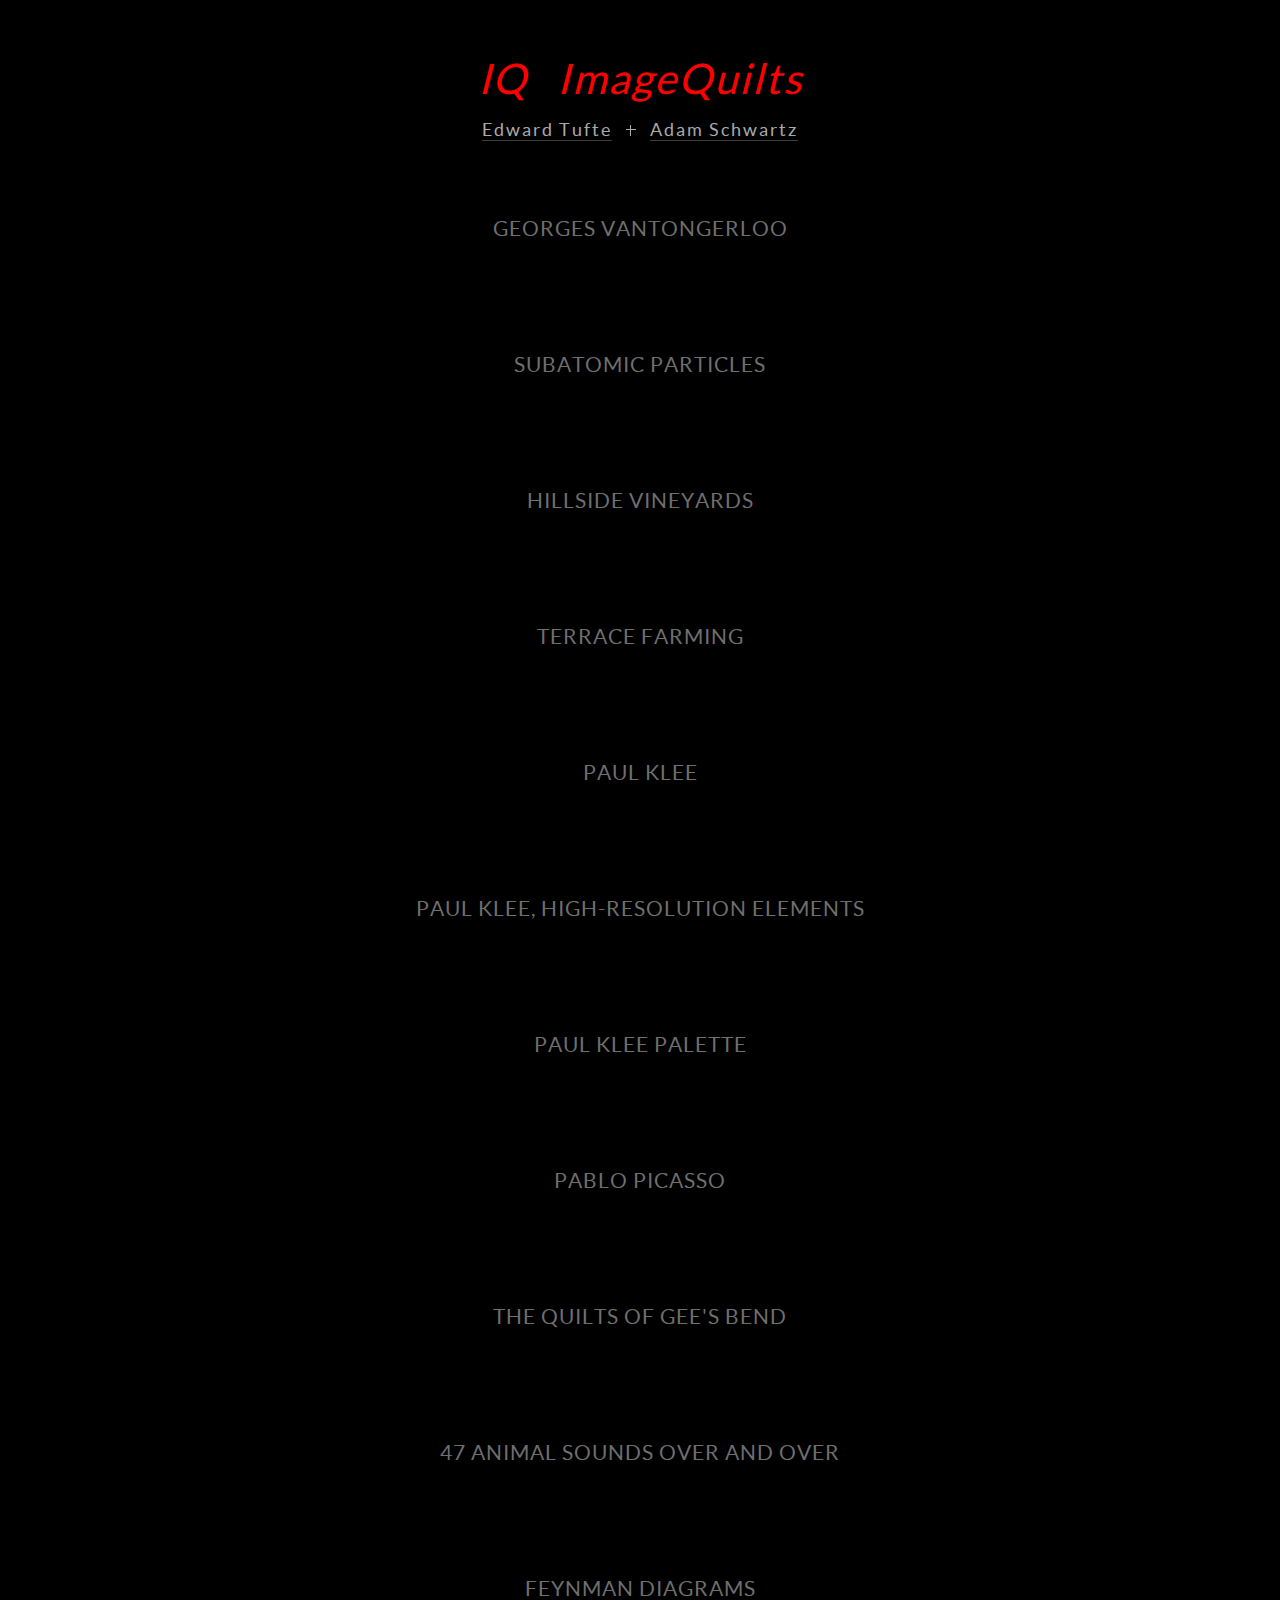
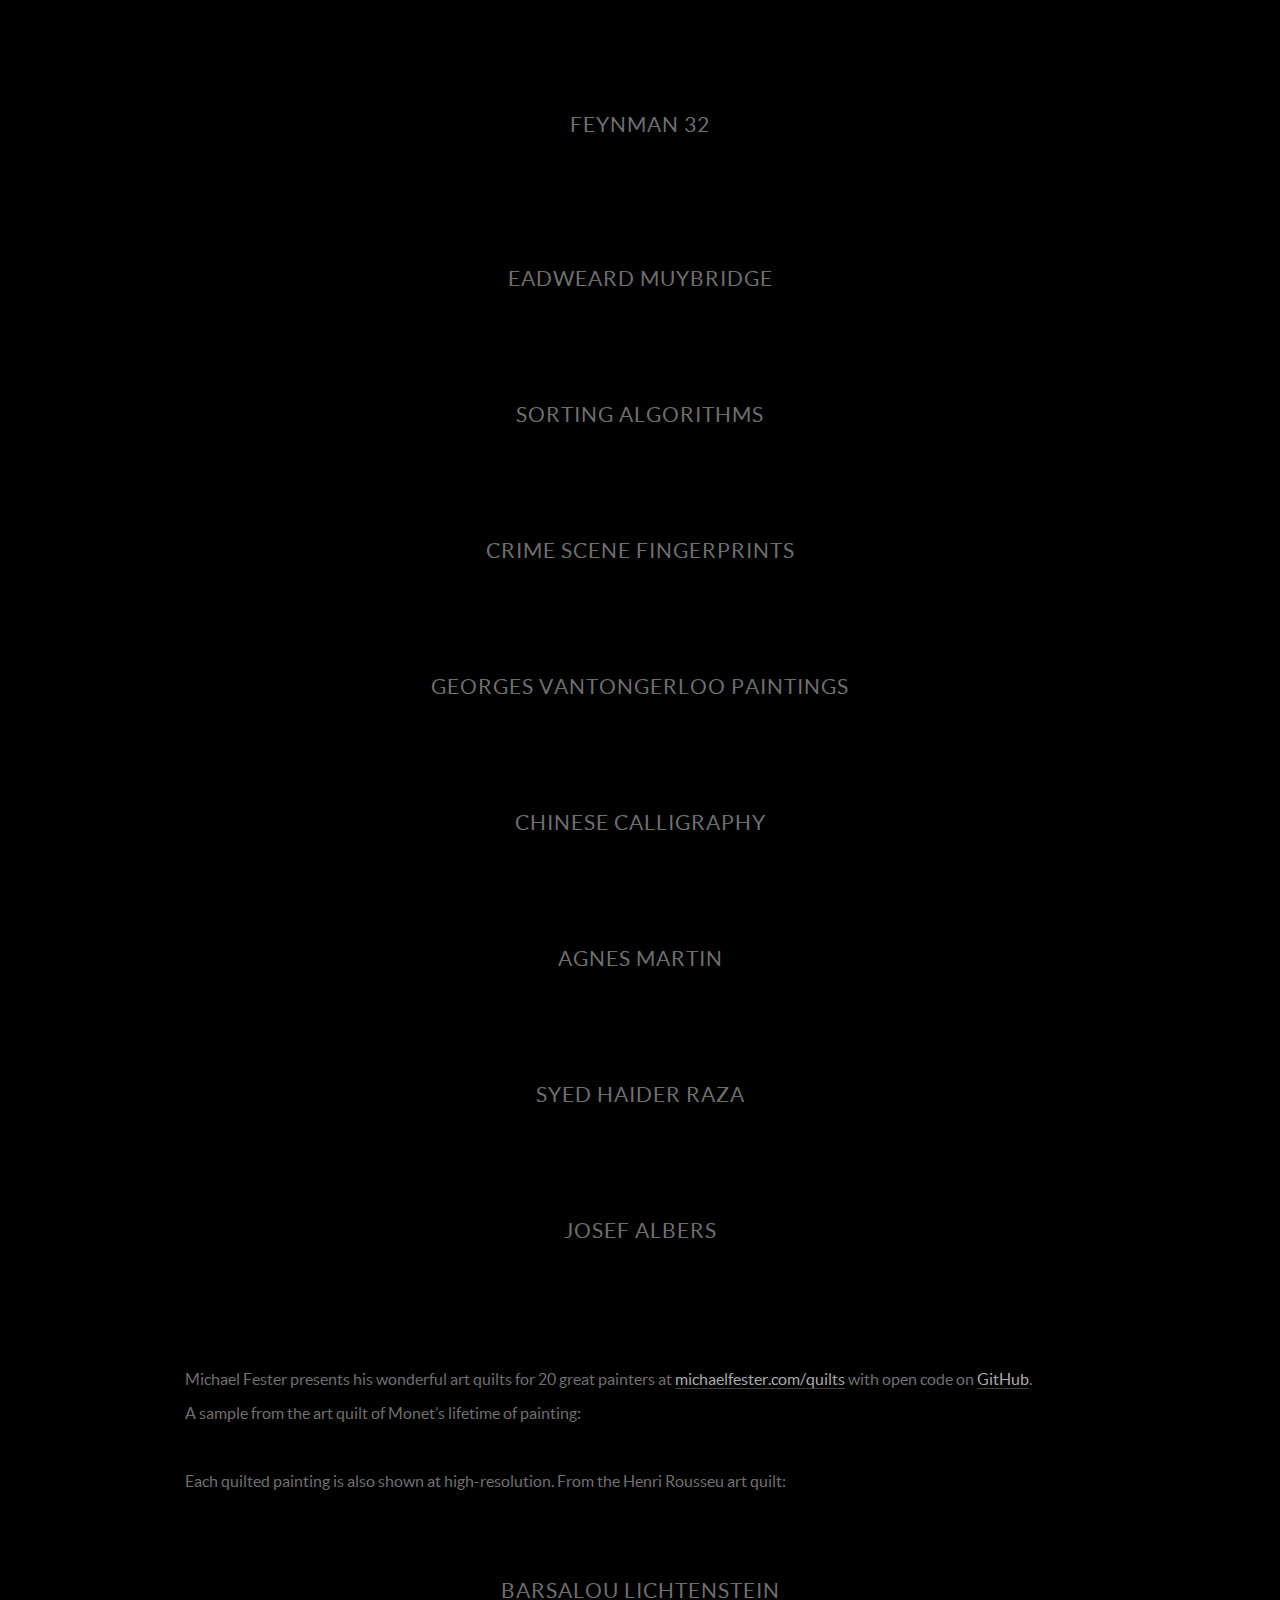
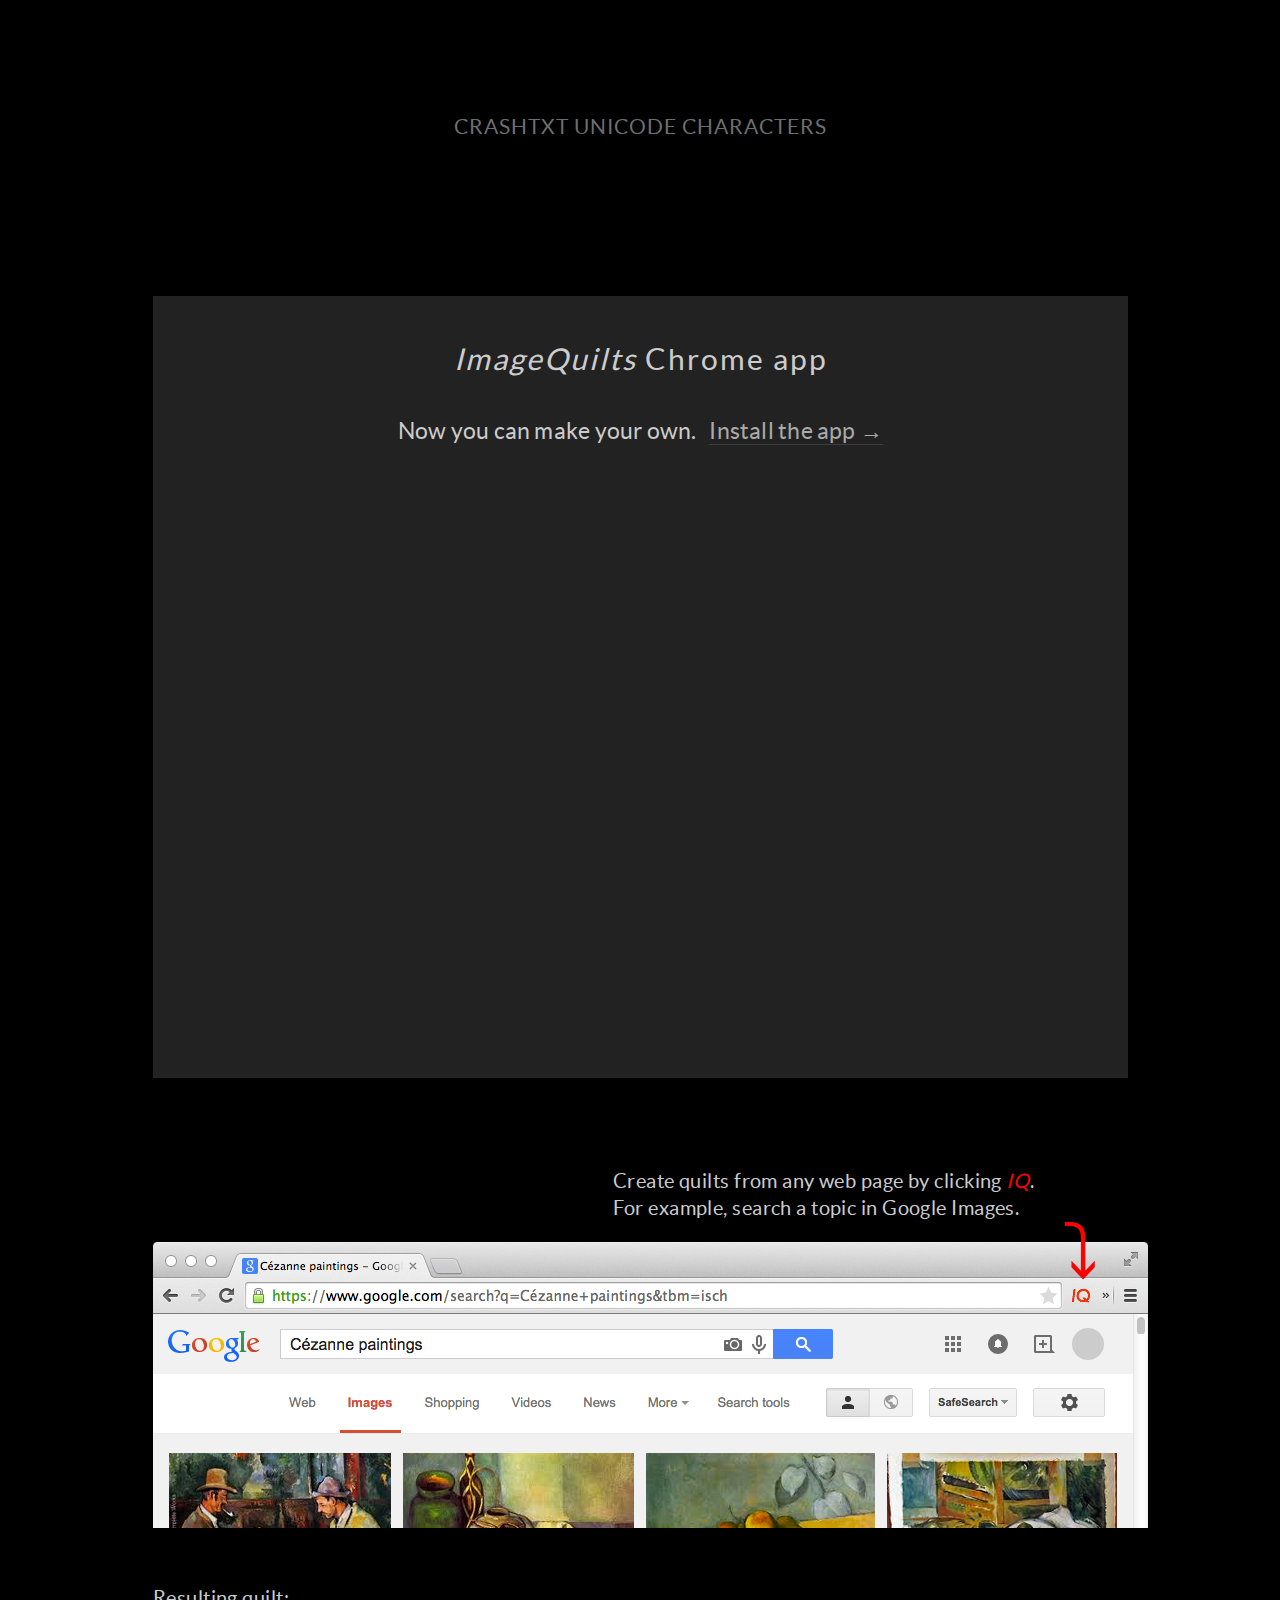
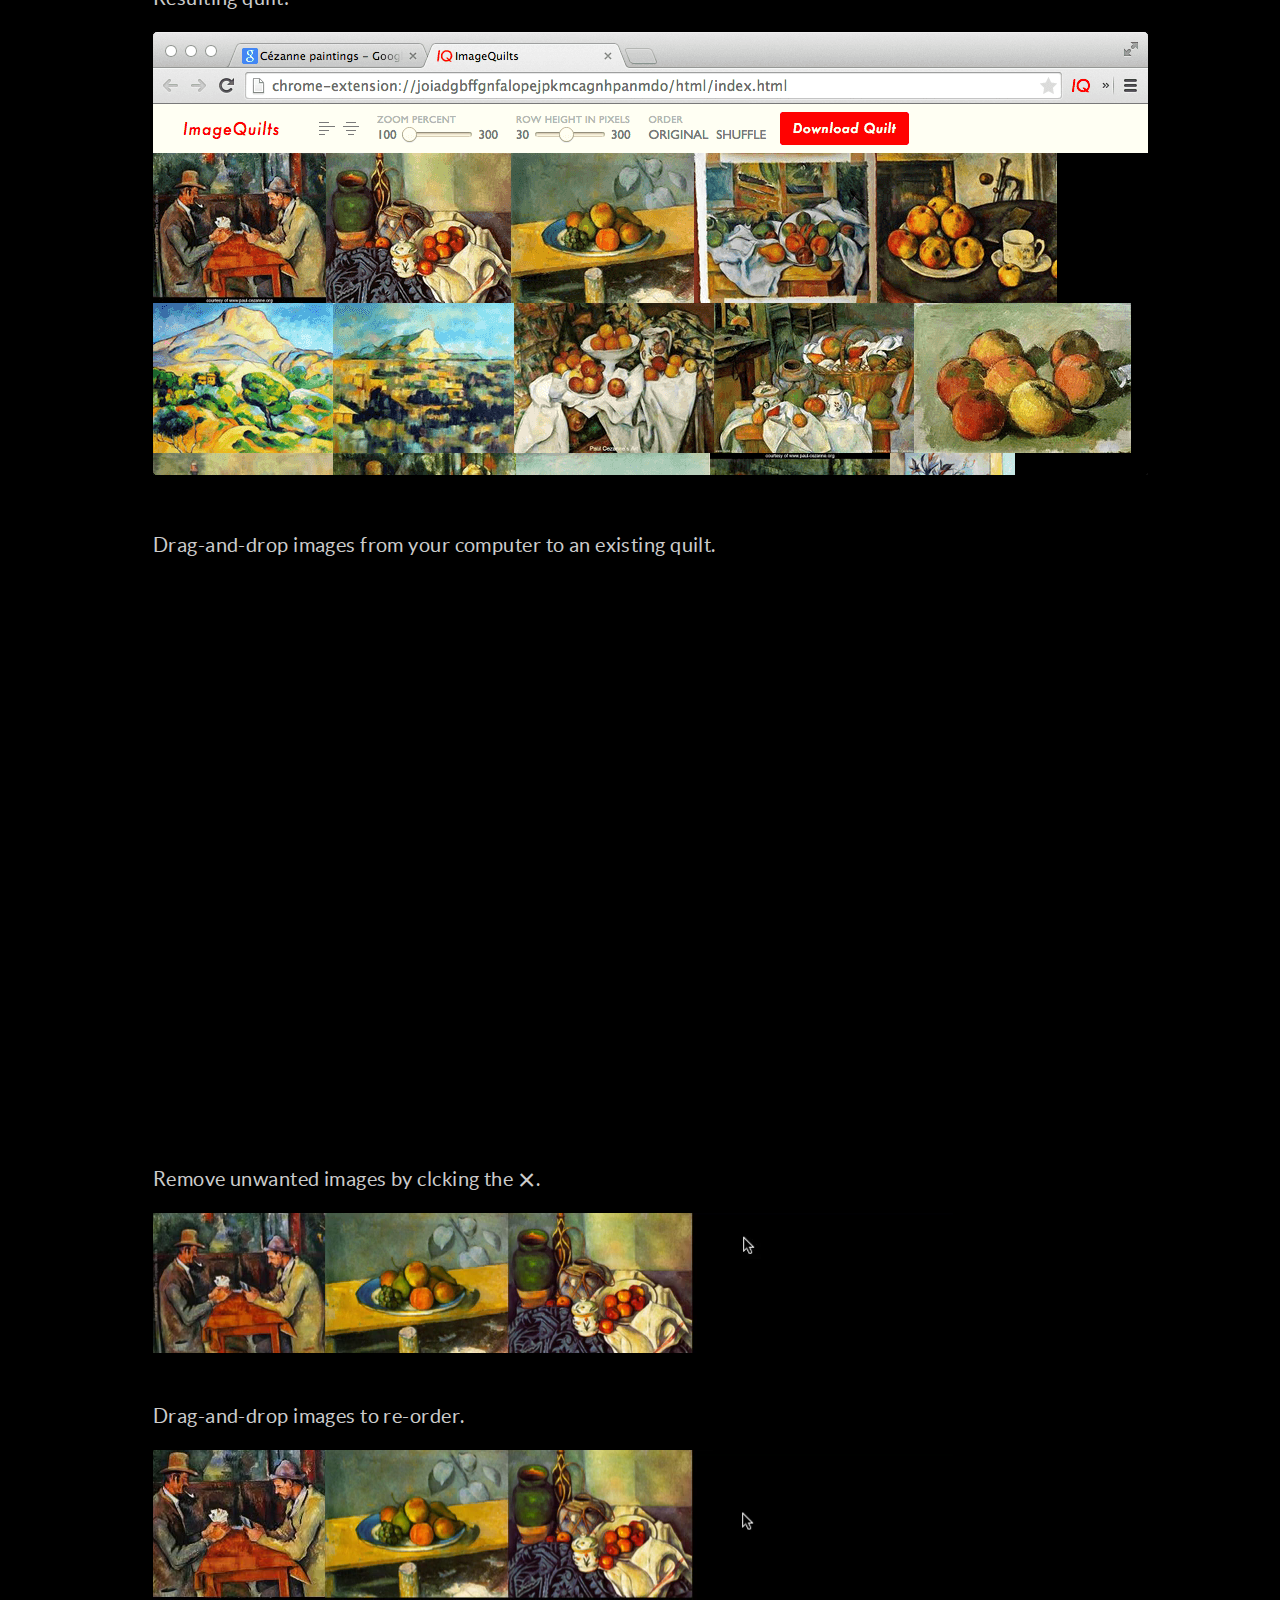
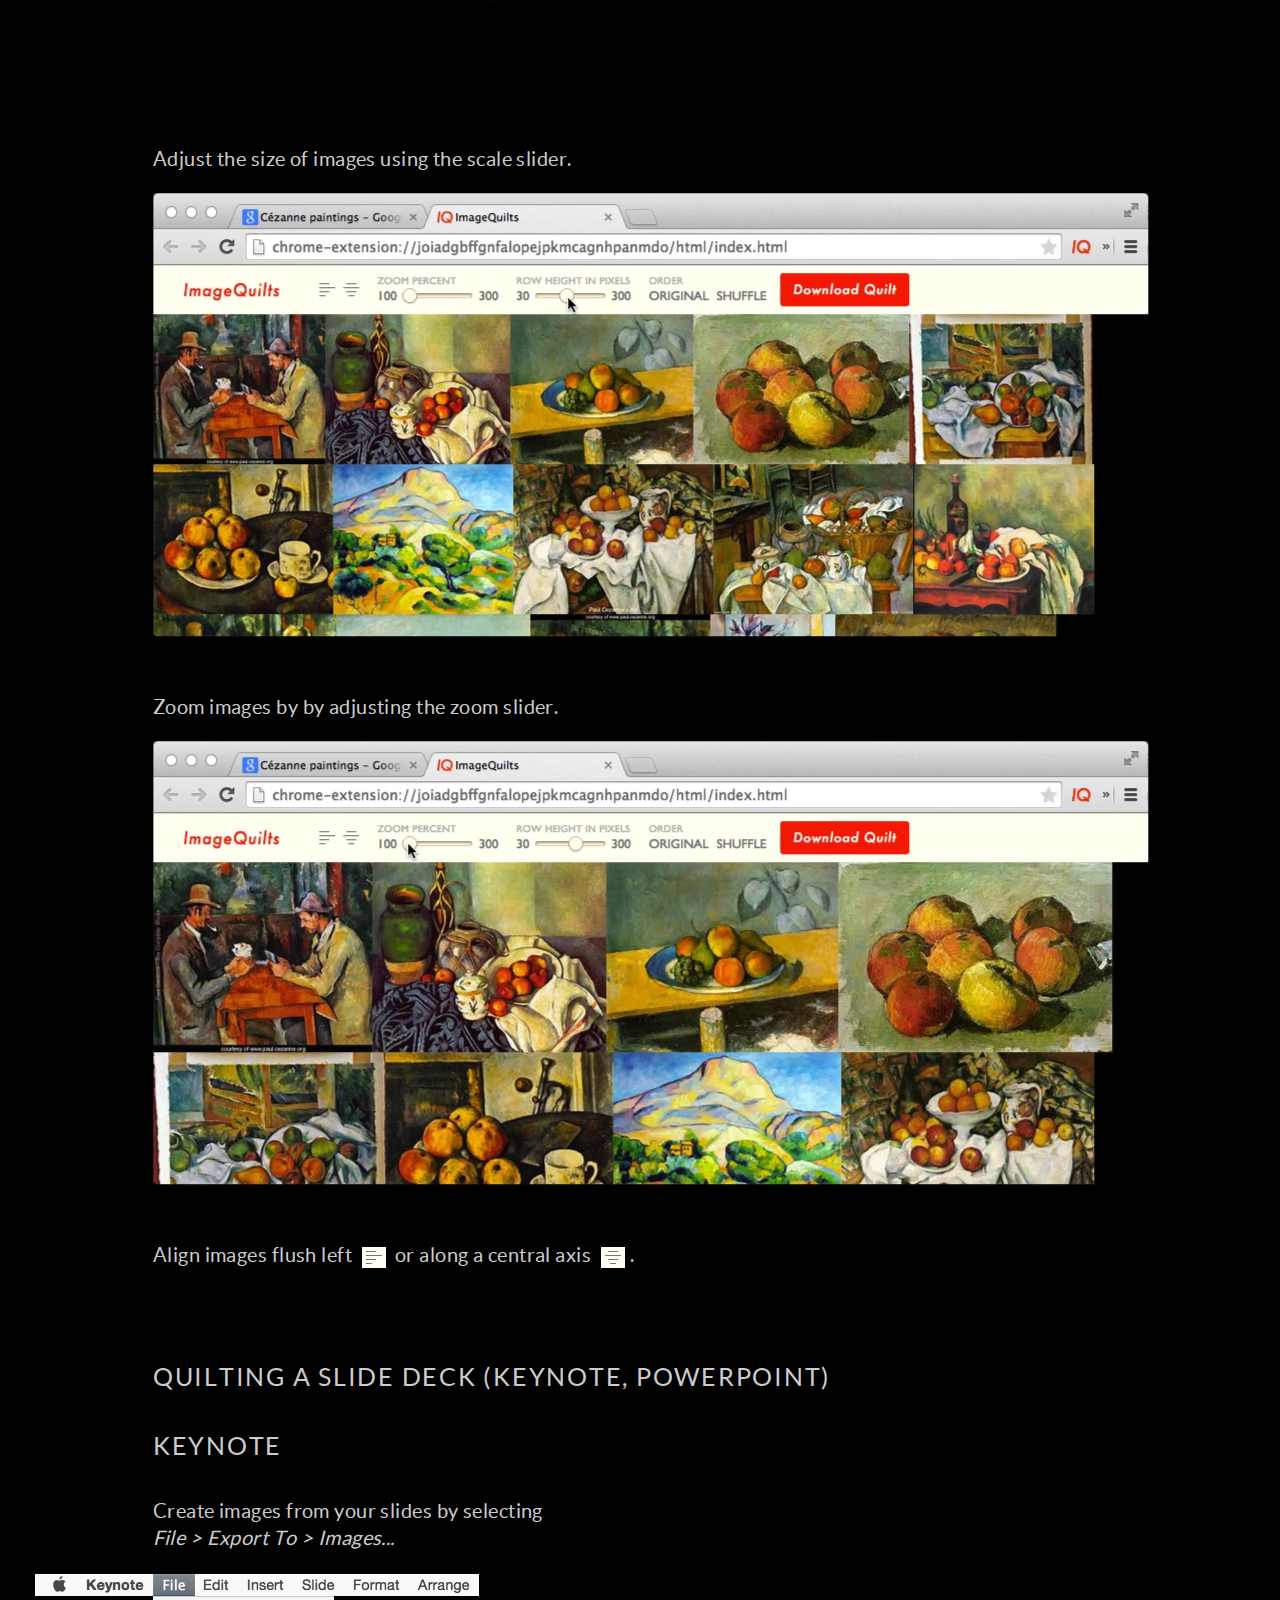
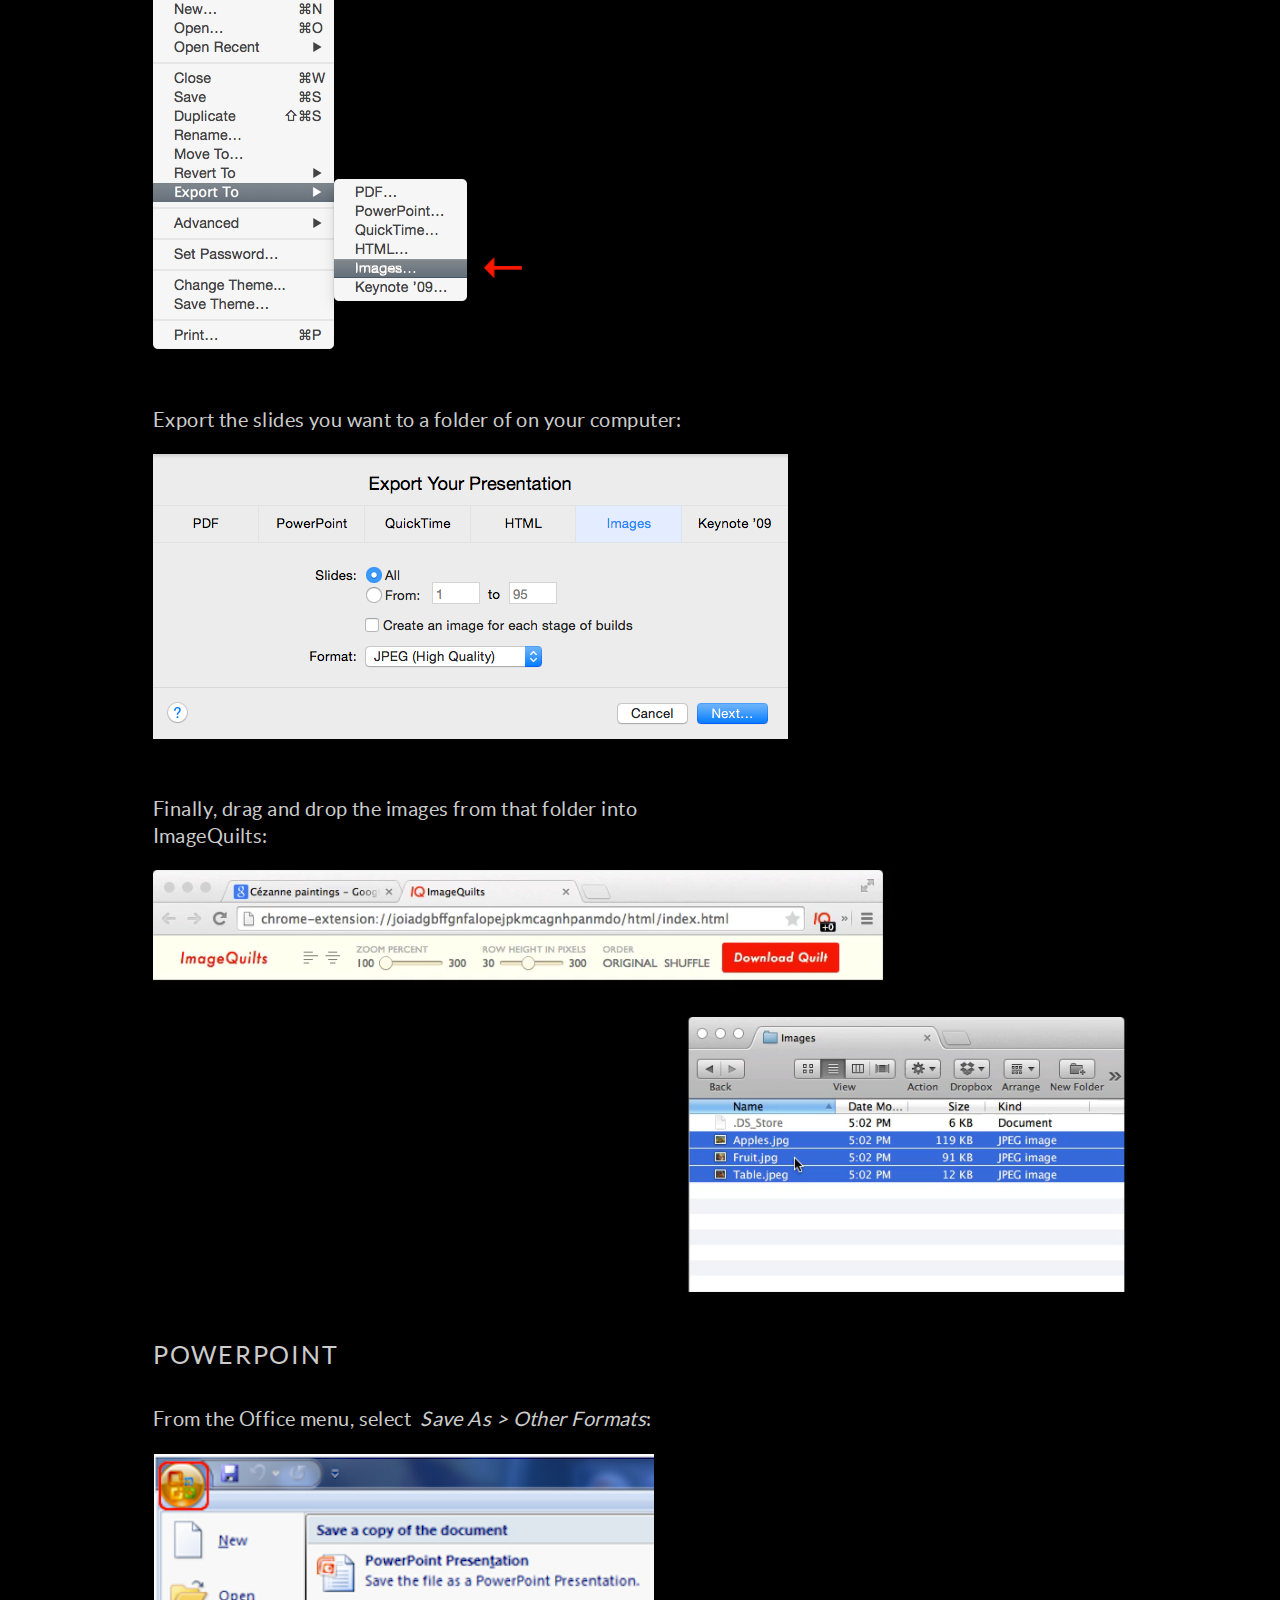
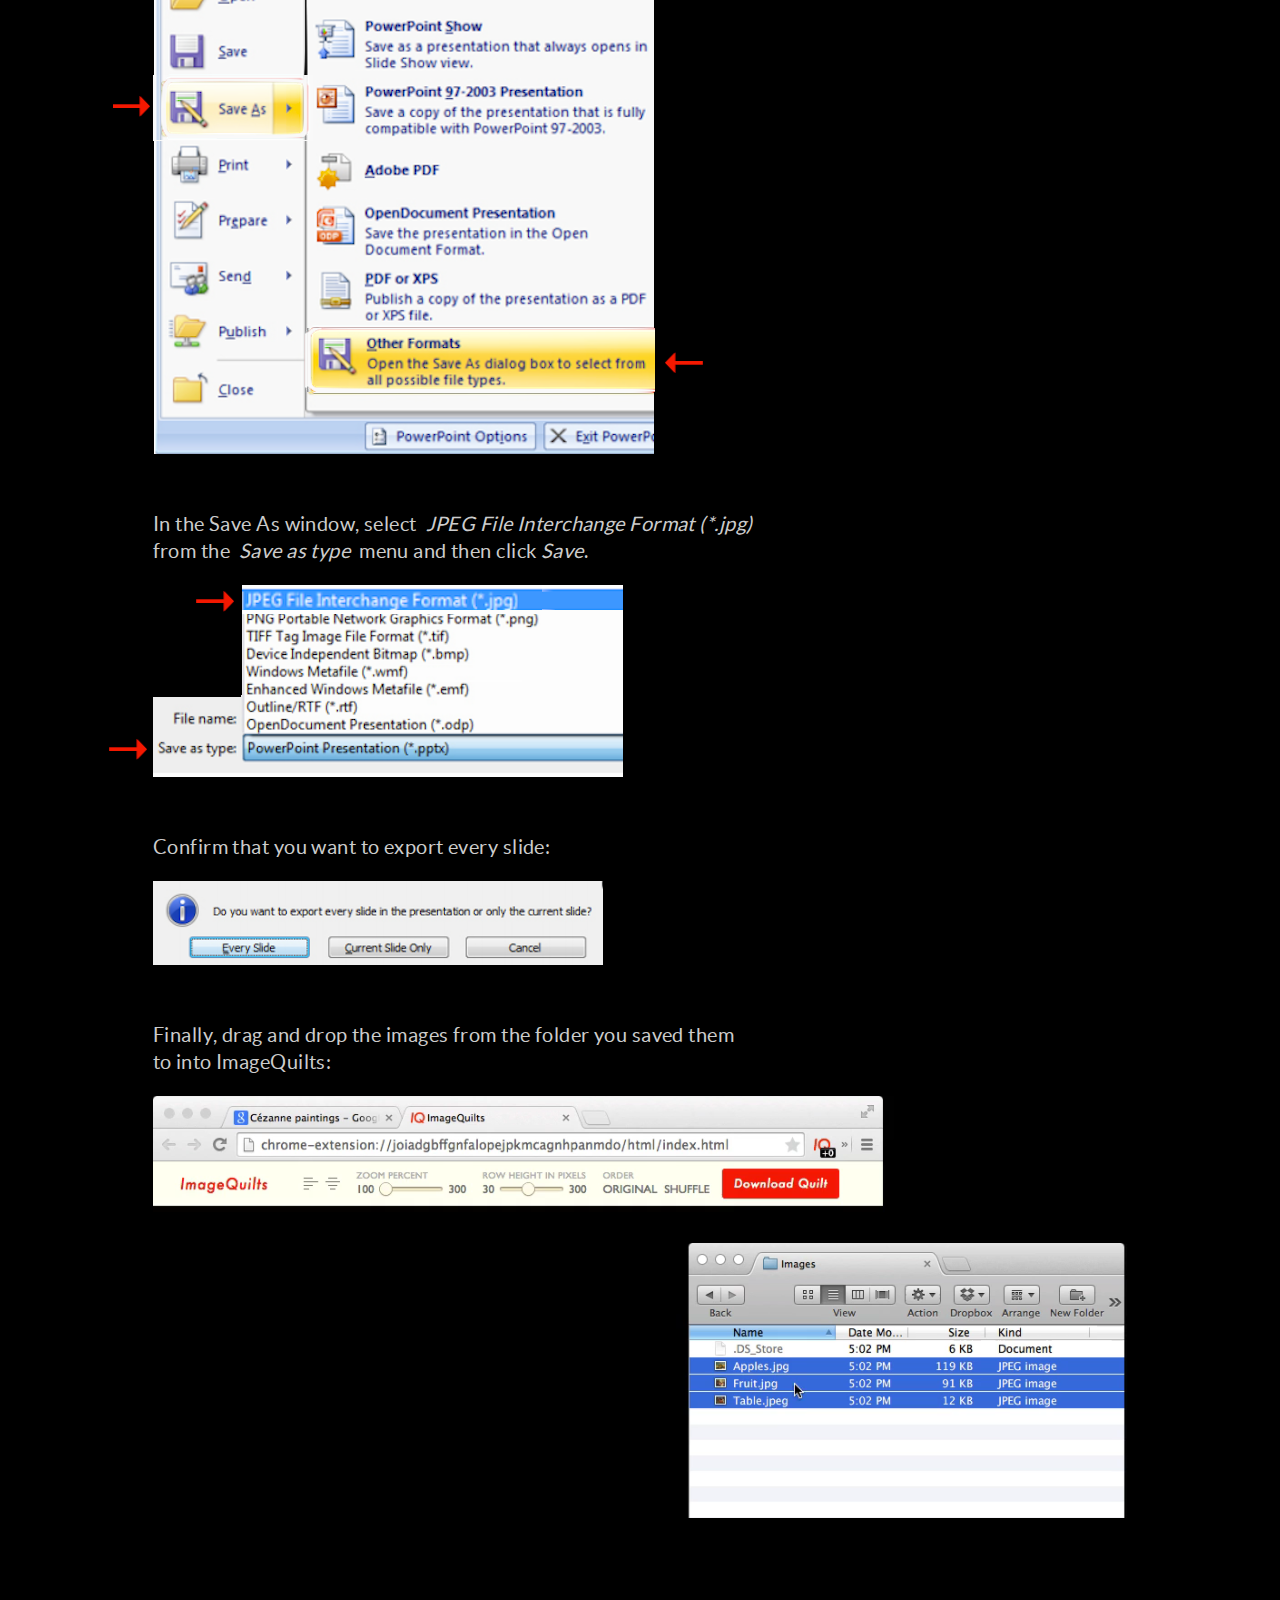
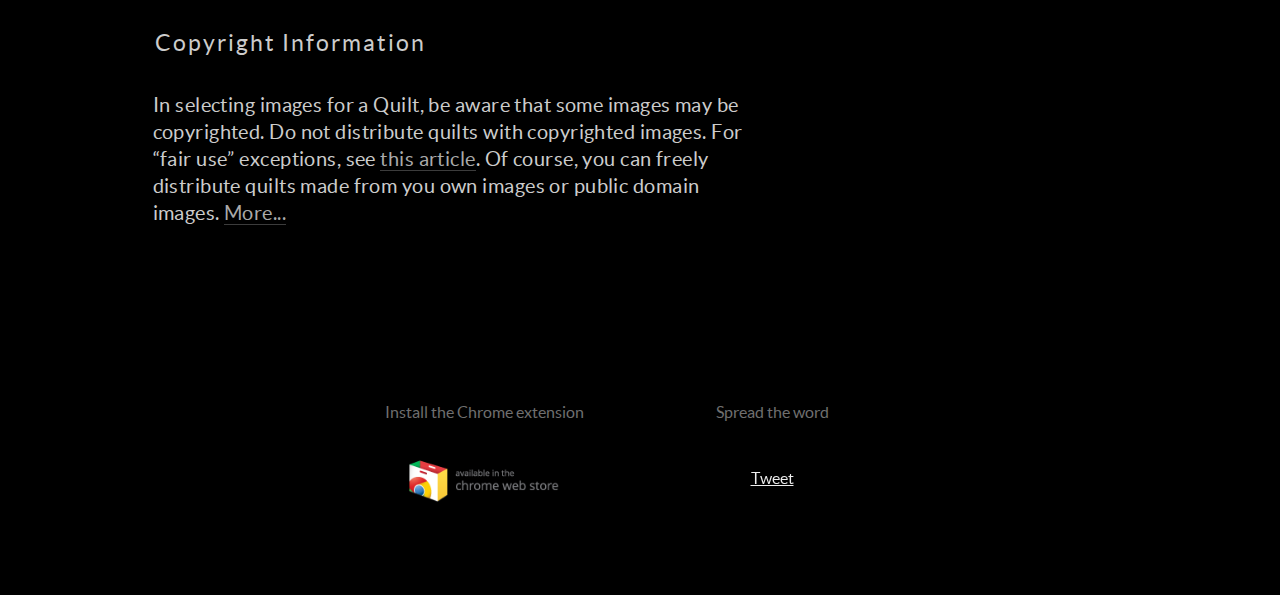
<file: index.html>
<!doctype html>
<!--[if lt IE 7]> <html class="no-js lt-ie9 lt-ie8 lt-ie7" lang="en"> <![endif]-->
<!--[if IE 7]>    <html class="no-js lt-ie9 lt-ie8" lang="en">        <![endif]-->
<!--[if IE 8]>    <html class="no-js lt-ie9" lang="en">               <![endif]-->
<!--[if gt IE 8]><!--> <html class="no-js" lang="en"> <!--<![endif]-->
<head>
    <meta charset="utf-8">
    <meta http-equiv="X-UA-Compatible" content="IE=edge,chrome=1">
    <title>ImageQuilts — Edward Tufte &amp; Adam Schwartz</title>
    <meta name="viewport" content="width=device-width, initial-scale=1">
     <link rel="shortcut icon" href="images/favicon.ico">
    <link href="fonts/fonts.css" rel="stylesheet" type="text/css">
    <link href="css/style.css" rel="stylesheet" type="text/css">
</head>
<body>
    <div id="banner" class="banner"></div>
    <div class="header">
        <h1 class="brand-color"><span class="logo">IQ</span>ImageQuilts</h1>
        <h2><a href="http://tufte.com">Edward Tufte</a> <span class="plus"></span> <a href="http://adamschwartz.co">Adam Schwartz</a></h2>
    </div>
    <!--
    <div class="navigation">
        <a href="#quilts">
            <h3>Quilts</h3>
            <img style="width: 630px" src="images/quilt-of-quilts.png" />
        </a>
        <a href="quilt-theory">
            <h3>Quilt Theory</h3>
            <img style="height: 180px" src="quilt-theory/quilt-theory-teaser.png" />
        </a>
    </div>
    -->
    <div class="quilts">
        <div class="quilts-inner">
            <div class="quilt"><div class="quilt-inner"><h3>Georges Vantongerloo</h3><div class="image-container"><img data-src="images/quilts/vantongerloo-2.png" original-height="743" original-width="1148"></div></div></div>
            <div class="quilt"><div class="quilt-inner"><h3>Subatomic Particles</h3><div class="image-container"><img data-src="images/quilts/from-dropbox/090-Subatomic Particles.png" original-height="619" original-width="910" style="height: 100%; width: 100%;"></div></div></div>
            <div class="quilt"><div class="quilt-inner"><h3>Hillside Vineyards</h3><div class="image-container"><img data-src="images/quilts/from-dropbox/093-Hillside vineyards.png" original-height="798" original-width="910"></div></div></div>
            <div class="quilt"><div class="quilt-inner"><h3>Terrace Farming</h3><div class="image-container"><img data-src="images/quilts/from-dropbox/094-Terrace farming.png" original-height="767" original-width="910"></div></div></div>
            <div class="quilt"><div class="quilt-inner"><h3>Paul Klee</h3><div class="image-container"><img data-src="images/quilts/from-dropbox/100-Paul Klee.png" original-height="578" original-width="910"></div></div></div>
            <div class="quilt"><div class="quilt-inner"><h3>Paul Klee, High-resolution Elements</h3><div class="image-container"><img data-src="images/quilts/from-dropbox/104-Paul Klee, high-resolution elements.png" original-height="877" original-width="910"></div></div></div>
            <div class="quilt"><div class="quilt-inner"><h3>Paul Klee Palette</h3><div class="image-container"><img data-src="images/quilts/from-dropbox/106-Paul Klee palette.png" original-height="526" original-width="910"></div></div></div>
            <div class="quilt"><div class="quilt-inner"><h3>Pablo Picasso</h3><div class="image-container"><img data-src="images/quilts/from-dropbox/200-Pablo Picasso.png" original-height="531" original-width="910"></div></div></div>
            <div class="quilt"><div class="quilt-inner"><h3>The Quilts Of Gee's Bend</h3><div class="image-container"><img data-src="images/quilts/from-dropbox/220-The Quilts of Gee%27s Bend.png" original-height="603" original-width="910"></div></div></div>
            <div class="quilt"><div class="quilt-inner"><h3>47 Animal Sounds Over And Over</h3><div class="image-container"><img data-src="images/quilts/from-dropbox/230-47 animal sounds over and over.png" original-height="891" original-width="910"></div></div></div>
            <div class="quilt"><div class="quilt-inner"><h3>Feynman Diagrams</h3><div class="image-container"><img data-src="images/quilts/from-dropbox/250-Feynman Diagrams.png" original-height="755" original-width="910"></div></div></div>
            <div class="quilt"><div class="quilt-inner"><h3>Feynman 32</h3><div class="image-container"><img data-src="images/quilts/from-dropbox/300-Feynman 32.png" original-height="672" original-width="910"></div></div></div><div class="quilt text"><div class="quilt-inner"><div class="image-container"><img data-src="images/quilts/from-dropbox/301-Feynman.text.png" original-height="650" original-width="910"></div></div></div>
            <div class="quilt"><div class="quilt-inner"><h3>Eadweard Muybridge</h3><div class="image-container"><img data-src="images/quilts/from-dropbox/500-Eadweard Muybridge.png" original-height="376" original-width="910"></div></div></div>
            <div class="quilt"><div class="quilt-inner"><h3>Sorting Algorithms</h3><div class="image-container"><img data-src="images/quilts/from-dropbox/600-Sorting Algorithms.png" original-height="480" original-width="910"></div></div></div>
            <div class="quilt"><div class="quilt-inner"><h3>Crime Scene Fingerprints</h3><div class="image-container"><img data-src="images/quilts/from-dropbox/650-Crime scene Fingerprints.png" original-height="475" original-width="910"></div></div></div>
            <div class="quilt"><div class="quilt-inner"><h3>Georges Vantongerloo Paintings</h3><div class="image-container"><img data-src="images/quilts/from-dropbox/700-Georges Vantongerloo paintings.png" original-height="397" original-width="910"></div></div></div>
            <div class="quilt"><div class="quilt-inner"><h3>Chinese Calligraphy</h3><div class="image-container"><img data-src="images/quilts/from-dropbox/750-Chinese Calligraphy.png" original-height="488" original-width="910"></div></div></div>
            <div class="quilt"><div class="quilt-inner"><h3>Agnes Martin</h3><div class="image-container"><img data-src="images/quilts/from-dropbox/800-Agnes Martin.png" original-height="817" original-width="910"></div></div></div>
            <div class="quilt"><div class="quilt-inner"><h3>Syed Haider Raza</h3><div class="image-container"><img data-src="images/quilts/from-dropbox/850-Syed Haider Raza.png" original-height="860" original-width="910"></div></div></div>
            <div class="quilt"><div class="quilt-inner"><h3>Josef Albers</h3><div class="image-container"><img data-src="images/quilts/from-dropbox/900-Josef Albers.png" original-height="425" original-width="910"></div></div></div>
            <br>
            <br>
            <br>
            <div class="quilt">
                <div class="quilt-inner">
                    <p>Michael Fester presents his wonderful art quilts for 20 great painters at <a href="http://www.michaelfester.com/quilts/" target="_blank">michaelfester.com/quilts</a> with open code on <a href="http://github.com/michaelfester/artquilts">GitHub</a>.</p>
                    <p>A sample from the art quilt of Monet’s lifetime of painting:</p>
                    <div class="image-container">
                        <img data-src="images/quilts/fester-1.png">
                    </div>
                </div>
            </div>
            <div class="quilt">
                <p>Each quilted painting is also shown at high-resolution. From the Henri Rousseu art quilt:</p>
                <div class="quilt-inner">
                    <div class="image-container">
                        <img data-src="images/quilts/fester-2.png">
                    </div>
                </div>
            </div>
            <div class="quilt"><div class="quilt-inner"><h3>Barsalou Lichtenstein</h3><div class="image-container"><img data-src="images/quilts/barsalou-lichtenstein.png" original-height="1833" original-width="910"></div></div></div></div>
            <div class="quilt"><div class="quilt-inner"><h3>Crashtxt Unicode Characters</h3><div class="image-container"><img data-src="images/quilts/crashtxt.png" original-height="4631" original-width="910"></div></div></div>
        </div>
    </div>
    <div class="instructions">
        <div class="app">
            <h2><em>ImageQuilts</em> Chrome app</h2>
            <p>Now you can make your own. &nbsp; <a href="https://chrome.google.com/webstore/detail/imagequilts/ceebcpbapdnfnkhfogkbhbgknhgnaoee">Install the app →</a></p>
            <div class="video-container">
                <iframe src="//fast.wistia.net/embed/iframe/zhinehzmch" allowtransparency="true" frameborder="0" scrolling="no" class="wistia_embed" name="wistia_embed" allowfullscreen mozallowfullscreen webkitallowfullscreen oallowfullscreen msallowfullscreen width="960" height="598"></iframe>
            </div>
        </div>

        <p style="margin-left: 460px">Create quilts from any web page by clicking <span class="logo">IQ</span>.<br>For example, search a topic in Google Images</a>.</p>

        <div class="figure" style="width: 975px">
            <div style="position: absolute; color: #F00; font-size: 76px; top: -5px; right: 28px;">&#10549;</div>
            <img src="images/instructions/google-images-cezanne.png" />
        </div>

        <p>Resulting quilt:</p>

        <div class="figure">
            <img src="images/instructions/google-images-cezanne-quilt.png" />
        </div>

        <p>Drag-and-drop images from your computer to an existing quilt.</p>

        <div class="figure" style="margin-left: -40px">
            <video autoplay loop muted>
                <source src="images/instructions/drag-from-finder/drag-from-finder.mp4" type="video/mp4">
                <source src="images/instructions/drag-from-finder/drag-from-finder.webm" type="video/webm">
            </video>
        </div>

        <p>Remove unwanted images by clcking the <span class="times-icon">&times;</span>.</p>

        <div class="figure" style="position: relative; height: 140px; width: 800px; overflow: hidden">
            <video autoplay loop muted style="position: absolute; top: -50px">
                <source src="images/instructions/removing-an-image/removing-an-image.mp4" type="video/mp4">
                <source src="images/instructions/removing-an-image/removing-an-image.webm" type="video/webm">
            </video>
        </div>

        <p>Drag-and-drop images to re-order.</p>

        <div class="figure" style="position: relative; height: 246px; width: 800px; overflow: hidden">
            <video autoplay loop muted style="position: absolute; top: -50px">
                <source src="images/instructions/moving-an-image/moving-an-image.mp4" type="video/mp4">
                <source src="images/instructions/moving-an-image/moving-an-image.webm" type="video/webm">
            </video>
        </div>

        <p>Adjust the size of images using the scale slider.</p>

        <div class="figure">
            <video autoplay loop muted>
                <source src="images/instructions/change-row-height/change-row-height.mp4" type="video/mp4">
                <source src="images/instructions/change-row-height/change-row-height.webm" type="video/webm">
            </video>
        </div>

        <p>Zoom images by by adjusting the zoom slider.</p>

        <div class="figure">
            <video autoplay loop muted>
                <source src="images/instructions/change-zoom/change-zoom.mp4" type="video/mp4">
                <source src="images/instructions/change-zoom/change-zoom.webm" type="video/webm">
            </video>
        </div>

        <p>Align images flush left <span style="display: inline-block; height: 21px; width: 24px; vertical-align: middle; margin-left: 5px; margin-right: 5px; background: url('images/instructions/flush-left.png');"></span> or along a central axis <span style="display: inline-block; height: 21px; width: 24px; vertical-align: middle; margin-left: 5px; margin-right: 5px; background: url('images/instructions/central-axis.png');"></span>.</p>

        <br>

        <p style="width: 100%; font-size: 1.25em; text-transform: uppercase; letter-spacing: .07em">Quilting a slide deck (Keynote, PowerPoint)</p>

        <p style="margin-top: 1.7em; font-size: 1.25em; text-transform: uppercase; letter-spacing: .07em">Keynote</p>

        <p>Create images from your slides by selecting <em>File&nbsp;>&nbsp;Export&nbsp;To&nbsp;>&nbsp;Images...</em></p>

        <div class="figure" style="margin-left: -118px">
            <img style="max-width: 100%" src="images/instructions/keynote-step-1.png" />
        </div>

        <p>Export the slides you want to a folder of on your computer:</p>

        <div class="figure">
            <img style="max-width: 100%" src="images/instructions/keynote-step-2.png" />
        </div>

        <p>Finally, drag and drop the images from that folder into ImageQuilts:</p>

        <div class="figure" style="max-height: 422px; overflow: hidden">
            <video style="max-width: 100%" autoplay loop muted>
                <source src="images/instructions/drag-from-finder/drag-from-finder.mp4" type="video/mp4">
                <source src="images/instructions/drag-from-finder/drag-from-finder.webm" type="video/webm">
            </video>
        </div>

        <p style="margin-top: 1.7em; font-size: 1.25em; text-transform: uppercase; letter-spacing: .07em">PowerPoint</p>

        <p>From the Office menu, select &nbsp;<em>Save&nbsp;As&nbsp;>&nbsp;Other&nbsp;Formats</em>:</p>

        <div class="figure" style="margin-left: -40px">
            <img style="max-width: 100%" src="images/instructions/pp-step-1.png" />
        </div>

        <p>In the Save As window, select &nbsp;<em>JPEG&nbsp;File&nbsp;Interchange&nbsp;Format&nbsp;(*.jpg)</em><br>from the &nbsp;<em>Save&nbsp;as&nbsp;type</em>&nbsp; menu and then click <em>Save</em>.</p>

        <div class="figure" style="margin-left: -46px">
            <img style="max-width: 100%" src="images/instructions/pp-step-2.png" />
        </div>

        <p>Confirm that you want to export every slide:</p>

        <div class="figure">
            <img style="max-width: 100%" src="images/instructions/pp-step-3.png" />
        </div>

        <p>Finally, drag and drop the images from the folder you saved them to into ImageQuilts:</p>

        <div class="figure" style="max-height: 422px; overflow: hidden">
            <video style="max-width: 100%" autoplay loop muted>
                <source src="images/instructions/drag-from-finder/drag-from-finder.mp4" type="video/mp4">
                <source src="images/instructions/drag-from-finder/drag-from-finder.webm" type="video/webm">
            </video>
        </div>

        <br>

        <h3>Copyright Information</h3>

        <p>
            In selecting images for a Quilt, be aware that some images may be copyrighted. Do not distribute
            quilts with copyrighted images. For “fair use” exceptions, see <a href="http://en.wikipedia.org/wiki/Fair_use" target="_blank">this article</a>.
            Of course, you can freely distribute quilts made from you own images or public domain images. <a href="http://www.copyright.gov/fls/fl102.html" target="_blank">More...</a>
        </p>
    </div>
    <div class="two-column">
        <div class="left">
            <p>Install the Chrome extension</p>
            <a class="store-link" href="https://chrome.google.com/webstore/detail/imagequilts/ceebcpbapdnfnkhfogkbhbgknhgnaoee">
                <img src="images/chrome-web-store.png">
            </a>
        </div>
        <div class="right">
            <p>Spread the word</p>
            <div id="retweet_button">
                <a href="http://twitter.com/share" class="twitter-share-button" data-url="http://imagequilts.com" data-text="For image quilts of Muybridge, sorting algorithms, and Cézanne, check out http://imagequilts.com by @EdwardTufte and @adamfschwartz." data-count="horizontal" data-related="adamfschwartz">Tweet</a>
                <script type="text/javascript" src="http://platform.twitter.com/widgets.js"></script>
            </div>
        </div>
    </div>
    <div style="-webkit-transform: translateZ(0);"></div>
    <script src="js/jquery-1.11.0.min.js"></script>
    <script src="js/app.js"></script>
    <script>
        (function(i,s,o,g,r,a,m){i['GoogleAnalyticsObject']=r;i[r]=i[r]||function(){
        (i[r].q=i[r].q||[]).push(arguments)},i[r].l=1*new Date();a=s.createElement(o),
        m=s.getElementsByTagName(o)[0];a.async=1;a.src=g;m.parentNode.insertBefore(a,m)
        })(window,document,'script','https://www.google-analytics.com/analytics.js','ga');
        
        ga('create', 'UA-83221025-2', 'auto');
        ga('send', 'pageview');
    </script>
    <script>
    jQuery.ajax({
    	url: 'https://www.edwardtufte.com/tufte/news-header-table.json',
    	type: 'GET',
    	dataType: 'json',
    }).done(function(jsn) {
    	document.getElementById('banner').innerHTML = jsn.html;
    })
    </script>
</body>
</html>
</file>
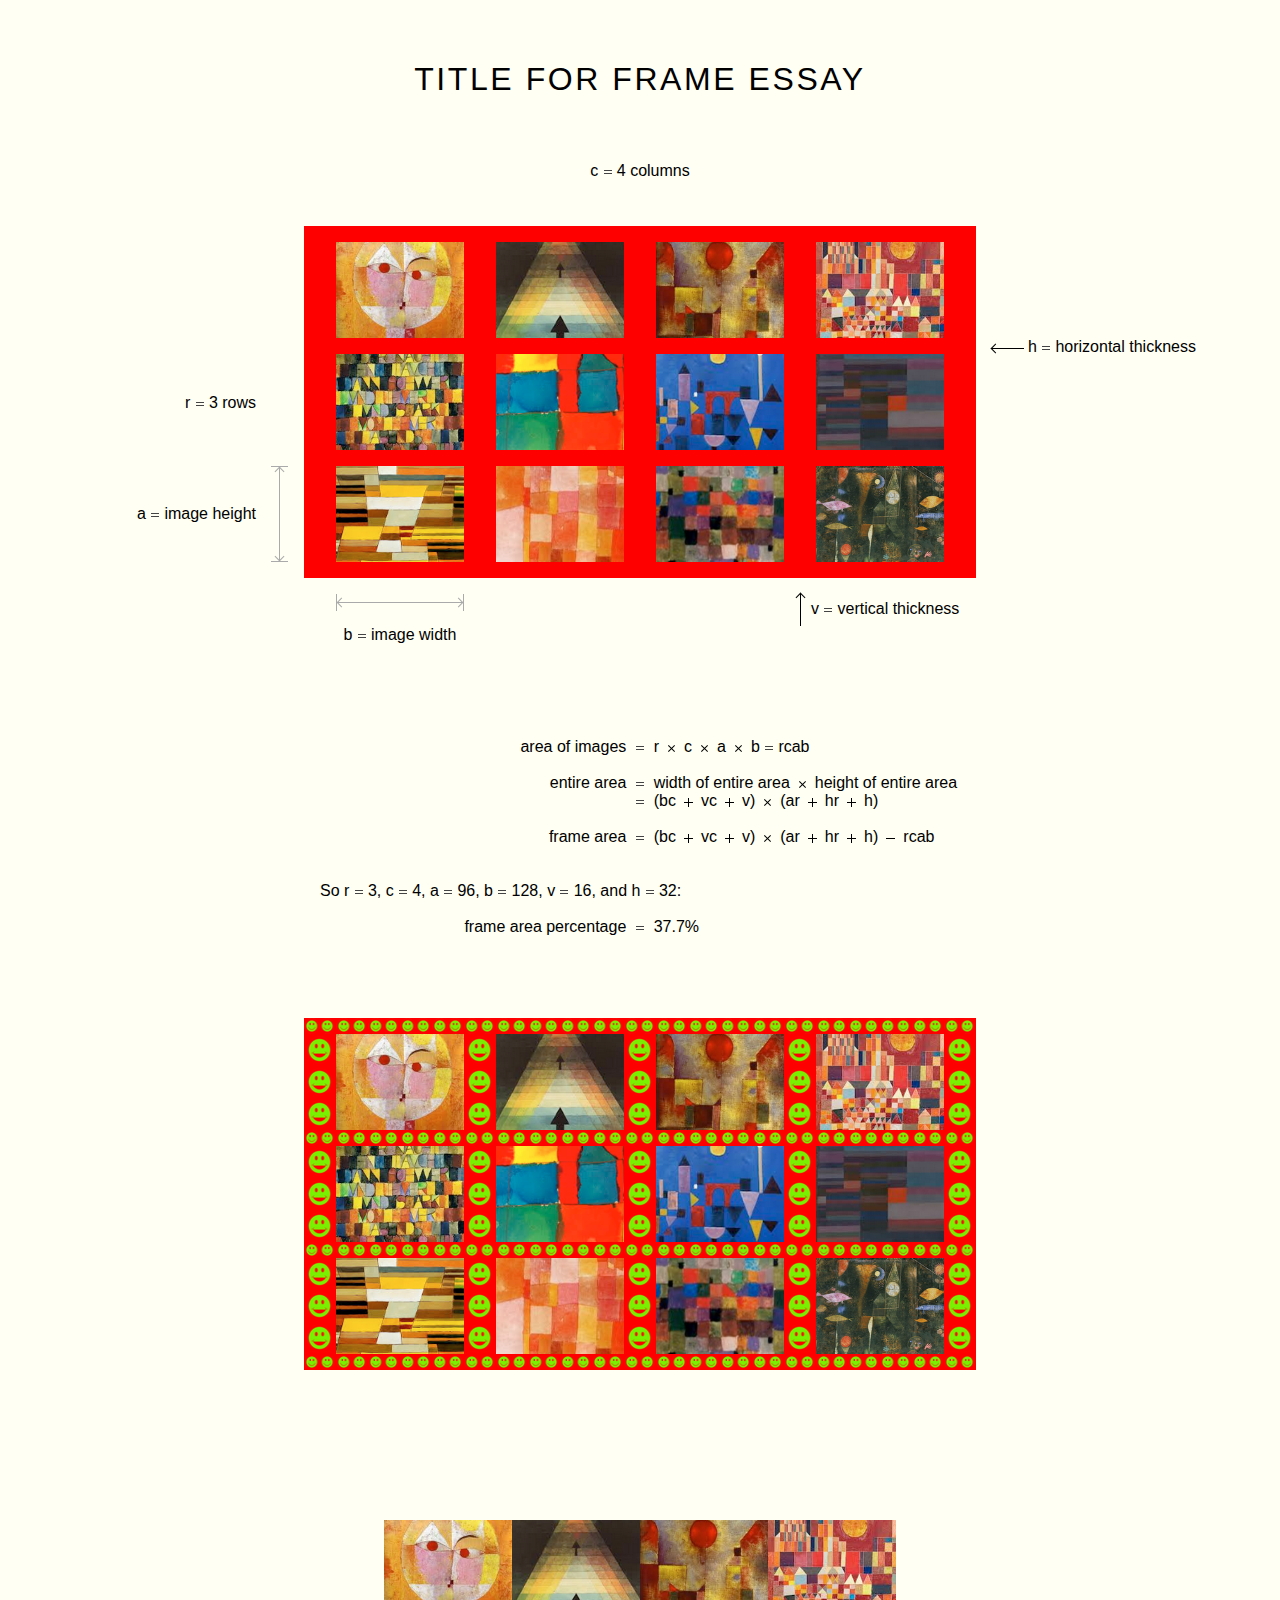
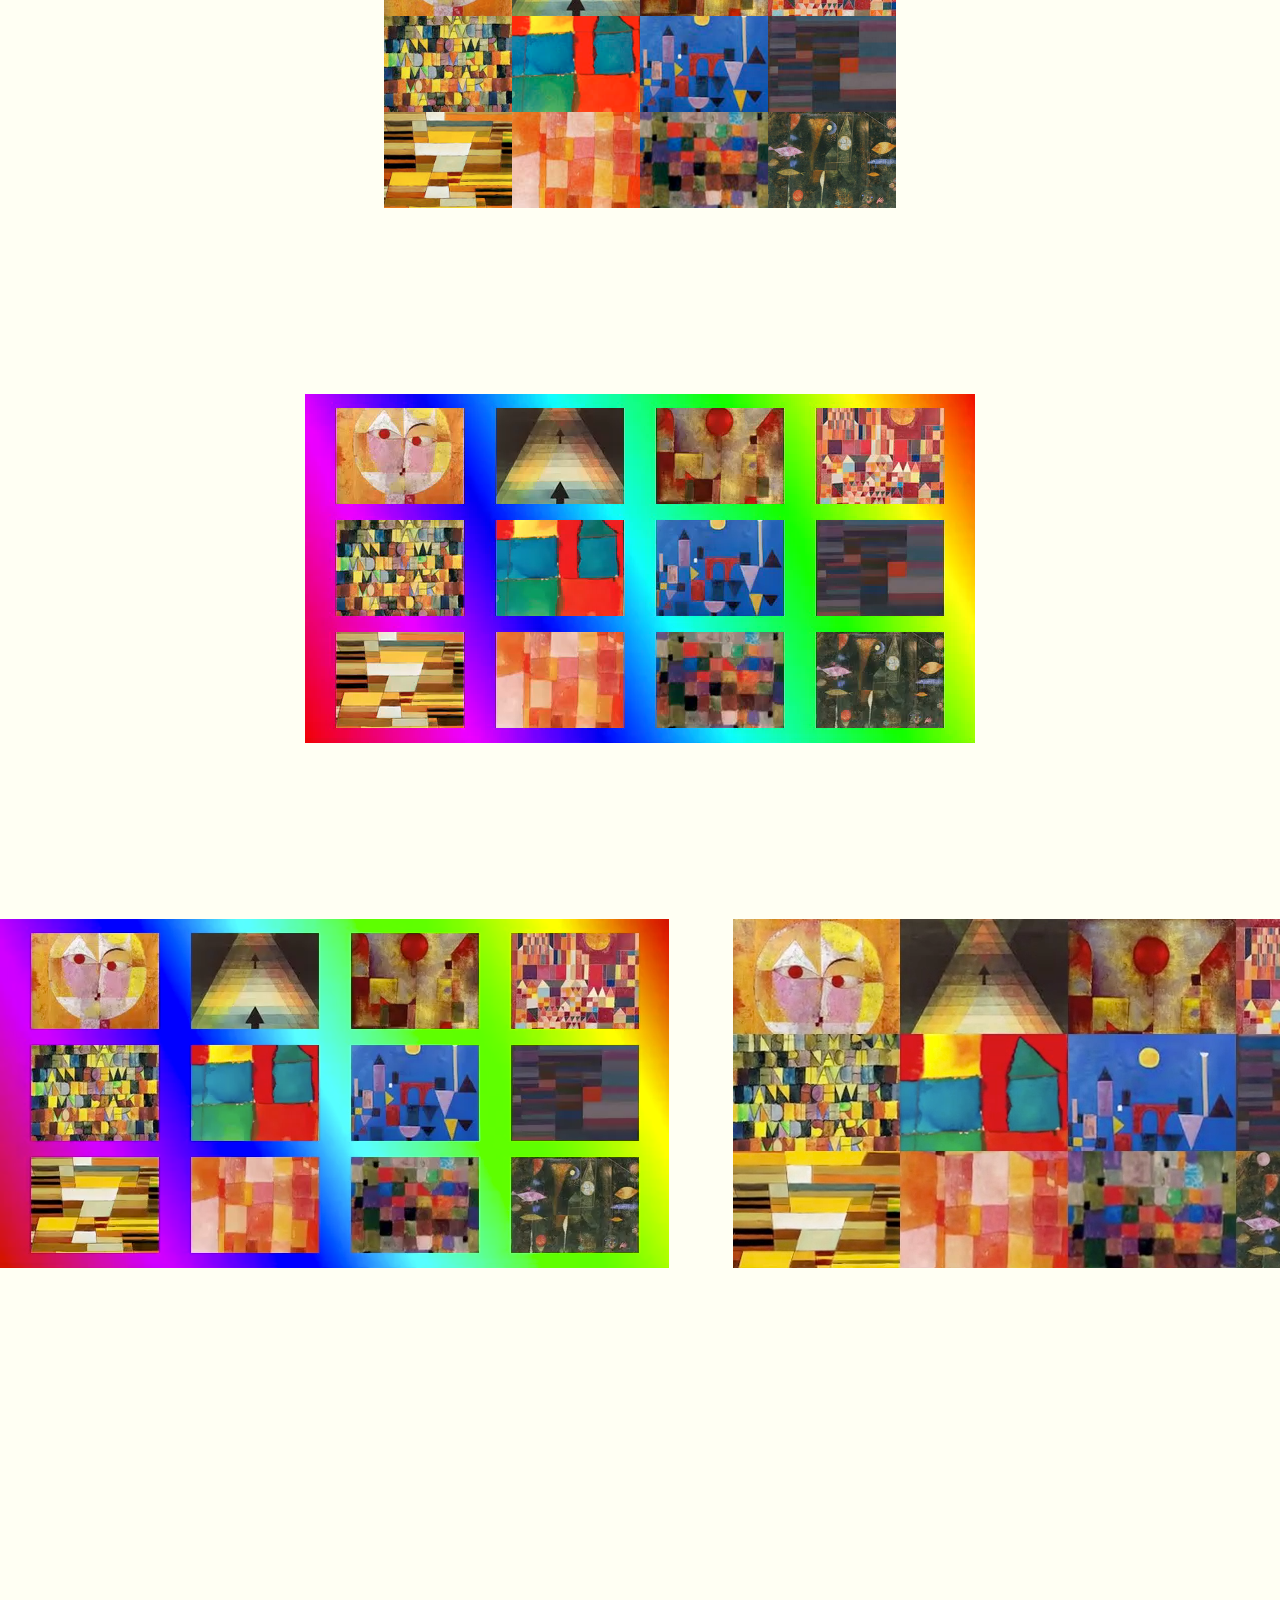
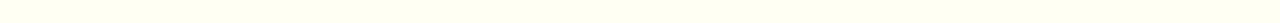
<file: frame-essay/index.html>
<!doctype html>
<html>
<head>
    <meta charset="utf-8">
    <title>Title for Frame Essay — ImageQuilts</title>
    <style>
        * {
            -webkit-box-sizing: border-box;
            -moz-box-sizing: border-box;
            box-sizing: border-box;
        }

        html {
            text-align: center;
            font-size: 16px;
        }

        body {
            background: #fffff3;
            color: #000000;
            font-family: "GillSans", "Gill Sans", "Trebuchet MS", sans-serif;
            display: inline-block;
            min-width: 70rem;
            width: auto;
            padding: 4em;
            max-width: 100%;
            margin: 0 auto;
            padding: 0 20px;
        }

        header {
            padding: 40px 0 0 0;
            text-align: center;
        }

        header h1 {
            text-transform: uppercase;
            letter-spacing: 0.08em;
            font-weight: normal;
            margin-bottom: 4em;
        }

        .container .block {
            margin-top: 4em;
            margin-bottom: 4em;
        }

        .container .block:first-child {
            margin-top: 0;
        }

        .container .block:last-child {
            margin-top: 0;
        }

        .grid {
            display: inline-block;
            overflow: hidden;
        }

        .grid row {
            white-space: nowrap;
            display: block;
            font-size: 0;
        }

        .grid row:nth-child(odd) column:nth-child(even), .grid row:nth-child(even) column:nth-child(odd) {
            background: #f5f5de;
        }

        .grid row:nth-child(odd) column:nth-child(odd), .grid row:nth-child(even) column:nth-child(even) {
            background: #dadaac;
        }

        .grid column {
            display: inline-block;
            height: 6rem;
            width: 8rem;
            overflow: hidden;
            font-size: 1rem;
            position: relative;
        }

        .grid img {
            width: 100%;
            position: absolute;
            top: -1rem;
            left: 0;
        }

        .grid.framed {
            padding: 1rem 2rem;
            background: red
        }

        .grid.framed row {
            margin-bottom: 1rem;
        }

        .grid.framed row:last-child {
            margin-bottom: 0
        }

        .grid.framed column {
            margin-right: 2em;
        }

        .grid.framed column:last-child {
            margin-right: 0
        }

        .grid.framed.smiley {
            background-color: red;
            background-image: url(smiley-winking.png);
            background-repeat: repeat-x;
            background-size: 2em 44em;
            background-position: left -22em;
        }

        .grid.framed.smiley[wink] { background-position: 0 0 }

        .grid.framed.rainbow {
            background: red;
            background-image: -moz-linear-gradient(top, rgba(255, 0, 0, 1) 0%, rgba(255, 255, 0, 1) 15%, rgba(0, 255, 0, 1) 30%, rgba(0, 255, 255, 1) 50%, rgba(0, 0, 255, 1) 65%, rgba(255, 0, 255, 1) 80%, rgba(255, 0, 0, 1) 100%);
            background-image: -webkit-gradient(linear, right top, left bottom, color-stop(0%, rgba(255, 0, 0, 1)), color-stop(15%, rgba(255, 255, 0, 1)), color-stop(30%, rgba(0, 255, 0, 1)), color-stop(50%, rgba(0, 255, 255, 1)), color-stop(65%, rgba(0, 0, 255, 1)), color-stop(80%, rgba(255, 0, 255, 1)), color-stop(100%, rgba(255, 0, 0, 1)));
        }

        .clear {
            clear: both;
        }

        .grid-with-annotations {
            margin: 5rem 10rem 10rem;
            font-size: 0;
            position: relative;

            width: 42rem;
            margin-left: auto;
            margin-right: auto;
        }

        .annotations {
            position: absolute;
            top: 0;
            bottom: 0;
            right: 0;
            left: 0;
        }

        .annotations .r-label {
            position: absolute;
            right: 100%;
            top: 0;
            bottom: 0;
            margin: auto;
            font-size: 1rem;
            height: 1em;
            white-space: nowrap;
            padding: 3em;
            -webkit-box-sizing: content-box;
            -moz-box-sizing: content-box;
            box-sizing: content-box;
        }

        .annotations .c-label {
            position: absolute;
            bottom: 100%;
            left: 0;
            right: 0;
            margin: auto;
            display: block;
            font-size: 1rem;
            height: 1em;
            white-space: nowrap;
            padding: 3em;
            text-align: center;
            -webkit-box-sizing: content-box;
            -moz-box-sizing: content-box;
            box-sizing: content-box;
        }

        .annotations .h-label {
            position: absolute;
            left: 100%;
            top: 7rem;
            font-size: 1rem;
            height: 1em;
            white-space: nowrap;
            padding: 0 1em;
            -webkit-box-sizing: content-box;
            -moz-box-sizing: content-box;
            box-sizing: content-box;
        }

        .left-arrow {
            position: relative;
            display: inline-block;
            height: 1px;
            width: 2rem;
            background: #000;
            vertical-align: middle;
            margin-right: .25em;
        }

        .left-arrow:before {
            content: "";
            position: absolute;
            display: inline-block;
            height: 6px;
            width: 6px;
            -webkit-transform: rotateZ(-45deg);
            border-top: 1px solid #000;
            border-left: 1px solid #000;
            top: -3px;
            left: 0;
        }

        .annotations .v-label {
            position: absolute;
            top: 100%;
            right: 0;
            width: 11rem;
            display: block;
            font-size: 1rem;
            text-align: left;
            height: 1em;
            white-space: nowrap;
            padding: 1em 0;
            -webkit-box-sizing: content-box;
            -moz-box-sizing: content-box;
            box-sizing: content-box;
        }

        .annotations .v-label .up-arrow {
            position: relative;
            display: inline-block;
            height: 2rem;
            width: 1px;
            background: #000;
            vertical-align: middle;
            margin-right: .625em;
        }

        .annotations .v-label .up-arrow:before {
            content: "";
            position: absolute;
            display: inline-block;
            height: 6px;
            width: 6px;
            -webkit-transform: rotateZ(45deg);
            border-top: 1px solid #000;
            border-left: 1px solid #000;
            left: -3px
        }

        .annotations .a-label {
            position: absolute;
            right: 100%;
            bottom: 1rem;
            font-size: 1rem;
            white-space: nowrap;
            padding: 0rem 3rem;
            height: 6rem;
            line-height: 6rem;
        }

        .annotations .a-label .double-arrow {
            position: absolute;
            right: 0;
            width: 1.0625rem;
            height: 100%;
            margin-right: 1rem;
            box-shadow: inset 0 1px #aaa, inset 0 -1px #aaa;
        }

        .annotations .a-label .arrow {
            position: absolute;
            height: 100%;
            width: 1px;
            left: .5rem;
            background: #aaa;
        }

        .annotations .a-label .arrow:before {
            content: "";
            position: absolute;
            display: inline-block;
            height: 6px;
            width: 6px;
            -webkit-transform: rotateZ(45deg);
            border-top: 1px solid #aaa;
            border-left: 1px solid #aaa;
            left: -3px;
            top: 2px;
        }

        .annotations .a-label .arrow:after {
            content: "";
            position: absolute;
            display: inline-block;
            height: 6px;
            width: 6px;
            -webkit-transform: rotateZ(45deg);
            border-bottom: 1px solid #aaa;
            border-right: 1px solid #aaa;
            left: -3px;
            bottom: 2px;
        }

        .annotations .b-label {
            position: absolute;
            top: 100%;
            left: 2rem;
            font-size: 1rem;
            white-space: nowrap;
            padding: 3rem 0;
            width: 8rem;
            text-align: center;
        }

        .annotations .b-label .double-arrow {
            position: absolute;
            right: 0;
            height: 1.0625rem;
            width: 100%;
            margin-top: 1rem;
            box-shadow: inset 1px 0 #aaa, inset -1px 0 #aaa;
            top: 0;
        }

        .annotations .b-label .arrow {
            position: absolute;
            width: 100%;
            height: 1px;
            top: .5rem;
            background: #aaa;
        }

        .annotations .b-label .arrow:before {
            content: "";
            position: absolute;
            display: inline-block;
            height: 6px;
            width: 6px;
            -webkit-transform: rotateZ(45deg);
            border-bottom: 1px solid #AAA;
            border-left: 1px solid #AAA;
            left: 2px;
            top: -3px;
        }

        .annotations .b-label .arrow:after {
            content: "";
            position: absolute;
            display: inline-block;
            height: 6px;
            width: 6px;
            -webkit-transform: rotateZ(45deg);
            border-top: 1px solid #AAA;
            border-right: 1px solid #AAA;
            right: 2px;
            top: -3px;
        }

        .equal {
            display: inline-block;
            height: .25em;
            vertical-align: middle;
            border-top: 1px solid #444;
            border-bottom: 1px solid #444;
            width: .5em;
            margin-left: .33em;
            margin-right: .33em;
        }

        .minus, .plus, .times {
            position: relative;
            display: inline-block;
            height: .5625em;
            width: .5625em;
            vertical-align: middle;
            margin-left: .5em;
            margin-right: .5em;
        }

        .times {
            -webkit-transform: rotateZ(45deg);
        }

        .minus:before, .plus:before, .times:before {
            content: "";
            position: absolute;
            top: .25em;
            left: 0;
            width: 100%;
            height: 1px;
            background: #000;
        }

        .plus:after, .times:after {
            content: "";
            position: absolute;
            top: 0;
            left: .25em;
            height: 100%;
            width: 1px;
            background: #000;
        }

        .equation {
            width: 40em;
            margin-left: auto;
            margin-right: auto;
        }

        .equation .left {
            width: 19em;
            display: inline-block;
            text-align: right;
        }

        .equation .right {
            width: 19em;
            display: inline-block;
            text-align: left;
        }

        .equation .full {
            width: 100%;
            display: inline-block;
            text-align: left;
        }

        .block.side-by-side {
            height: 40em;
            position: static;
        }

        .block.side-by-side img {
            position: absolute;
            left: 0;
            right: 0;
            margin: auto;
        }
    </style>
</head>
<body class="hidden">
    <header>
        <h1><span>Title for Frame Essay</span></h1>
    </header>
    <div class="container">
        <div class="block">
            <div class="grid-with-annotations">
                <div class="grid framed">
                    <row>
                        <column><img src="klee/1.png" /></column>
                        <column><img src="klee/2.png" /></column>
                        <column><img src="klee/3.png" /></column>
                        <column><img src="klee/4.png" /></column>
                    </row>
                    <row>
                        <column><img src="klee/5.png" /></column>
                        <column><img src="klee/6.png" /></column>
                        <column><img src="klee/7.png" /></column>
                        <column><img src="klee/8.png" /></column>
                    </row>
                    <row>
                        <column><img src="klee/9.png" /></column>
                        <column><img src="klee/10.png" /></column>
                        <column><img src="klee/11.png" /></column>
                        <column><img src="klee/12.png" /></column>
                    </row>
                </div>
                <div class="annotations">
                    <div class="r-label">r<span class="equal"></span>3 rows</div>
                    <div class="c-label">c<span class="equal"></span>4 columns</div>
                    <div class="h-label"><div class="left-arrow"></div>h<span class="equal"></span>horizontal thickness</div>
                    <div class="v-label"><div class="up-arrow"></div>v<span class="equal"></span>vertical thickness</div>
                    <div class="a-label"><div class="double-arrow"><div class="arrow"></div></div>a<span class="equal"></span>image height</div>
                    <div class="b-label"><div class="double-arrow"><div class="arrow"></div></div>b<span class="equal"></span>image width</div>
                </div>
            </div>
        </div>
        <div class="block">
            <div class="equation">
                <span class="left">area of images</span>
                <span class="equal"></span>
                <span class="right">r<span class="times"></span>c<span class="times"></span>a<span class="times"></span>b<span class="equal"></span>rcab</span>
            </div>
            <br>
            <div class="equation">
                <span class="left">entire area</span>
                <span class="equal"></span>
                <span class="right">width of entire area<span class="times"></span>height of entire area</span>
            </div>
            <div class="equation">
                <span class="left"></span>
                <span class="equal"></span>
                <span class="right">(bc<span class="plus"></span>vc<span class="plus"></span>v)<span class="times"></span>(ar<span class="plus"></span>hr<span class="plus"></span>h)</span>
            </div>
            <br>
            <div class="equation">
                <span class="left">frame area</span>
                <span class="equal"></span>
                <span class="right">(bc<span class="plus"></span>vc<span class="plus"></span>v)<span class="times"></span>(ar<span class="plus"></span>hr<span class="plus"></span>h)<span class="minus"></span>rcab</span>
            </div>
            <br>
            <br>
            <div class="equation">
                <span class="full">So r<span class="equal"></span>3, c<span class="equal"></span>4, a<span class="equal"></span>96, b<span class="equal"></span>128, v<span class="equal"></span>16, and h<span class="equal"></span>32:</span>
            </div>
            <br>
            <div class="equation">
                <span class="left">frame area percentage</span>
                <span class="equal"></span>
                <span class="right">37.7%</span>
            </div>
            <br>
        </div>
        <div class="block">
            <div class="grid framed smiley">
                <row>
                    <column><img src="klee/1.png" /></column>
                    <column><img src="klee/2.png" /></column>
                    <column><img src="klee/3.png" /></column>
                    <column><img src="klee/4.png" /></column>
                </row>
                <row>
                    <column><img src="klee/5.png" /></column>
                    <column><img src="klee/6.png" /></column>
                    <column><img src="klee/7.png" /></column>
                    <column><img src="klee/8.png" /></column>
                </row>
                <row>
                    <column><img src="klee/9.png" /></column>
                    <column><img src="klee/10.png" /></column>
                    <column><img src="klee/11.png" /></column>
                    <column><img src="klee/12.png" /></column>
                </row>
            </div>
        </div>
        <br>
        <div class="block">
            <div class="grid">
                <row>
                    <column><img src="klee/1.png" /></column>
                    <column><img src="klee/2.png" /></column>
                    <column><img src="klee/3.png" /></column>
                    <column><img src="klee/4.png" /></column>
                </row>
                <row>
                    <column><img src="klee/5.png" /></column>
                    <column><img src="klee/6.png" /></column>
                    <column><img src="klee/7.png" /></column>
                    <column><img src="klee/8.png" /></column>
                </row>
                <row>
                    <column><img src="klee/9.png" /></column>
                    <column><img src="klee/10.png" /></column>
                    <column><img src="klee/11.png" /></column>
                    <column><img src="klee/12.png" /></column>
                </row>
            </div>
        </div>
        <br><br><br>
        <div class="block">
            <video src="Rainbow frame animation.m4v" autoplay loop>
        </div>
        <br>
        <br><br><br><br><br>
        <div class="block side-by-side">
            <img src="side-by-side.png">
        </div>
    </div>
    <script src="http://ajax.googleapis.com/ajax/libs/jquery/1.9.1/jquery.min.js"></script>
    <script src="http://underscorejs.org/underscore.js"></script>
    <script>
        var wink = function() {
            setTimeout(function(){
                $('.smiley').attr('wink', true);
                setTimeout(function(){
                    $('.smiley').removeAttr('wink');
                }, 400);
                wink();
            }, (Math.random() * 1000 * 4));
        };
        wink();
    </script>
</body>
</html>
</file>
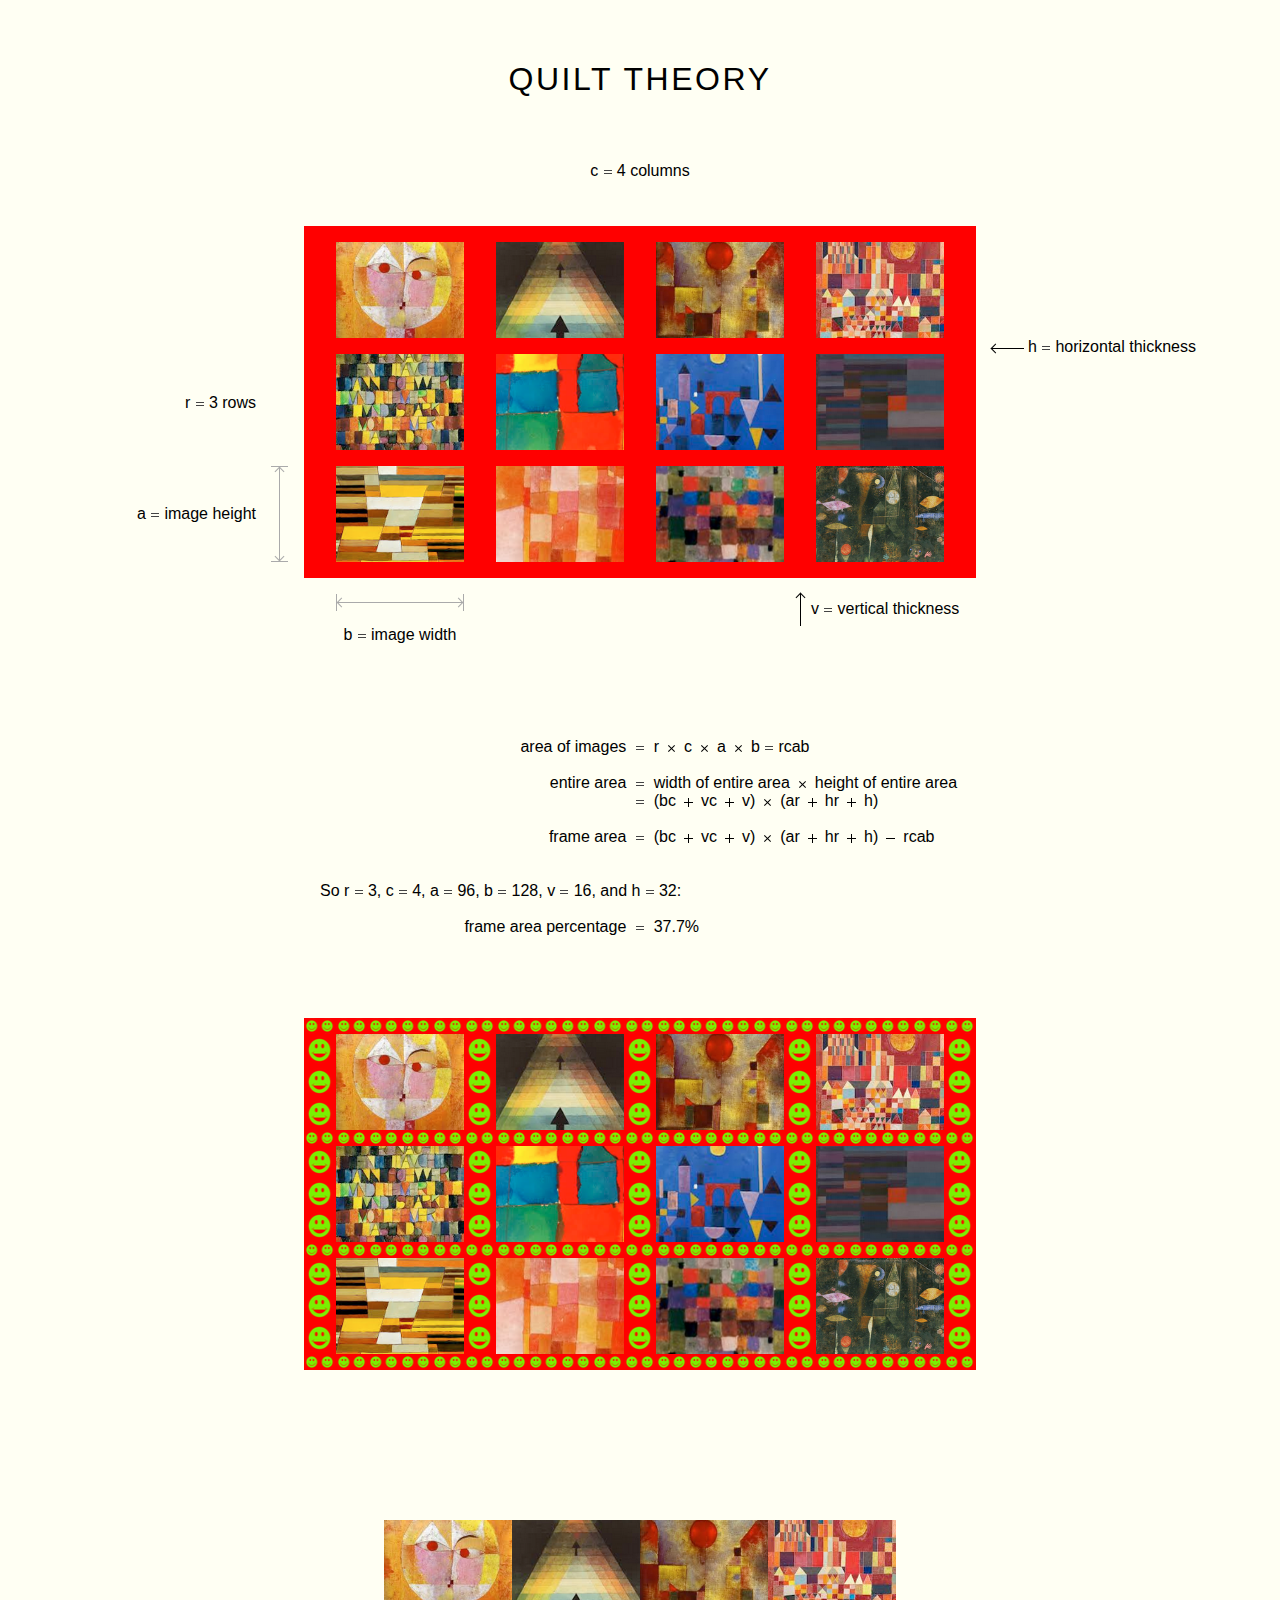
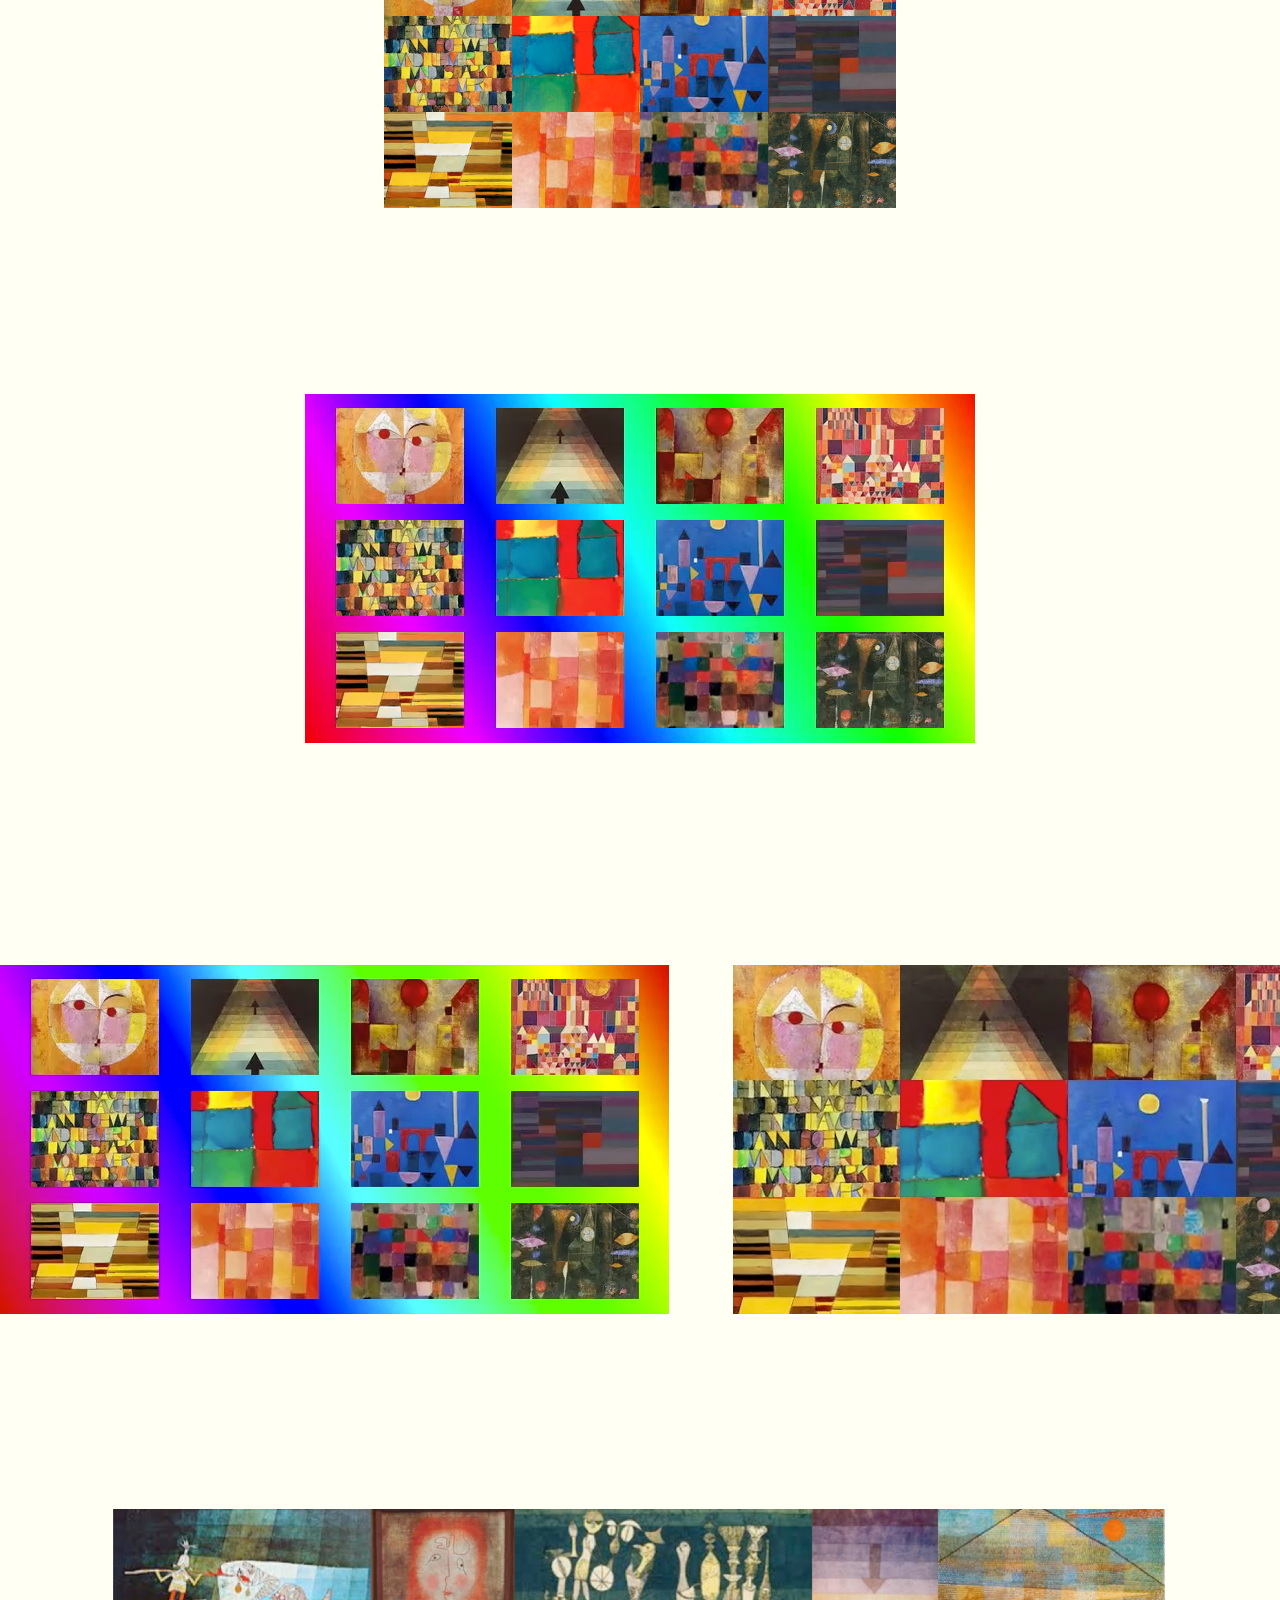
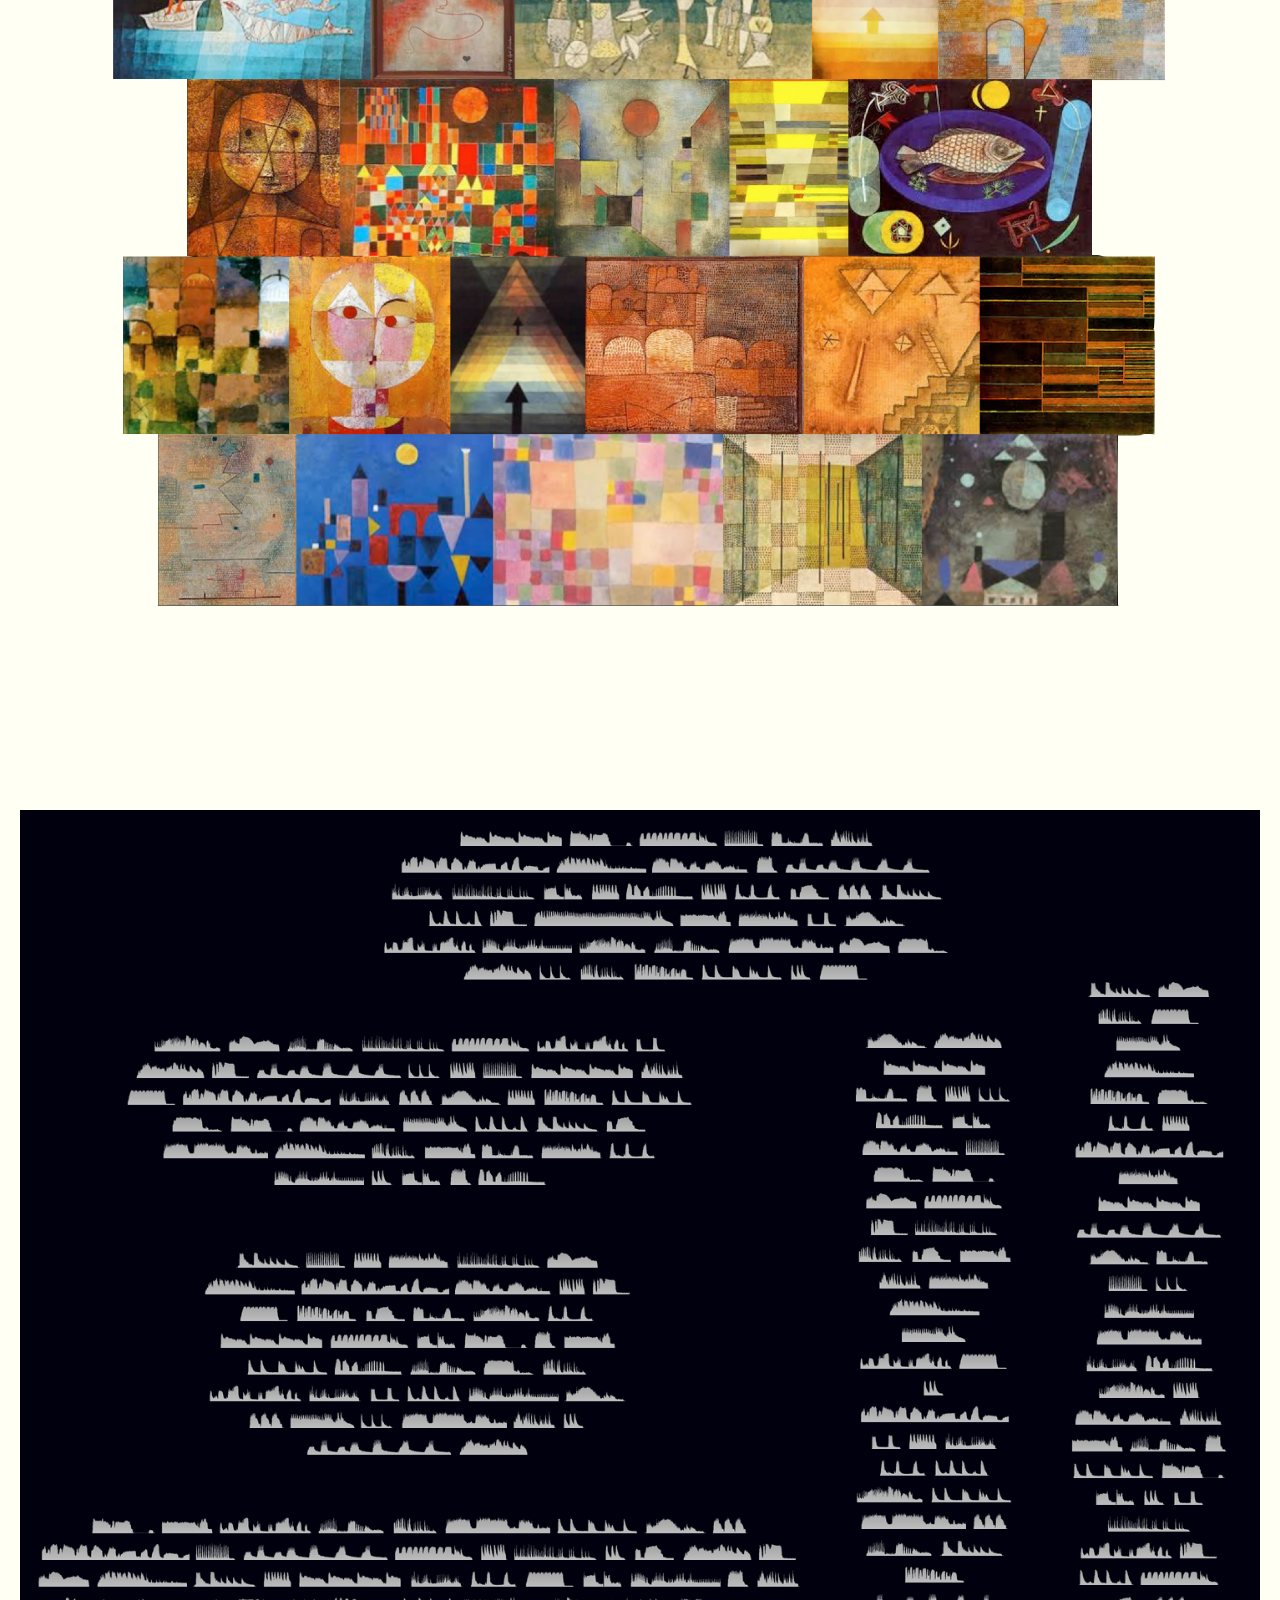
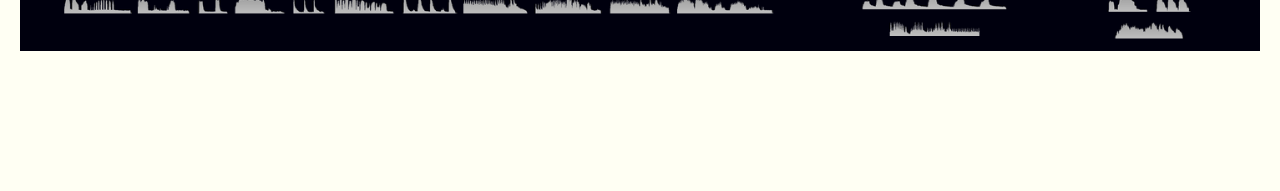
<file: on-the-edge-at-the-margin/index.html>
<!doctype html>
<html>
<head>
    <meta charset="utf-8">
    <title>Quilt Theory — ImageQuilts</title>
    <link href="css/style.css" rel="stylesheet">
</head>
<body class="hidden">
    <header>
        <h1>Quilt Theory</h1>
    </header>
    <div class="container">
        <div class="block">
            <div class="grid-with-annotations">
                <div class="grid framed">
                    <row>
                        <column><img src="images/klee-quilt/1.png" /></column>
                        <column><img src="images/klee-quilt/2.png" /></column>
                        <column><img src="images/klee-quilt/3.png" /></column>
                        <column><img src="images/klee-quilt/4.png" /></column>
                    </row>
                    <row>
                        <column><img src="images/klee-quilt/5.png" /></column>
                        <column><img src="images/klee-quilt/6.png" /></column>
                        <column><img src="images/klee-quilt/7.png" /></column>
                        <column><img src="images/klee-quilt/8.png" /></column>
                    </row>
                    <row>
                        <column><img src="images/klee-quilt/9.png" /></column>
                        <column><img src="images/klee-quilt/10.png" /></column>
                        <column><img src="images/klee-quilt/11.png" /></column>
                        <column><img src="images/klee-quilt/12.png" /></column>
                    </row>
                </div>
                <div class="annotations">
                    <div class="r-label">r<span class="equal"></span>3 rows</div>
                    <div class="c-label">c<span class="equal"></span>4 columns</div>
                    <div class="h-label"><div class="left-arrow"></div>h<span class="equal"></span>horizontal thickness</div>
                    <div class="v-label"><div class="up-arrow"></div>v<span class="equal"></span>vertical thickness</div>
                    <div class="a-label"><div class="double-arrow"><div class="arrow"></div></div>a<span class="equal"></span>image height</div>
                    <div class="b-label"><div class="double-arrow"><div class="arrow"></div></div>b<span class="equal"></span>image width</div>
                </div>
            </div>
        </div>
        <div class="block">
            <div class="equation">
                <span class="left">area of images</span>
                <span class="equal"></span>
                <span class="right">r<span class="times"></span>c<span class="times"></span>a<span class="times"></span>b<span class="equal"></span>rcab</span>
            </div>
            <br>
            <div class="equation">
                <span class="left">entire area</span>
                <span class="equal"></span>
                <span class="right">width of entire area<span class="times"></span>height of entire area</span>
            </div>
            <div class="equation">
                <span class="left"></span>
                <span class="equal"></span>
                <span class="right">(bc<span class="plus"></span>vc<span class="plus"></span>v)<span class="times"></span>(ar<span class="plus"></span>hr<span class="plus"></span>h)</span>
            </div>
            <br>
            <div class="equation">
                <span class="left">frame area</span>
                <span class="equal"></span>
                <span class="right">(bc<span class="plus"></span>vc<span class="plus"></span>v)<span class="times"></span>(ar<span class="plus"></span>hr<span class="plus"></span>h)<span class="minus"></span>rcab</span>
            </div>
            <br>
            <br>
            <div class="equation">
                <span class="full">So r<span class="equal"></span>3, c<span class="equal"></span>4, a<span class="equal"></span>96, b<span class="equal"></span>128, v<span class="equal"></span>16, and h<span class="equal"></span>32:</span>
            </div>
            <br>
            <div class="equation">
                <span class="left">frame area percentage</span>
                <span class="equal"></span>
                <span class="right">37.7%</span>
            </div>
            <br>
        </div>
        <div class="block">
            <iframe src="embed/klee-quilt-winking-frame/index.html" style="height: 352px; width: 672px" allowtransparency="yes" frameborder="0" scrollbar="no"></iframe>
        </div>
        <br>
        <div class="block">
            <div class="grid">
                <row>
                    <column><img src="images/klee-quilt/1.png" /></column>
                    <column><img src="images/klee-quilt/2.png" /></column>
                    <column><img src="images/klee-quilt/3.png" /></column>
                    <column><img src="images/klee-quilt/4.png" /></column>
                </row>
                <row>
                    <column><img src="images/klee-quilt/5.png" /></column>
                    <column><img src="images/klee-quilt/6.png" /></column>
                    <column><img src="images/klee-quilt/7.png" /></column>
                    <column><img src="images/klee-quilt/8.png" /></column>
                </row>
                <row>
                    <column><img src="images/klee-quilt/9.png" /></column>
                    <column><img src="images/klee-quilt/10.png" /></column>
                    <column><img src="images/klee-quilt/11.png" /></column>
                    <column><img src="images/klee-quilt/12.png" /></column>
                </row>
            </div>
        </div>
        <br><br><br>
        <div class="block">
            <video src="videos/rainbow-frame-animation.m4v" autoplay loop>
        </div>
        <br>
        <br><br><br><br>
        <div class="block side-by-side">
            <img src="images/rainbow-frame-side-by-side.png">
        </div>
        <div class="block">
            <img src="images/klee-quilt.png" style="max-width: 100%">
        </div>
        <br><br><br><br>
        <div class="block">
            <img src="images/animal-sounds-quilt-of-quilts.png" style="max-width: 100%">
        </div>
        <br><br><br><br>
    </div>
</body>
</html>
</file>
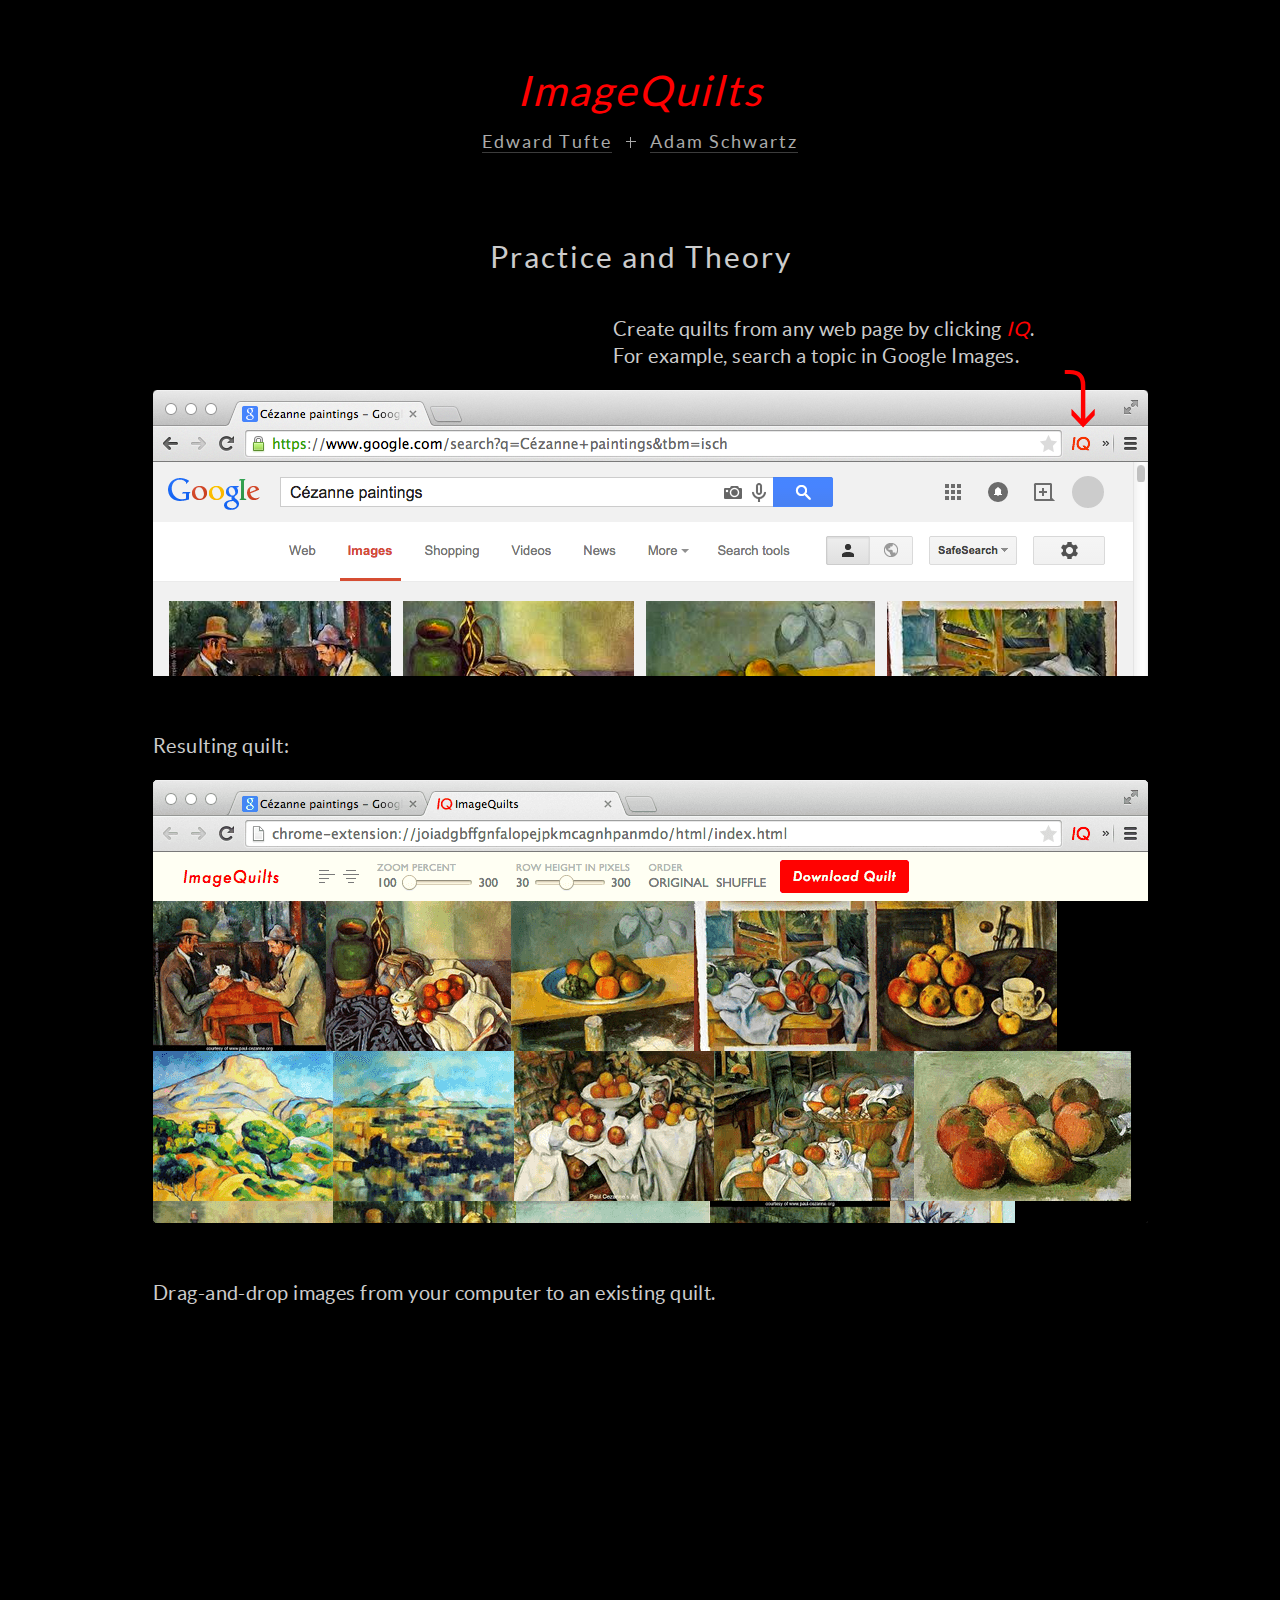
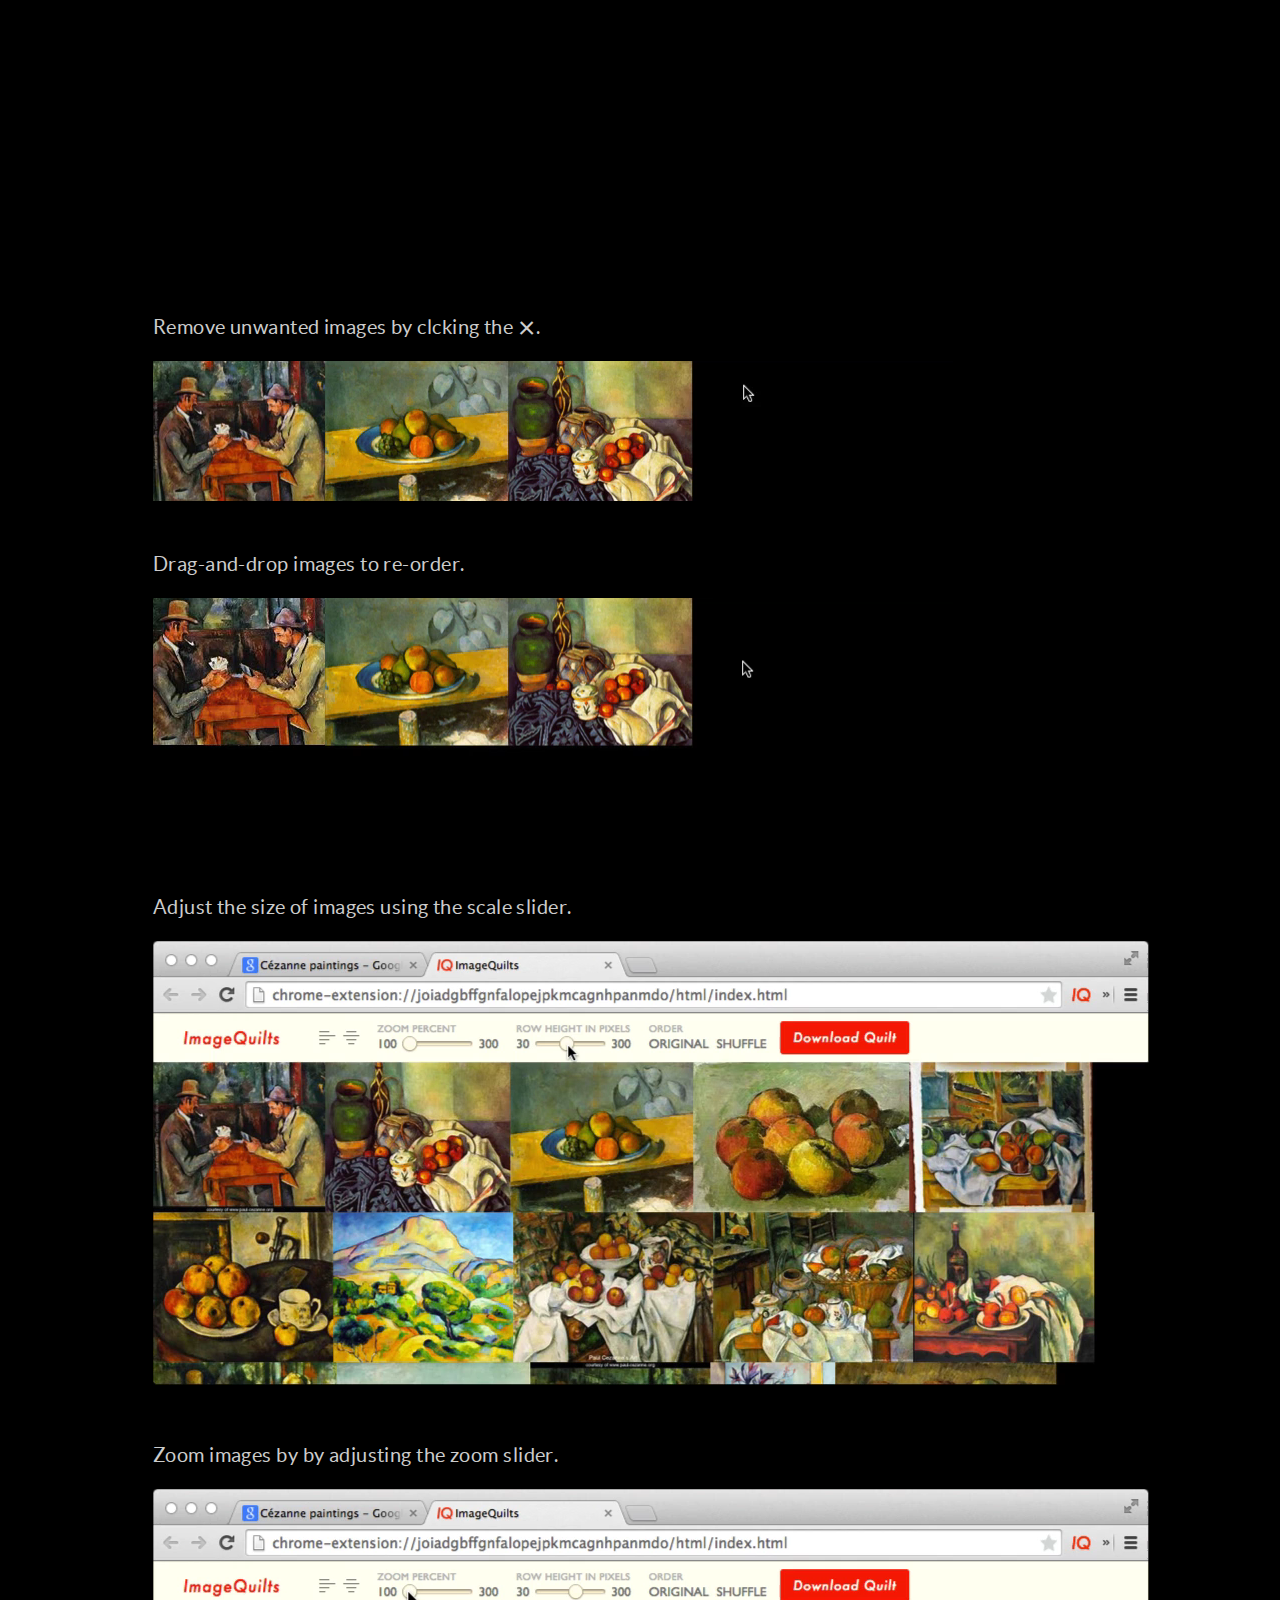
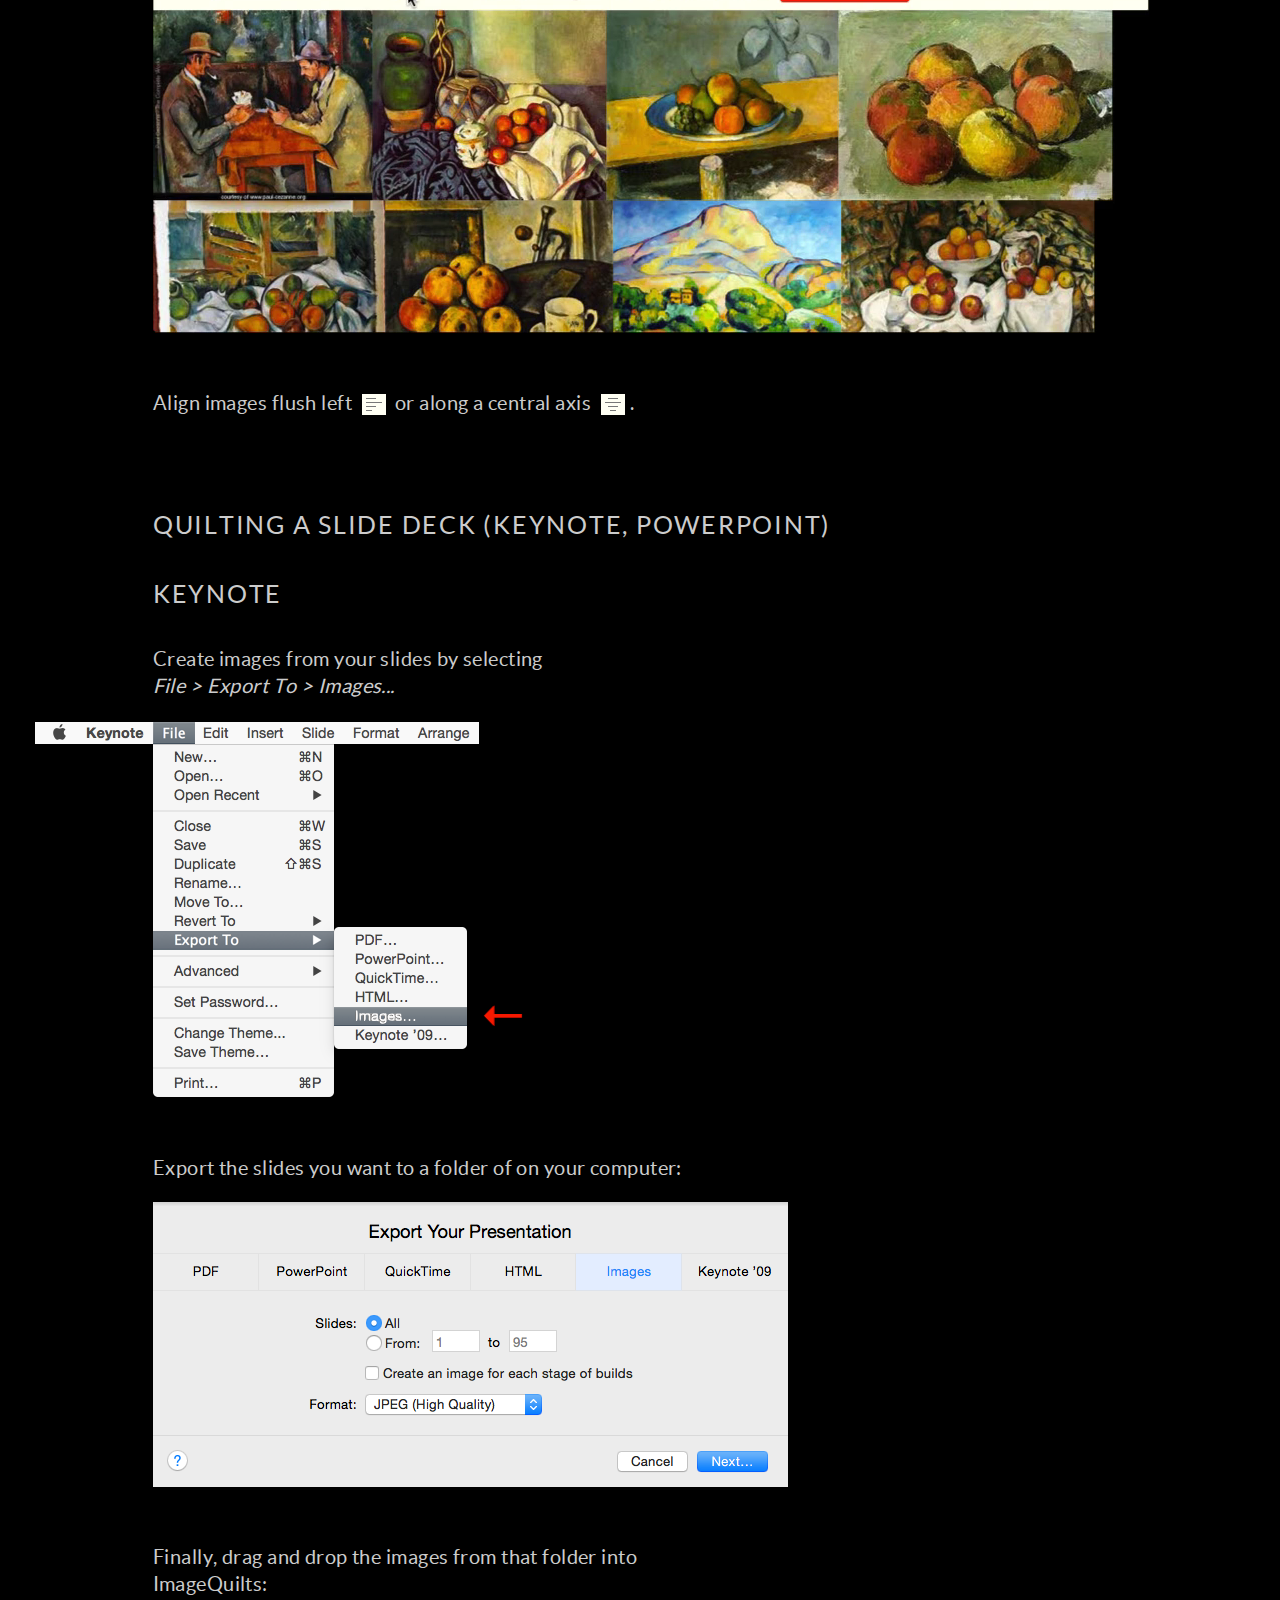
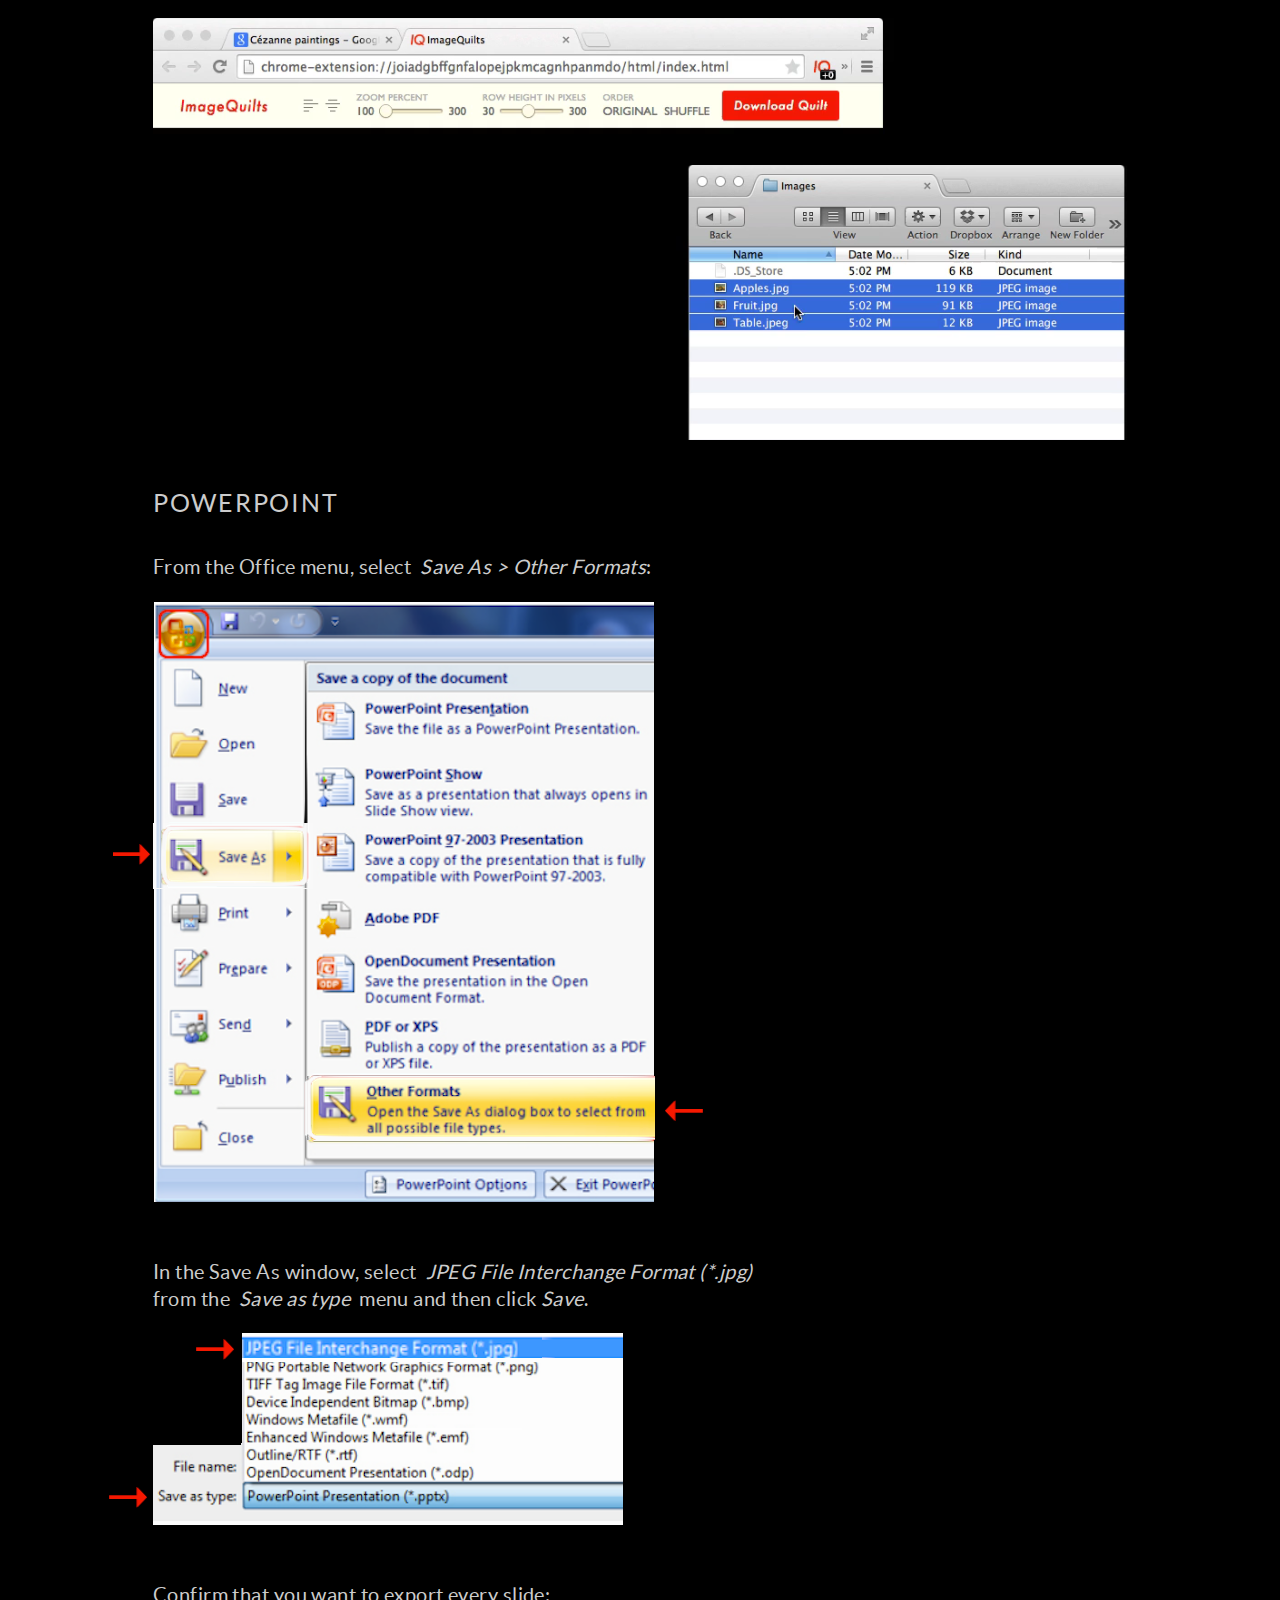
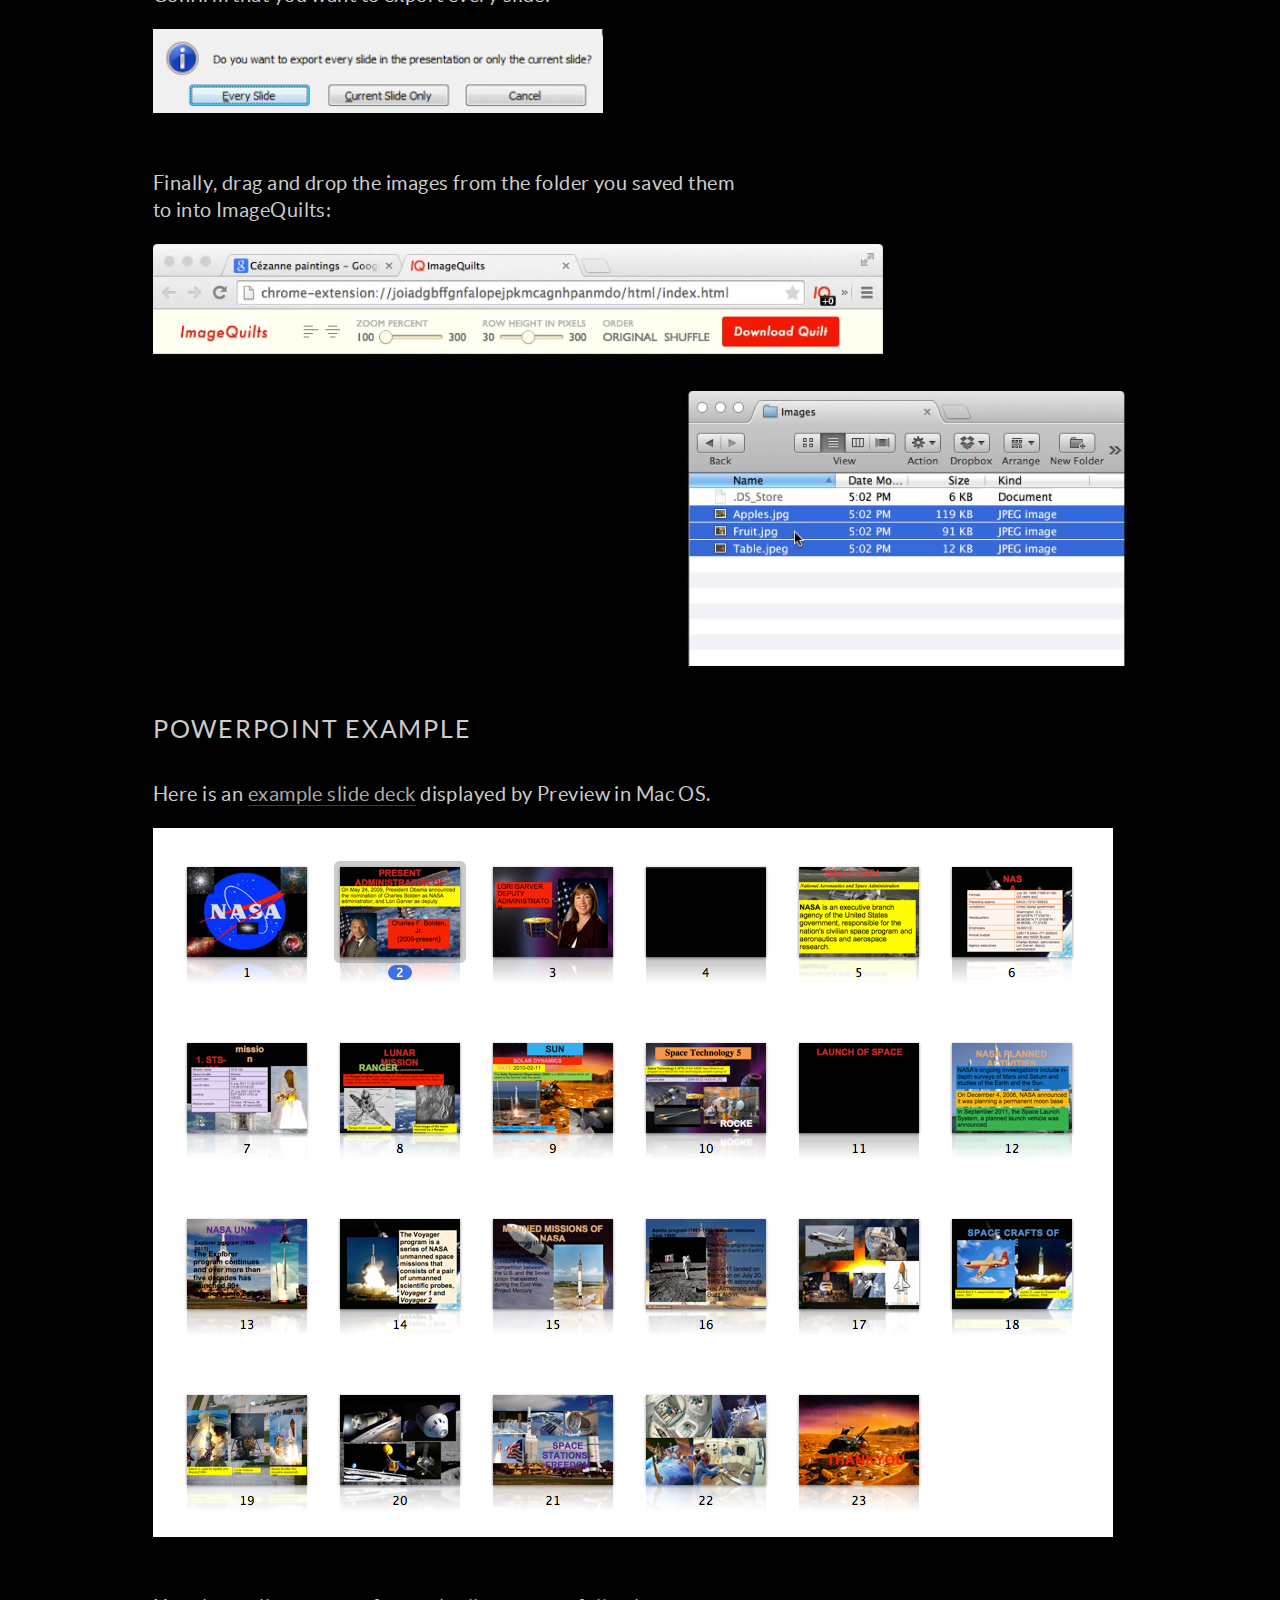
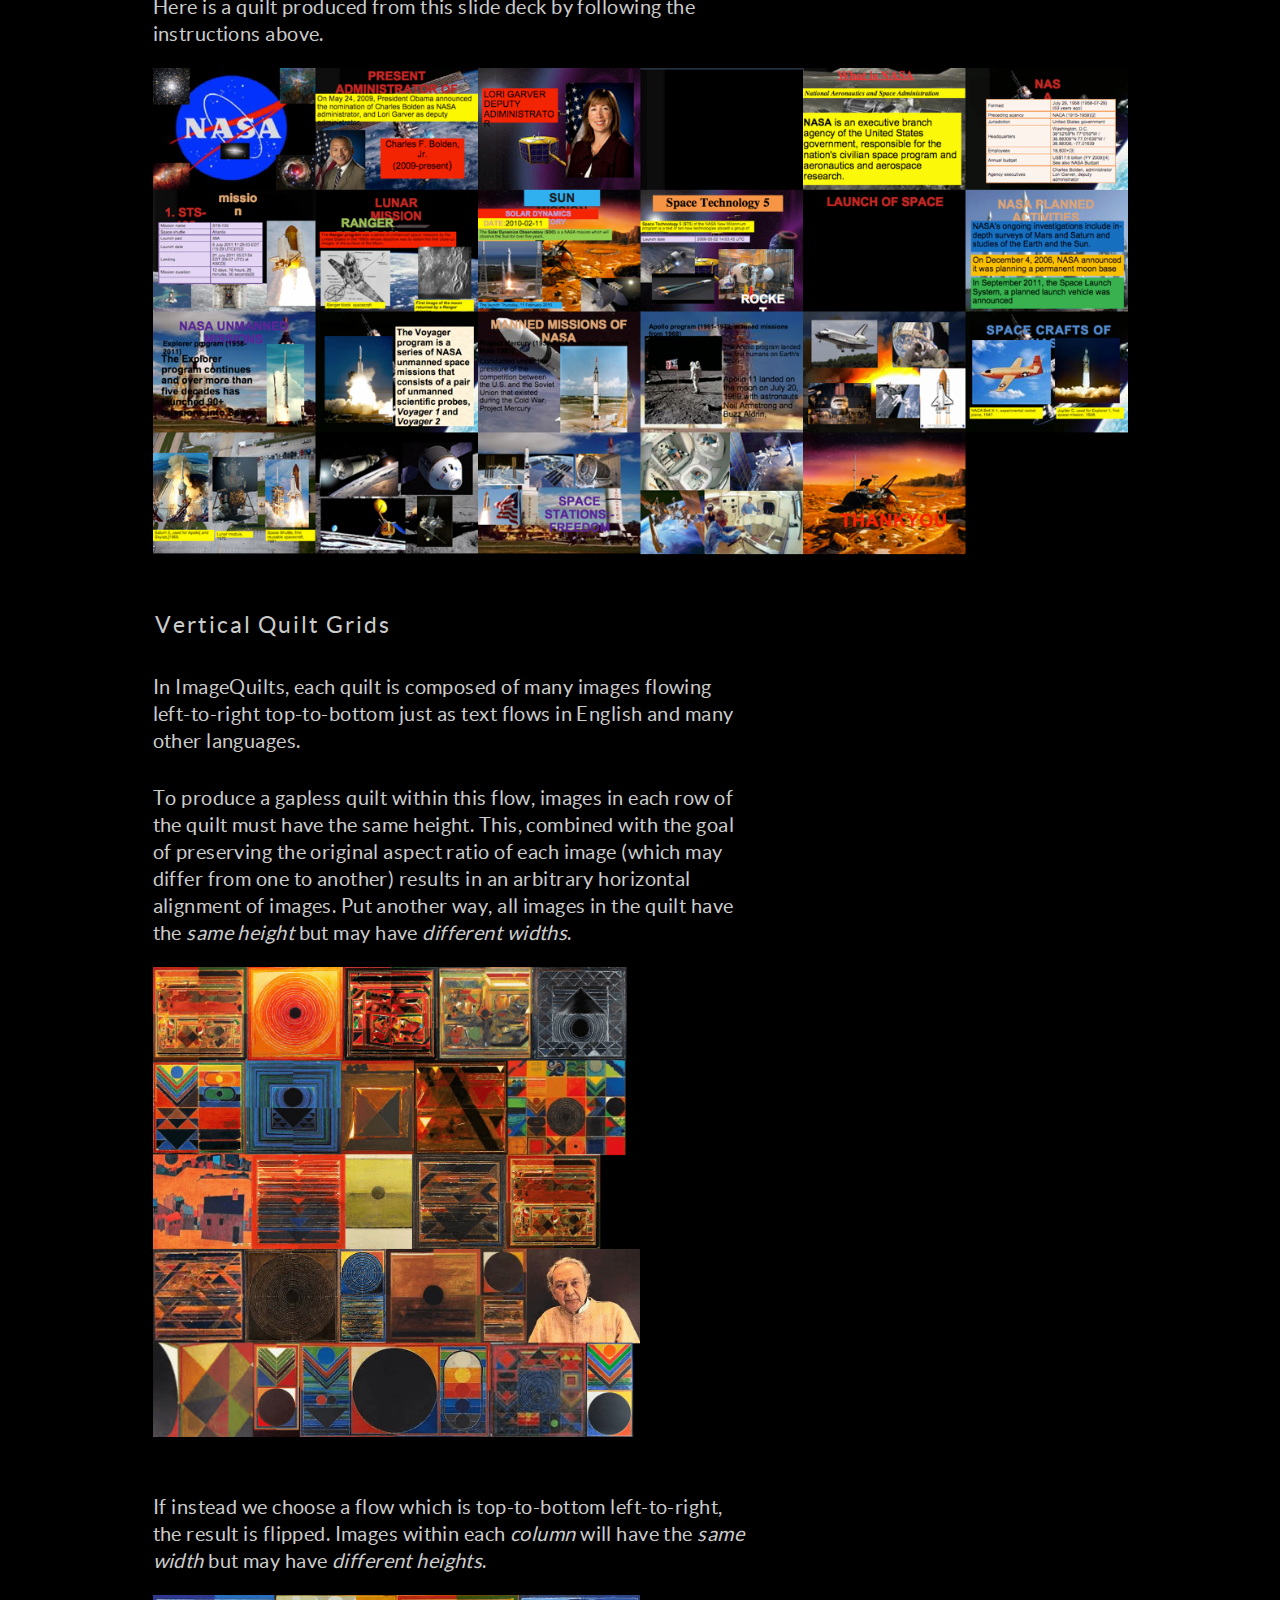
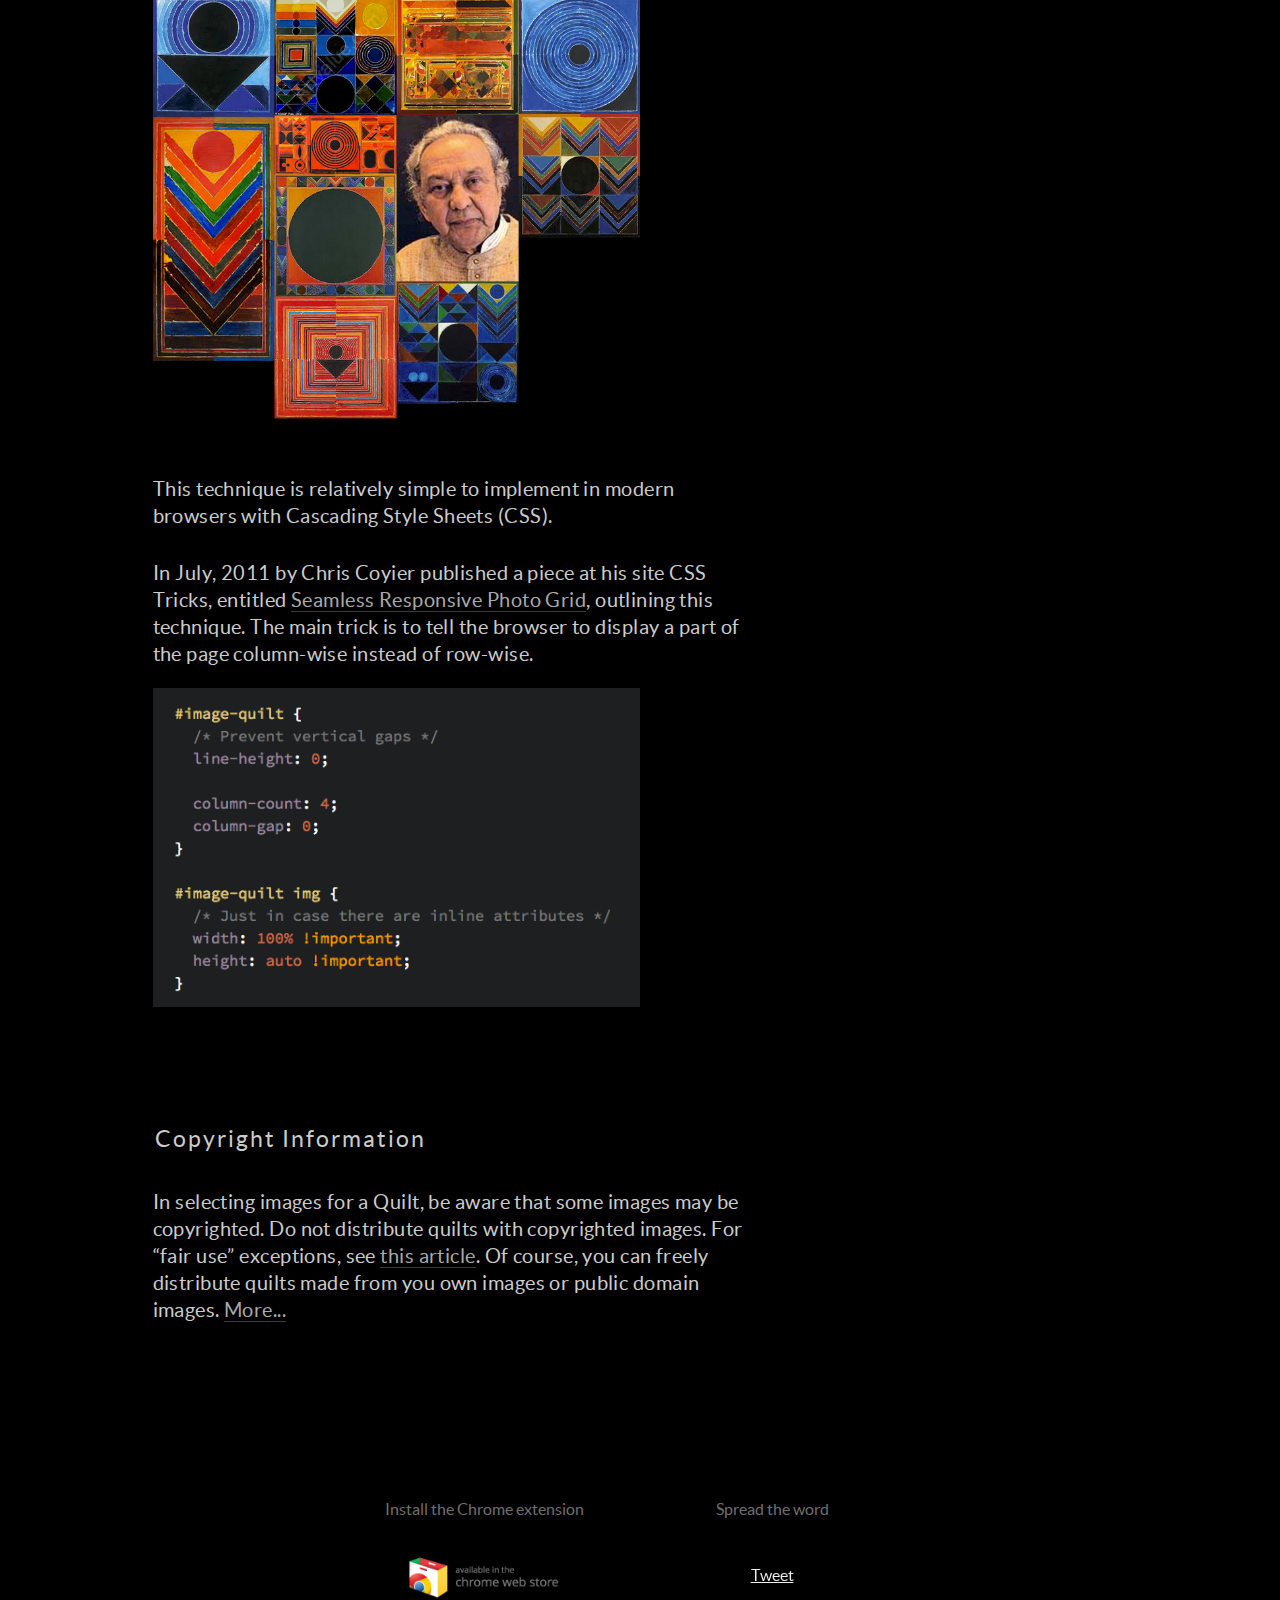
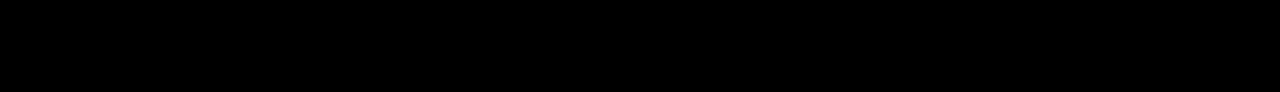
<file: practice-and-theory/index.html>
<!doctype html>
<!--[if lt IE 7]> <html class="no-js lt-ie9 lt-ie8 lt-ie7" lang="en"> <![endif]-->
<!--[if IE 7]>    <html class="no-js lt-ie9 lt-ie8" lang="en">        <![endif]-->
<!--[if IE 8]>    <html class="no-js lt-ie9" lang="en">               <![endif]-->
<!--[if gt IE 8]><!--> <html class="no-js" lang="en"> <!--<![endif]-->
<head>
    <meta charset="utf-8">
    <meta http-equiv="X-UA-Compatible" content="IE=edge,chrome=1">
    <title>ImageQuilts — Edward Tufte &amp; Adam Schwartz</title>
    <meta name="viewport" content="width=device-width, initial-scale=1">
     <link rel="shortcut icon" href="images/favicon.ico">
    <base href=".." rel="stylesheet" type="text/css">
    <link href="fonts/fonts.css" rel="stylesheet" type="text/css">
    <link href="css/style.css" rel="stylesheet" type="text/css">
</head>
<body>
    <br>
    <br>
    <br>
    <br>
    <div class="header">
        <h1 class="brand-color">ImageQuilts</h1>
        <h2><a href="http://tufte.com">Edward Tufte</a> <span class="plus"></span> <a href="http://adamschwartz.co">Adam Schwartz</a></h2>
    </div>
    <div class="instructions">
        <h2>Practice and Theory</h2>

        <p style="margin-left: 460px">Create quilts from any web page by clicking <span class="logo">IQ</span>.<br>For example, search a topic in Google Images</a>.</p>

        <div class="figure" style="width: 975px">
            <div style="position: absolute; color: #F00; font-size: 76px; top: -5px; right: 28px;">&#10549;</div>
            <img src="images/instructions/google-images-cezanne.png" />
        </div>

        <p>Resulting quilt:</p>

        <div class="figure">
            <img src="images/instructions/google-images-cezanne-quilt.png" />
        </div>

        <p>Drag-and-drop images from your computer to an existing quilt.</p>

        <div class="figure" style="margin-left: -40px">
            <video autoplay loop muted>
                <source src="images/instructions/drag-from-finder/drag-from-finder.mp4" type="video/mp4">
                <source src="images/instructions/drag-from-finder/drag-from-finder.webm" type="video/webm">
            </video>
        </div>

        <p>Remove unwanted images by clcking the <span class="times-icon">&times;</span>.</p>

        <div class="figure" style="position: relative; height: 140px; width: 800px; overflow: hidden">
            <video autoplay loop muted style="position: absolute; top: -50px">
                <source src="images/instructions/removing-an-image/removing-an-image.mp4" type="video/mp4">
                <source src="images/instructions/removing-an-image/removing-an-image.webm" type="video/webm">
            </video>
        </div>

        <p>Drag-and-drop images to re-order.</p>

        <div class="figure" style="position: relative; height: 246px; width: 800px; overflow: hidden">
            <video autoplay loop muted style="position: absolute; top: -50px">
                <source src="images/instructions/moving-an-image/moving-an-image.mp4" type="video/mp4">
                <source src="images/instructions/moving-an-image/moving-an-image.webm" type="video/webm">
            </video>
        </div>

        <p>Adjust the size of images using the scale slider.</p>

        <div class="figure">
            <video autoplay loop muted>
                <source src="images/instructions/change-row-height/change-row-height.mp4" type="video/mp4">
                <source src="images/instructions/change-row-height/change-row-height.webm" type="video/webm">
            </video>
        </div>

        <p>Zoom images by by adjusting the zoom slider.</p>

        <div class="figure">
            <video autoplay loop muted>
                <source src="images/instructions/change-zoom/change-zoom.mp4" type="video/mp4">
                <source src="images/instructions/change-zoom/change-zoom.webm" type="video/webm">
            </video>
        </div>

        <p>Align images flush left <span style="display: inline-block; height: 21px; width: 24px; vertical-align: middle; margin-left: 5px; margin-right: 5px; background: url('images/instructions/flush-left.png');"></span> or along a central axis <span style="display: inline-block; height: 21px; width: 24px; vertical-align: middle; margin-left: 5px; margin-right: 5px; background: url('images/instructions/central-axis.png');"></span>.</p>

        <br>

        <p style="width: 100%; font-size: 1.25em; text-transform: uppercase; letter-spacing: .07em">Quilting a slide deck (Keynote, PowerPoint)</p>

        <p style="margin-top: 1.7em; font-size: 1.25em; text-transform: uppercase; letter-spacing: .07em">Keynote</p>

        <p>Create images from your slides by selecting <em>File&nbsp;>&nbsp;Export&nbsp;To&nbsp;>&nbsp;Images...</em></p>

        <div class="figure" style="margin-left: -118px">
            <img style="max-width: 100%" src="images/instructions/keynote-step-1.png" />
        </div>

        <p>Export the slides you want to a folder of on your computer:</p>

        <div class="figure">
            <img style="max-width: 100%" src="images/instructions/keynote-step-2.png" />
        </div>

        <p>Finally, drag and drop the images from that folder into ImageQuilts:</p>

        <div class="figure" style="max-height: 422px; overflow: hidden">
            <video style="max-width: 100%" autoplay loop muted>
                <source src="images/instructions/drag-from-finder/drag-from-finder.mp4" type="video/mp4">
                <source src="images/instructions/drag-from-finder/drag-from-finder.webm" type="video/webm">
            </video>
        </div>

        <p style="margin-top: 1.7em; font-size: 1.25em; text-transform: uppercase; letter-spacing: .07em">PowerPoint</p>

        <p>From the Office menu, select &nbsp;<em>Save&nbsp;As&nbsp;>&nbsp;Other&nbsp;Formats</em>:</p>

        <div class="figure" style="margin-left: -40px">
            <img style="max-width: 100%" src="images/instructions/pp-step-1.png" />
        </div>

        <p>In the Save As window, select &nbsp;<em>JPEG&nbsp;File&nbsp;Interchange&nbsp;Format&nbsp;(*.jpg)</em><br>from the &nbsp;<em>Save&nbsp;as&nbsp;type</em>&nbsp; menu and then click <em>Save</em>.</p>

        <div class="figure" style="margin-left: -46px">
            <img style="max-width: 100%" src="images/instructions/pp-step-2.png" />
        </div>

        <p>Confirm that you want to export every slide:</p>

        <div class="figure">
            <img style="max-width: 100%" src="images/instructions/pp-step-3.png" />
        </div>

        <p>Finally, drag and drop the images from the folder you saved them to into ImageQuilts:</p>

        <div class="figure" style="max-height: 422px; overflow: hidden">
            <video style="max-width: 100%" autoplay loop muted>
                <source src="images/instructions/drag-from-finder/drag-from-finder.mp4" type="video/mp4">
                <source src="images/instructions/drag-from-finder/drag-from-finder.webm" type="video/webm">
            </video>
        </div>

        <p style="width: 100%; font-size: 1.25em; text-transform: uppercase; letter-spacing: .07em">Powerpoint example</p>

        <p>Here is an <a href="http://www.slideshare.net/sarimeenu/nasa-3-ppt-on-physics-class-8">example slide deck</a> displayed by Preview in Mac OS.</p>

        <div class="figure">
            <img style="max-width: 100%" src="images/instructions/pp-example-before.png" />
        </div>

        <p>Here is a quilt produced from this slide deck by following the instructions above.</p>

        <div class="figure">
            <img style="max-width: 100%" src="images/instructions/pp-example-after.png" />
        </div>

        <h3>Vertical Quilt Grids</h3>

        <p>In ImageQuilts, each quilt is composed of many images flowing left-to-right top-to-bottom just as text flows in English and many other languages.</p>

        <p>To produce a gapless quilt within this flow, images in each row of the quilt must have the same height. This, combined with the goal of preserving the original aspect ratio of each image (which may differ from one to another) results in an arbitrary horizontal alignment of images. Put another way, all images in the quilt have the <em>same height</em> but may have <em>different widths</em>.</p>

        <div class="figure">
            <img style="max-width: 50%" src="images/quilts/raza.png" />
        </div>

        <p>If instead we choose a flow which is top-to-bottom left-to-right, the result is flipped. Images within each <em>column</em> will have the <em>same width</em> but may have <em>different heights</em>.</p>

        <div class="figure">
            <img style="max-width: 50%" src="images/quilts/raza-vertical-flow.png" />
        </div>

        <p>This technique is relatively simple to implement in modern browsers with Cascading Style Sheets (CSS).</p>

        <p>In July, 2011 by Chris Coyier published a piece at his site CSS Tricks, entitled <a href="https://css-tricks.com/seamless-responsive-photo-grid/">Seamless Responsive Photo Grid</a>, outlining this technique. The main trick is to tell the browser to display a part of the page column-wise instead of row-wise.</p>

        <div class="figure">
            <img style="max-width: 50%" src="images/instructions/vertical-flow-css.png" />
        </div>

        <br>

        <h3>Copyright Information</h3>

        <p>
            In selecting images for a Quilt, be aware that some images may be copyrighted. Do not distribute
            quilts with copyrighted images. For “fair use” exceptions, see <a href="http://en.wikipedia.org/wiki/Fair_use" target="_blank">this article</a>.
            Of course, you can freely distribute quilts made from you own images or public domain images. <a href="http://www.copyright.gov/fls/fl102.html" target="_blank">More...</a>
        </p>
    </div>
    <div class="two-column">
        <div class="left">
            <p>Install the Chrome extension</p>
            <a class="store-link" href="https://chrome.google.com/webstore/detail/imagequilts/ceebcpbapdnfnkhfogkbhbgknhgnaoee">
                <img src="images/chrome-web-store.png">
            </a>
        </div>
        <div class="right">
            <p>Spread the word</p>
            <div id="retweet_button">
                <a href="http://twitter.com/share" class="twitter-share-button" data-url="http://imagequilts.com" data-text="For image quilts of Muybridge, sorting algorithms, and Cézanne, check out http://imagequilts.com by @EdwardTufte and @adamfschwartz." data-count="horizontal" data-related="adamfschwartz">Tweet</a>
                <script type="text/javascript" src="http://platform.twitter.com/widgets.js"></script>
            </div>
        </div>
    </div>
    <div style="-webkit-transform: translateZ(0);"></div>
    <script src="js/jquery-1.11.0.min.js"></script>
    <script src="js/app.js"></script>
    <script>
        (function(i,s,o,g,r,a,m){i['GoogleAnalyticsObject']=r;i[r]=i[r]||function(){
        (i[r].q=i[r].q||[]).push(arguments)},i[r].l=1*new Date();a=s.createElement(o),
        m=s.getElementsByTagName(o)[0];a.async=1;a.src=g;m.parentNode.insertBefore(a,m)
        })(window,document,'script','https://www.google-analytics.com/analytics.js','ga');
        
        ga('create', 'UA-83221025-2', 'auto');
        ga('send', 'pageview');
    </script>
</body>
</html>
</file>
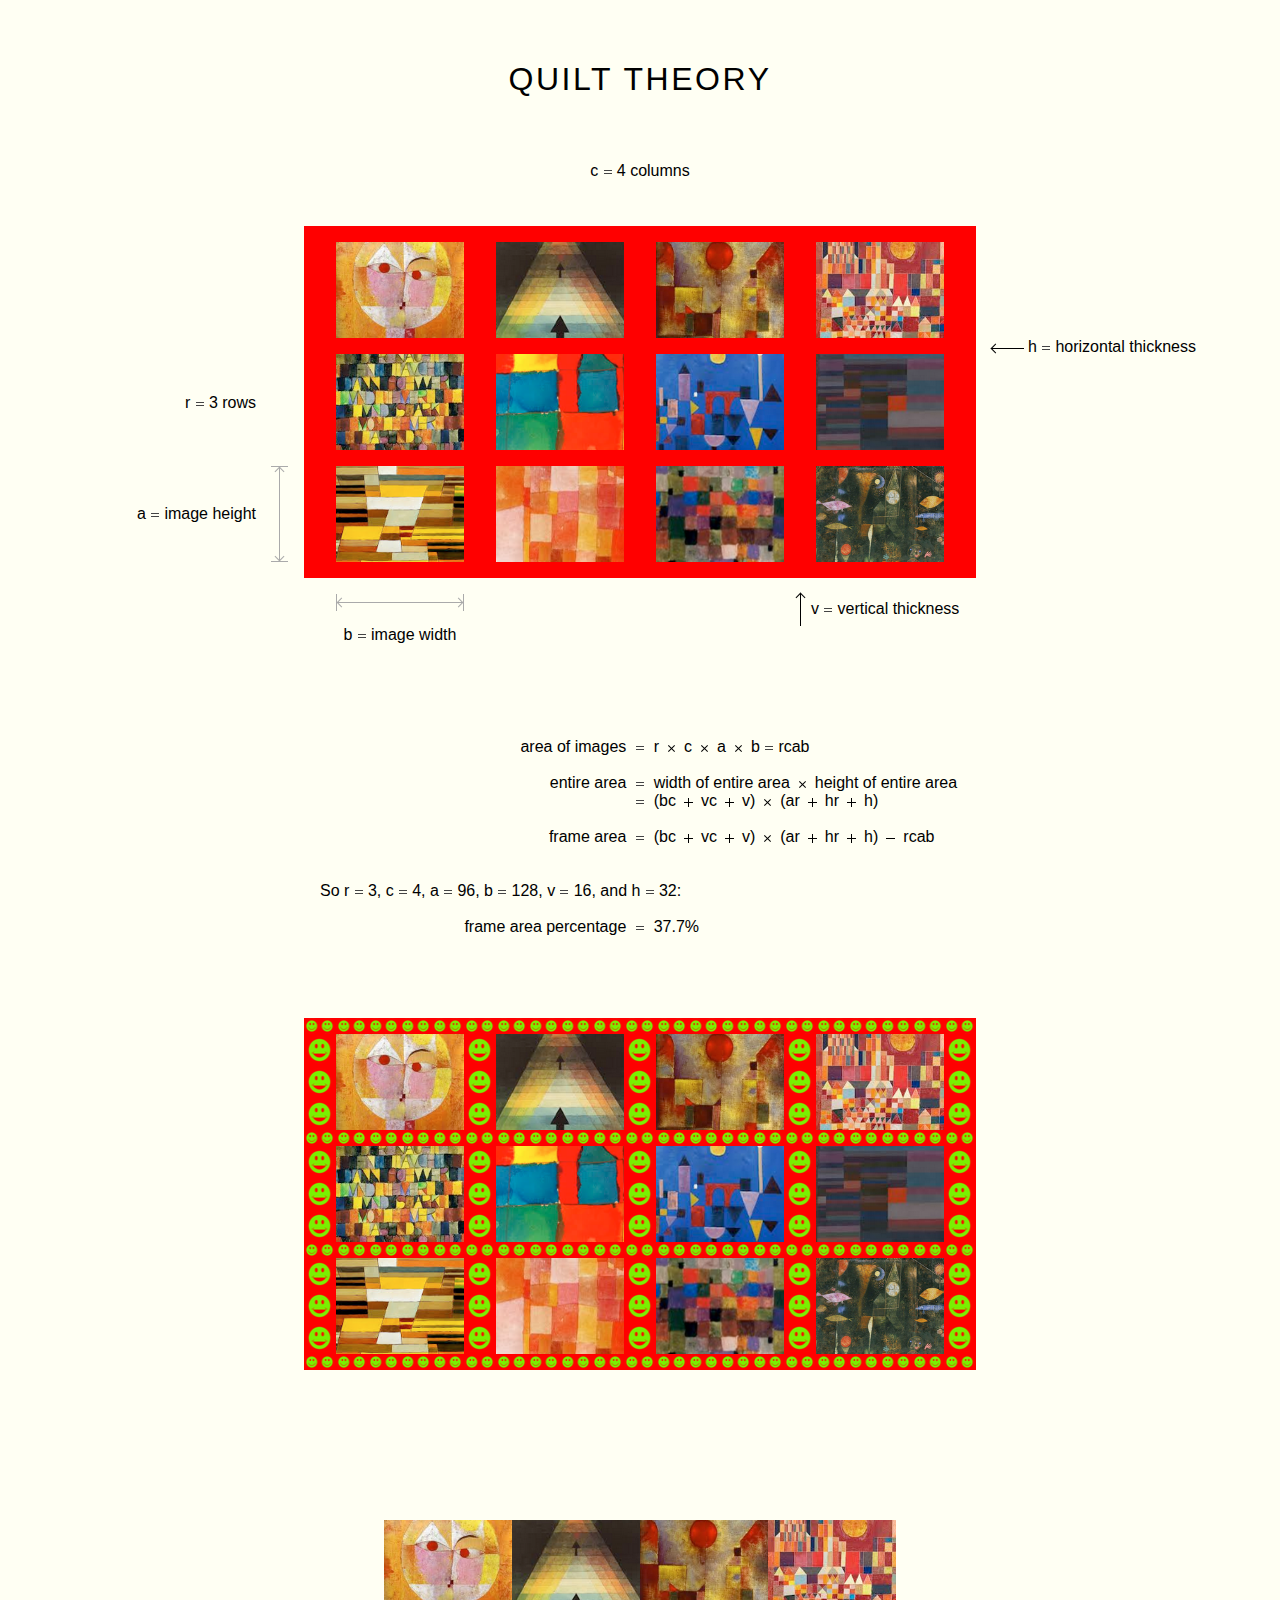
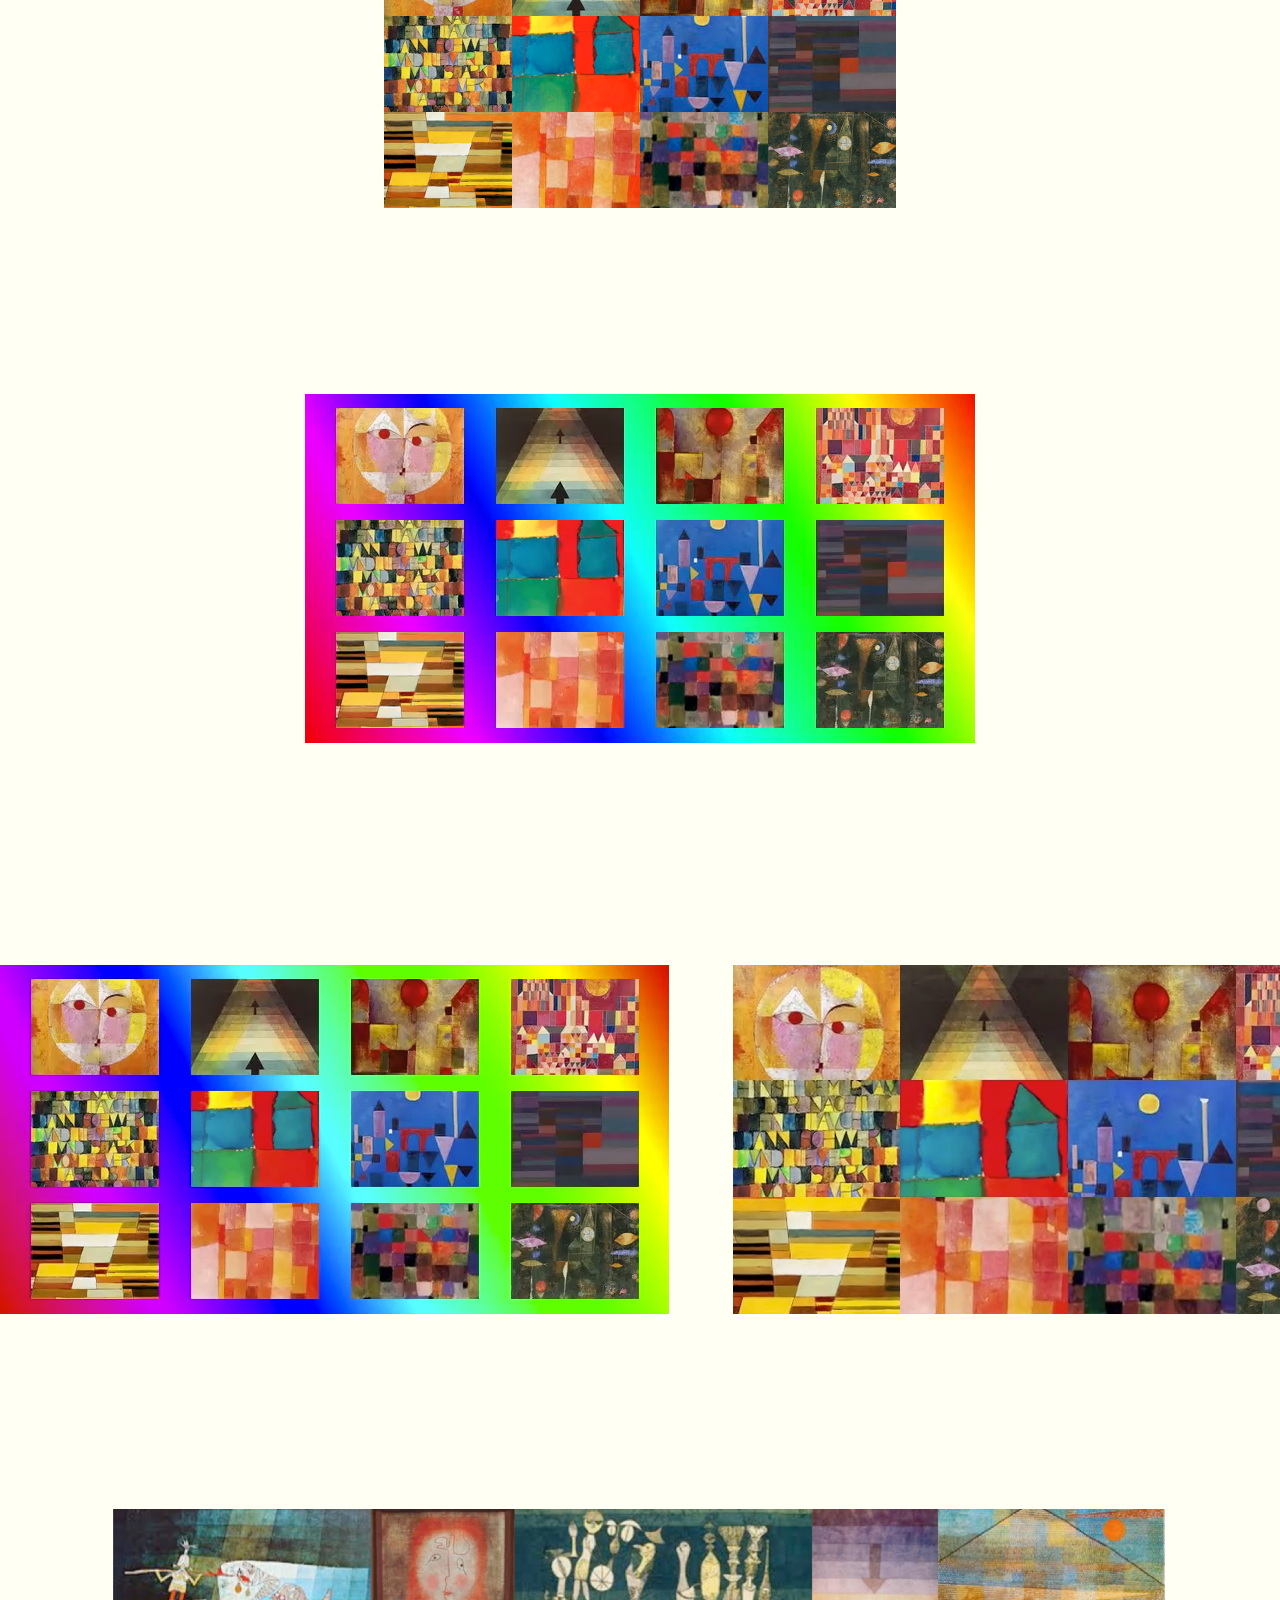
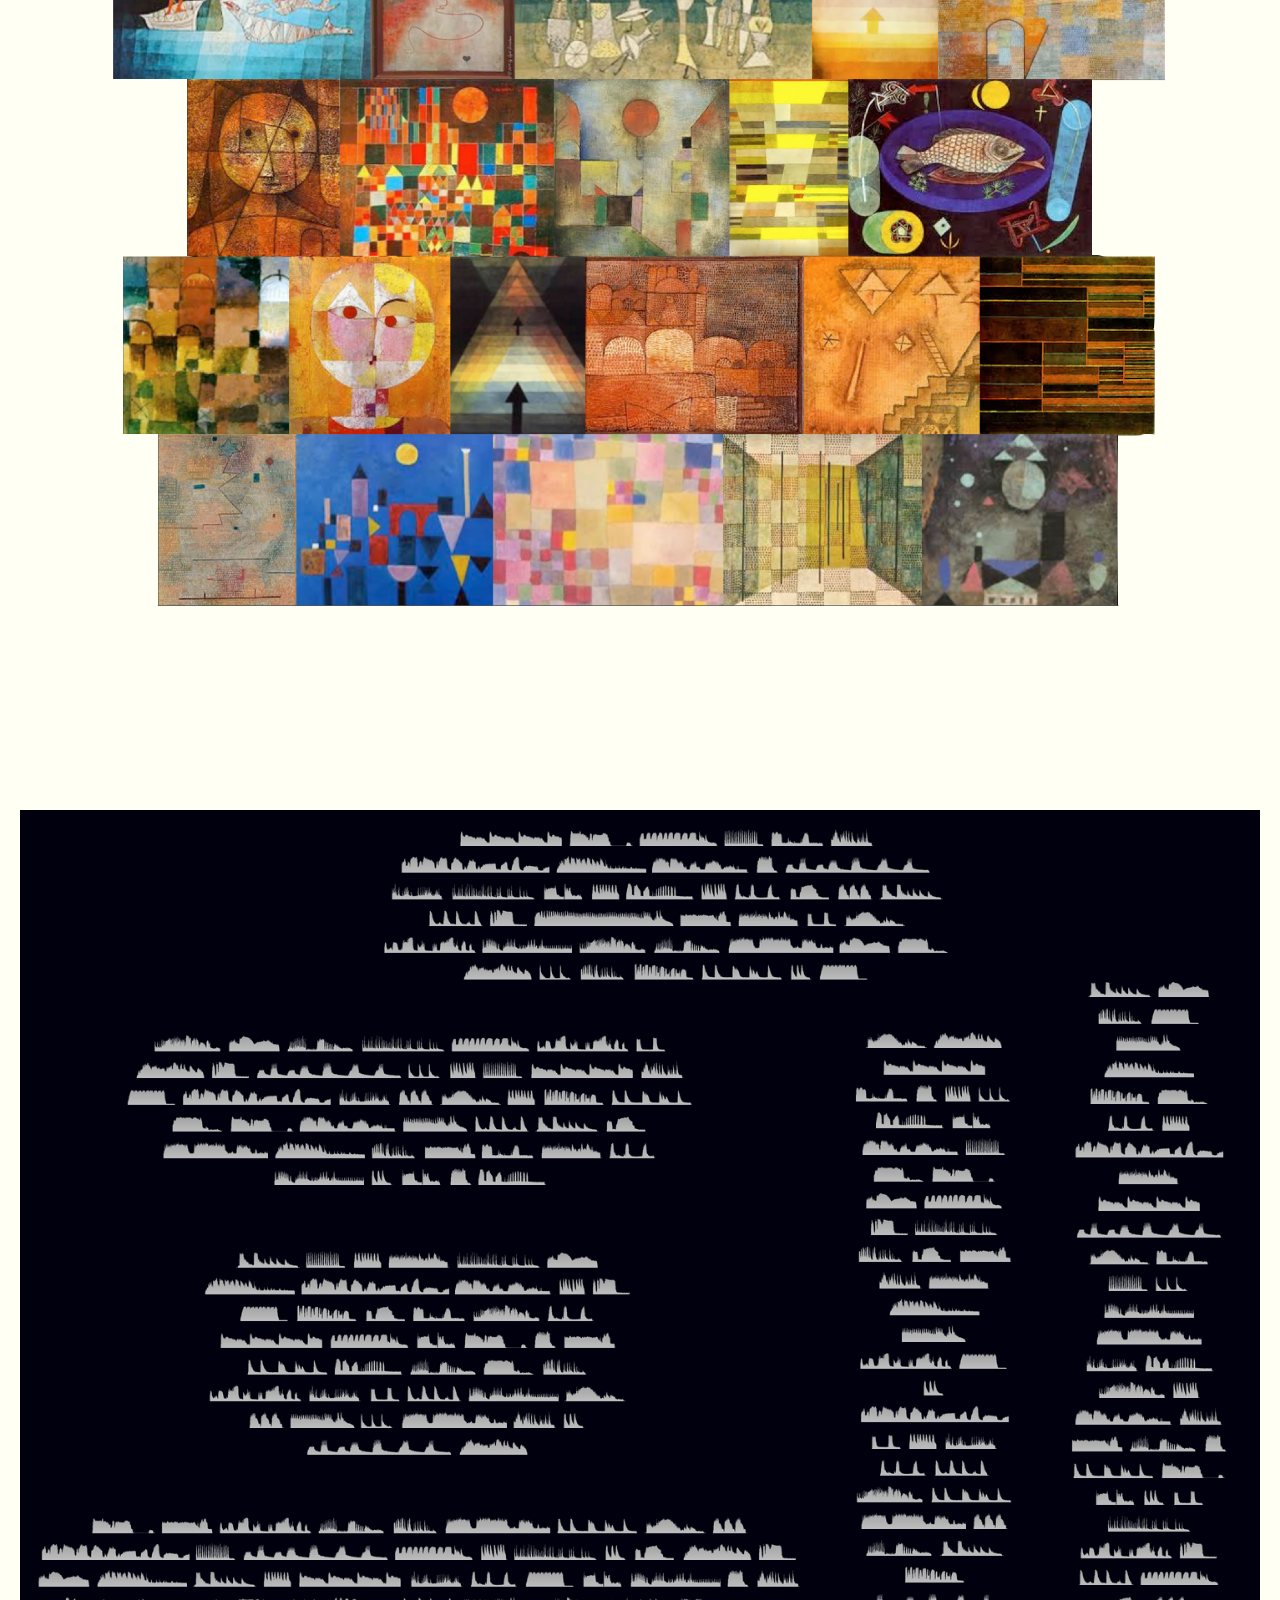
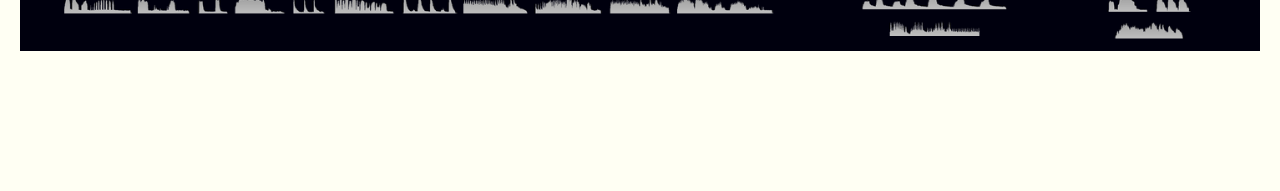
<file: quilt-theory/index.html>
<!doctype html>
<html>
<head>
    <meta charset="utf-8">
    <title>Quilt Theory — ImageQuilts</title>
    <style>
        * {
            -webkit-box-sizing: border-box;
            -moz-box-sizing: border-box;
            box-sizing: border-box;
        }

        html {
            text-align: center;
            font-size: 16px;
        }

        body {
            background: #fffff3;
            color: #000000;
            font-family: "GillSans", "Gill Sans", "Trebuchet MS", sans-serif;
            display: inline-block;
            min-width: 70rem;
            width: auto;
            padding: 4em;
            max-width: 100%;
            margin: 0 auto;
            padding: 0 20px;
        }

        header {
            padding: 40px 0 0 0;
            text-align: center;
        }

        header h1 {
            text-transform: uppercase;
            letter-spacing: 0.08em;
            font-weight: normal;
            margin-bottom: 4em;
        }

        .container .block {
            margin-top: 4em;
            margin-bottom: 4em;
        }

        .container .block:first-child {
            margin-top: 0;
        }

        .container .block:last-child {
            margin-top: 0;
        }

        .grid {
            display: inline-block;
            overflow: hidden;
        }

        .grid row {
            white-space: nowrap;
            display: block;
            font-size: 0;
        }

        .grid row:nth-child(odd) column:nth-child(even), .grid row:nth-child(even) column:nth-child(odd) {
            background: #f5f5de;
        }

        .grid row:nth-child(odd) column:nth-child(odd), .grid row:nth-child(even) column:nth-child(even) {
            background: #dadaac;
        }

        .grid column {
            display: inline-block;
            height: 6rem;
            width: 8rem;
            overflow: hidden;
            font-size: 1rem;
            position: relative;
        }

        .grid img {
            width: 100%;
            position: absolute;
            top: -1rem;
            left: 0;
        }

        .grid.framed {
            padding: 1rem 2rem;
            background: red
        }

        .grid.framed row {
            margin-bottom: 1rem;
        }

        .grid.framed row:last-child {
            margin-bottom: 0
        }

        .grid.framed column {
            margin-right: 2em;
        }

        .grid.framed column:last-child {
            margin-right: 0
        }

        .grid.framed.smiley {
            background-color: red;
            background-image: url(images/smiley-winking-sprite.png);
            background-repeat: repeat-x;
            background-size: 2em 44em;
            background-position: left -22em;
        }

        .grid.framed.smiley[wink] { background-position: 0 0 }

        .grid.framed.rainbow {
            background: red;
            background-image: -moz-linear-gradient(top, rgba(255, 0, 0, 1) 0%, rgba(255, 255, 0, 1) 15%, rgba(0, 255, 0, 1) 30%, rgba(0, 255, 255, 1) 50%, rgba(0, 0, 255, 1) 65%, rgba(255, 0, 255, 1) 80%, rgba(255, 0, 0, 1) 100%);
            background-image: -webkit-gradient(linear, right top, left bottom, color-stop(0%, rgba(255, 0, 0, 1)), color-stop(15%, rgba(255, 255, 0, 1)), color-stop(30%, rgba(0, 255, 0, 1)), color-stop(50%, rgba(0, 255, 255, 1)), color-stop(65%, rgba(0, 0, 255, 1)), color-stop(80%, rgba(255, 0, 255, 1)), color-stop(100%, rgba(255, 0, 0, 1)));
        }

        .clear {
            clear: both;
        }

        .grid-with-annotations {
            margin: 5rem 10rem 10rem;
            font-size: 0;
            position: relative;

            width: 42rem;
            margin-left: auto;
            margin-right: auto;
        }

        .annotations {
            position: absolute;
            top: 0;
            bottom: 0;
            right: 0;
            left: 0;
        }

        .annotations .r-label {
            position: absolute;
            right: 100%;
            top: 0;
            bottom: 0;
            margin: auto;
            font-size: 1rem;
            height: 1em;
            white-space: nowrap;
            padding: 3em;
            -webkit-box-sizing: content-box;
            -moz-box-sizing: content-box;
            box-sizing: content-box;
        }

        .annotations .c-label {
            position: absolute;
            bottom: 100%;
            left: 0;
            right: 0;
            margin: auto;
            display: block;
            font-size: 1rem;
            height: 1em;
            white-space: nowrap;
            padding: 3em;
            text-align: center;
            -webkit-box-sizing: content-box;
            -moz-box-sizing: content-box;
            box-sizing: content-box;
        }

        .annotations .h-label {
            position: absolute;
            left: 100%;
            top: 7rem;
            font-size: 1rem;
            height: 1em;
            white-space: nowrap;
            padding: 0 1em;
            -webkit-box-sizing: content-box;
            -moz-box-sizing: content-box;
            box-sizing: content-box;
        }

        .left-arrow {
            position: relative;
            display: inline-block;
            height: 1px;
            width: 2rem;
            background: #000;
            vertical-align: middle;
            margin-right: .25em;
        }

        .left-arrow:before {
            content: "";
            position: absolute;
            display: inline-block;
            height: 6px;
            width: 6px;
            -webkit-transform: rotateZ(-45deg);
            border-top: 1px solid #000;
            border-left: 1px solid #000;
            top: -3px;
            left: 0;
        }

        .annotations .v-label {
            position: absolute;
            top: 100%;
            right: 0;
            width: 11rem;
            display: block;
            font-size: 1rem;
            text-align: left;
            height: 1em;
            white-space: nowrap;
            padding: 1em 0;
            -webkit-box-sizing: content-box;
            -moz-box-sizing: content-box;
            box-sizing: content-box;
        }

        .annotations .v-label .up-arrow {
            position: relative;
            display: inline-block;
            height: 2rem;
            width: 1px;
            background: #000;
            vertical-align: middle;
            margin-right: .625em;
        }

        .annotations .v-label .up-arrow:before {
            content: "";
            position: absolute;
            display: inline-block;
            height: 6px;
            width: 6px;
            -webkit-transform: rotateZ(45deg);
            border-top: 1px solid #000;
            border-left: 1px solid #000;
            left: -3px
        }

        .annotations .a-label {
            position: absolute;
            right: 100%;
            bottom: 1rem;
            font-size: 1rem;
            white-space: nowrap;
            padding: 0rem 3rem;
            height: 6rem;
            line-height: 6rem;
        }

        .annotations .a-label .double-arrow {
            position: absolute;
            right: 0;
            width: 1.0625rem;
            height: 100%;
            margin-right: 1rem;
            box-shadow: inset 0 1px #aaa, inset 0 -1px #aaa;
        }

        .annotations .a-label .arrow {
            position: absolute;
            height: 100%;
            width: 1px;
            left: .5rem;
            background: #aaa;
        }

        .annotations .a-label .arrow:before {
            content: "";
            position: absolute;
            display: inline-block;
            height: 6px;
            width: 6px;
            -webkit-transform: rotateZ(45deg);
            border-top: 1px solid #aaa;
            border-left: 1px solid #aaa;
            left: -3px;
            top: 2px;
        }

        .annotations .a-label .arrow:after {
            content: "";
            position: absolute;
            display: inline-block;
            height: 6px;
            width: 6px;
            -webkit-transform: rotateZ(45deg);
            border-bottom: 1px solid #aaa;
            border-right: 1px solid #aaa;
            left: -3px;
            bottom: 2px;
        }

        .annotations .b-label {
            position: absolute;
            top: 100%;
            left: 2rem;
            font-size: 1rem;
            white-space: nowrap;
            padding: 3rem 0;
            width: 8rem;
            text-align: center;
        }

        .annotations .b-label .double-arrow {
            position: absolute;
            right: 0;
            height: 1.0625rem;
            width: 100%;
            margin-top: 1rem;
            box-shadow: inset 1px 0 #aaa, inset -1px 0 #aaa;
            top: 0;
        }

        .annotations .b-label .arrow {
            position: absolute;
            width: 100%;
            height: 1px;
            top: .5rem;
            background: #aaa;
        }

        .annotations .b-label .arrow:before {
            content: "";
            position: absolute;
            display: inline-block;
            height: 6px;
            width: 6px;
            -webkit-transform: rotateZ(45deg);
            border-bottom: 1px solid #AAA;
            border-left: 1px solid #AAA;
            left: 2px;
            top: -3px;
        }

        .annotations .b-label .arrow:after {
            content: "";
            position: absolute;
            display: inline-block;
            height: 6px;
            width: 6px;
            -webkit-transform: rotateZ(45deg);
            border-top: 1px solid #AAA;
            border-right: 1px solid #AAA;
            right: 2px;
            top: -3px;
        }

        .equal {
            display: inline-block;
            height: .25em;
            vertical-align: middle;
            border-top: 1px solid #444;
            border-bottom: 1px solid #444;
            width: .5em;
            margin-left: .33em;
            margin-right: .33em;
        }

        .minus, .plus, .times {
            position: relative;
            display: inline-block;
            height: .5625em;
            width: .5625em;
            vertical-align: middle;
            margin-left: .5em;
            margin-right: .5em;
        }

        .times {
            -webkit-transform: rotateZ(45deg);
        }

        .minus:before, .plus:before, .times:before {
            content: "";
            position: absolute;
            top: .25em;
            left: 0;
            width: 100%;
            height: 1px;
            background: #000;
        }

        .plus:after, .times:after {
            content: "";
            position: absolute;
            top: 0;
            left: .25em;
            height: 100%;
            width: 1px;
            background: #000;
        }

        .equation {
            width: 40em;
            margin-left: auto;
            margin-right: auto;
        }

        .equation .left {
            width: 19em;
            display: inline-block;
            text-align: right;
        }

        .equation .right {
            width: 19em;
            display: inline-block;
            text-align: left;
        }

        .equation .full {
            width: 100%;
            display: inline-block;
            text-align: left;
        }

        .block.side-by-side {
            height: 30em;
            position: static;
        }

        .block.side-by-side img {
            position: absolute;
            left: 0;
            right: 0;
            margin: auto;
        }
    </style>
</head>
<body class="hidden">
    <header>
        <h1>Quilt Theory</h1>
    </header>
    <div class="container">
        <div class="block">
            <div class="grid-with-annotations">
                <div class="grid framed">
                    <row>
                        <column><img src="images/klee-quilt/1.png" /></column>
                        <column><img src="images/klee-quilt/2.png" /></column>
                        <column><img src="images/klee-quilt/3.png" /></column>
                        <column><img src="images/klee-quilt/4.png" /></column>
                    </row>
                    <row>
                        <column><img src="images/klee-quilt/5.png" /></column>
                        <column><img src="images/klee-quilt/6.png" /></column>
                        <column><img src="images/klee-quilt/7.png" /></column>
                        <column><img src="images/klee-quilt/8.png" /></column>
                    </row>
                    <row>
                        <column><img src="images/klee-quilt/9.png" /></column>
                        <column><img src="images/klee-quilt/10.png" /></column>
                        <column><img src="images/klee-quilt/11.png" /></column>
                        <column><img src="images/klee-quilt/12.png" /></column>
                    </row>
                </div>
                <div class="annotations">
                    <div class="r-label">r<span class="equal"></span>3 rows</div>
                    <div class="c-label">c<span class="equal"></span>4 columns</div>
                    <div class="h-label"><div class="left-arrow"></div>h<span class="equal"></span>horizontal thickness</div>
                    <div class="v-label"><div class="up-arrow"></div>v<span class="equal"></span>vertical thickness</div>
                    <div class="a-label"><div class="double-arrow"><div class="arrow"></div></div>a<span class="equal"></span>image height</div>
                    <div class="b-label"><div class="double-arrow"><div class="arrow"></div></div>b<span class="equal"></span>image width</div>
                </div>
            </div>
        </div>
        <div class="block">
            <div class="equation">
                <span class="left">area of images</span>
                <span class="equal"></span>
                <span class="right">r<span class="times"></span>c<span class="times"></span>a<span class="times"></span>b<span class="equal"></span>rcab</span>
            </div>
            <br>
            <div class="equation">
                <span class="left">entire area</span>
                <span class="equal"></span>
                <span class="right">width of entire area<span class="times"></span>height of entire area</span>
            </div>
            <div class="equation">
                <span class="left"></span>
                <span class="equal"></span>
                <span class="right">(bc<span class="plus"></span>vc<span class="plus"></span>v)<span class="times"></span>(ar<span class="plus"></span>hr<span class="plus"></span>h)</span>
            </div>
            <br>
            <div class="equation">
                <span class="left">frame area</span>
                <span class="equal"></span>
                <span class="right">(bc<span class="plus"></span>vc<span class="plus"></span>v)<span class="times"></span>(ar<span class="plus"></span>hr<span class="plus"></span>h)<span class="minus"></span>rcab</span>
            </div>
            <br>
            <br>
            <div class="equation">
                <span class="full">So r<span class="equal"></span>3, c<span class="equal"></span>4, a<span class="equal"></span>96, b<span class="equal"></span>128, v<span class="equal"></span>16, and h<span class="equal"></span>32:</span>
            </div>
            <br>
            <div class="equation">
                <span class="left">frame area percentage</span>
                <span class="equal"></span>
                <span class="right">37.7%</span>
            </div>
            <br>
        </div>
        <div class="block">
            <div class="grid framed smiley">
                <row>
                    <column><img src="images/klee-quilt/1.png" /></column>
                    <column><img src="images/klee-quilt/2.png" /></column>
                    <column><img src="images/klee-quilt/3.png" /></column>
                    <column><img src="images/klee-quilt/4.png" /></column>
                </row>
                <row>
                    <column><img src="images/klee-quilt/5.png" /></column>
                    <column><img src="images/klee-quilt/6.png" /></column>
                    <column><img src="images/klee-quilt/7.png" /></column>
                    <column><img src="images/klee-quilt/8.png" /></column>
                </row>
                <row>
                    <column><img src="images/klee-quilt/9.png" /></column>
                    <column><img src="images/klee-quilt/10.png" /></column>
                    <column><img src="images/klee-quilt/11.png" /></column>
                    <column><img src="images/klee-quilt/12.png" /></column>
                </row>
            </div>
        </div>
        <br>
        <div class="block">
            <div class="grid">
                <row>
                    <column><img src="images/klee-quilt/1.png" /></column>
                    <column><img src="images/klee-quilt/2.png" /></column>
                    <column><img src="images/klee-quilt/3.png" /></column>
                    <column><img src="images/klee-quilt/4.png" /></column>
                </row>
                <row>
                    <column><img src="images/klee-quilt/5.png" /></column>
                    <column><img src="images/klee-quilt/6.png" /></column>
                    <column><img src="images/klee-quilt/7.png" /></column>
                    <column><img src="images/klee-quilt/8.png" /></column>
                </row>
                <row>
                    <column><img src="images/klee-quilt/9.png" /></column>
                    <column><img src="images/klee-quilt/10.png" /></column>
                    <column><img src="images/klee-quilt/11.png" /></column>
                    <column><img src="images/klee-quilt/12.png" /></column>
                </row>
            </div>
        </div>
        <br><br><br>
        <div class="block">
            <video src="videos/rainbow-frame-animation.m4v" autoplay loop>
        </div>
        <br>
        <br><br><br><br>
        <div class="block side-by-side">
            <img src="images/rainbow-frame-side-by-side.png">
        </div>
        <div class="block">
            <img src="images/klee-quilt.png" style="max-width: 100%">
        </div>
        <br><br><br><br>
        <div class="block">
            <img src="images/animal-sounds-quilt-of-quilts.png" style="max-width: 100%">
        </div>
        <br><br><br><br>
    </div>
    <script src="http://ajax.googleapis.com/ajax/libs/jquery/1.9.1/jquery.min.js"></script>
    <script>
        var wink = function() {
            setTimeout(function(){
                $('.smiley').attr('wink', true);
                setTimeout(function(){
                    $('.smiley').removeAttr('wink');
                }, 400);
                wink();
            }, (Math.random() * 1000 * 4));
        };
        wink();
    </script>
</body>
</html>
</file>
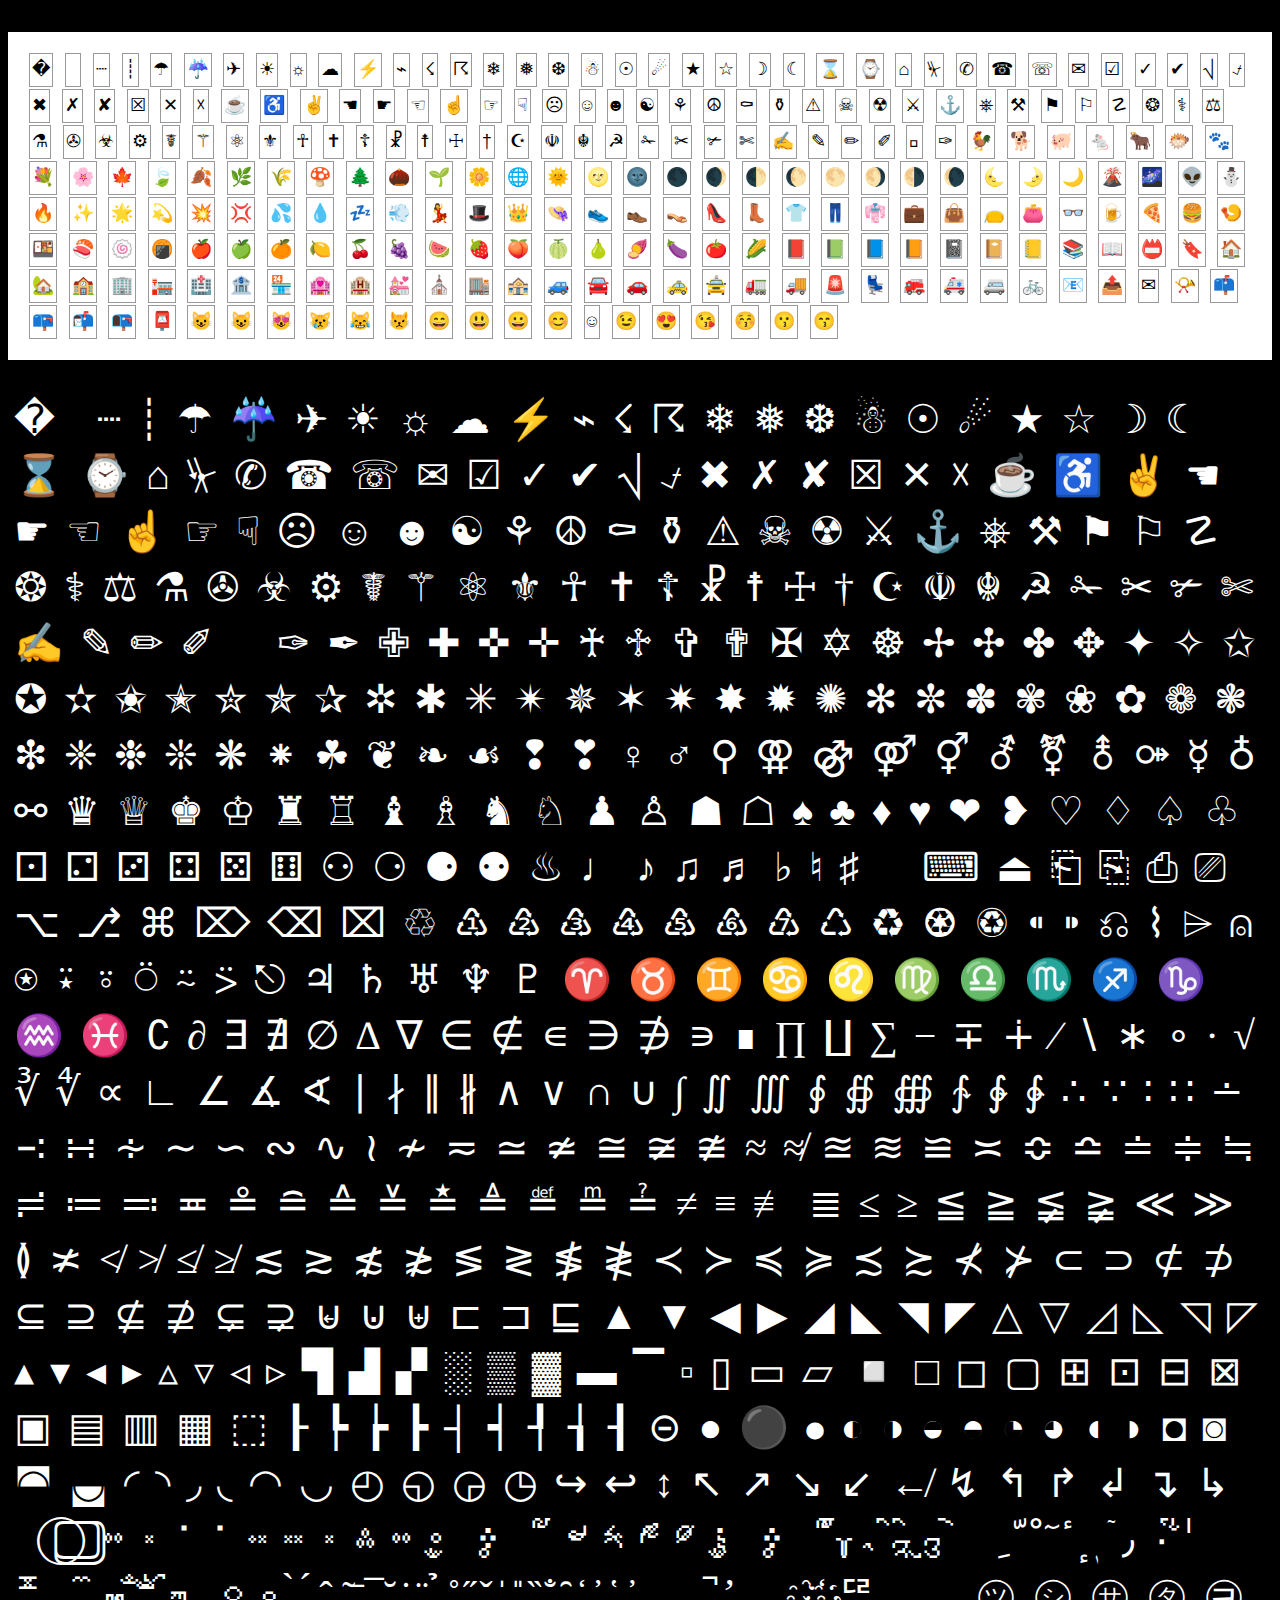
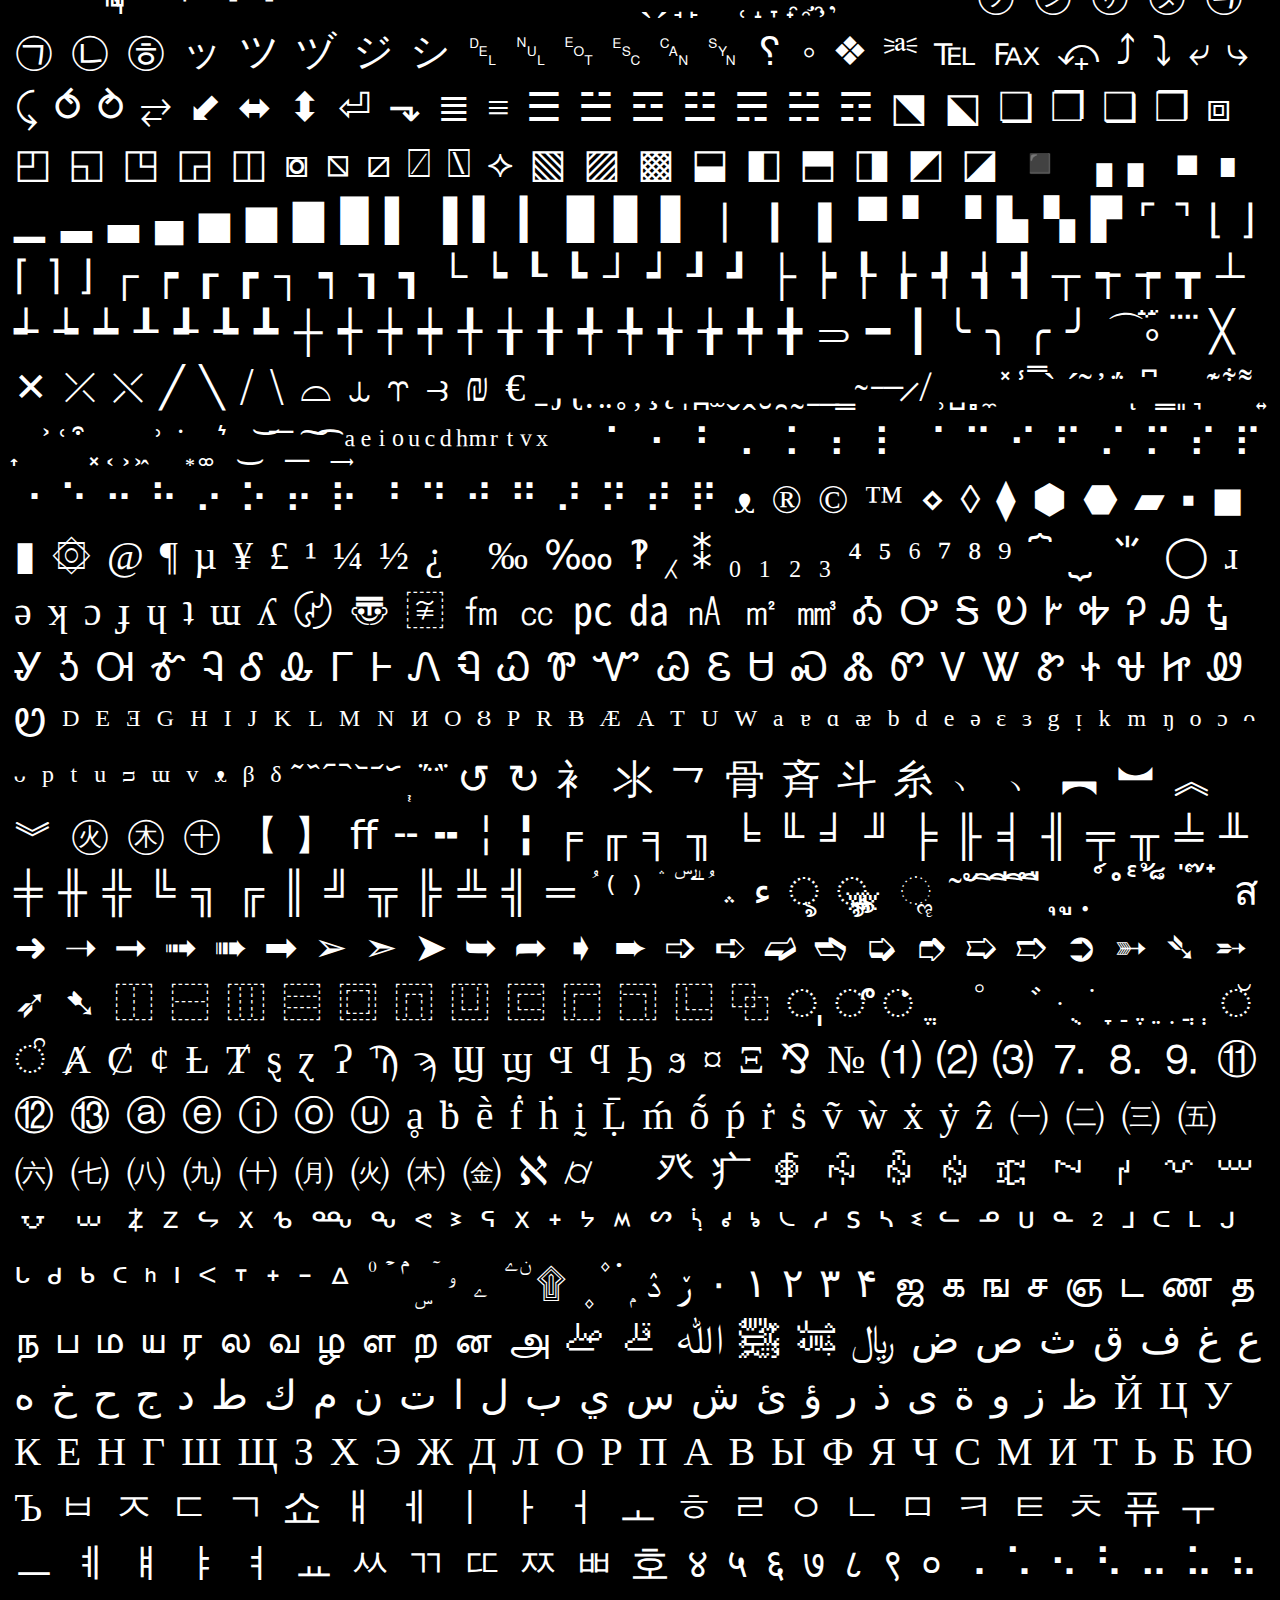
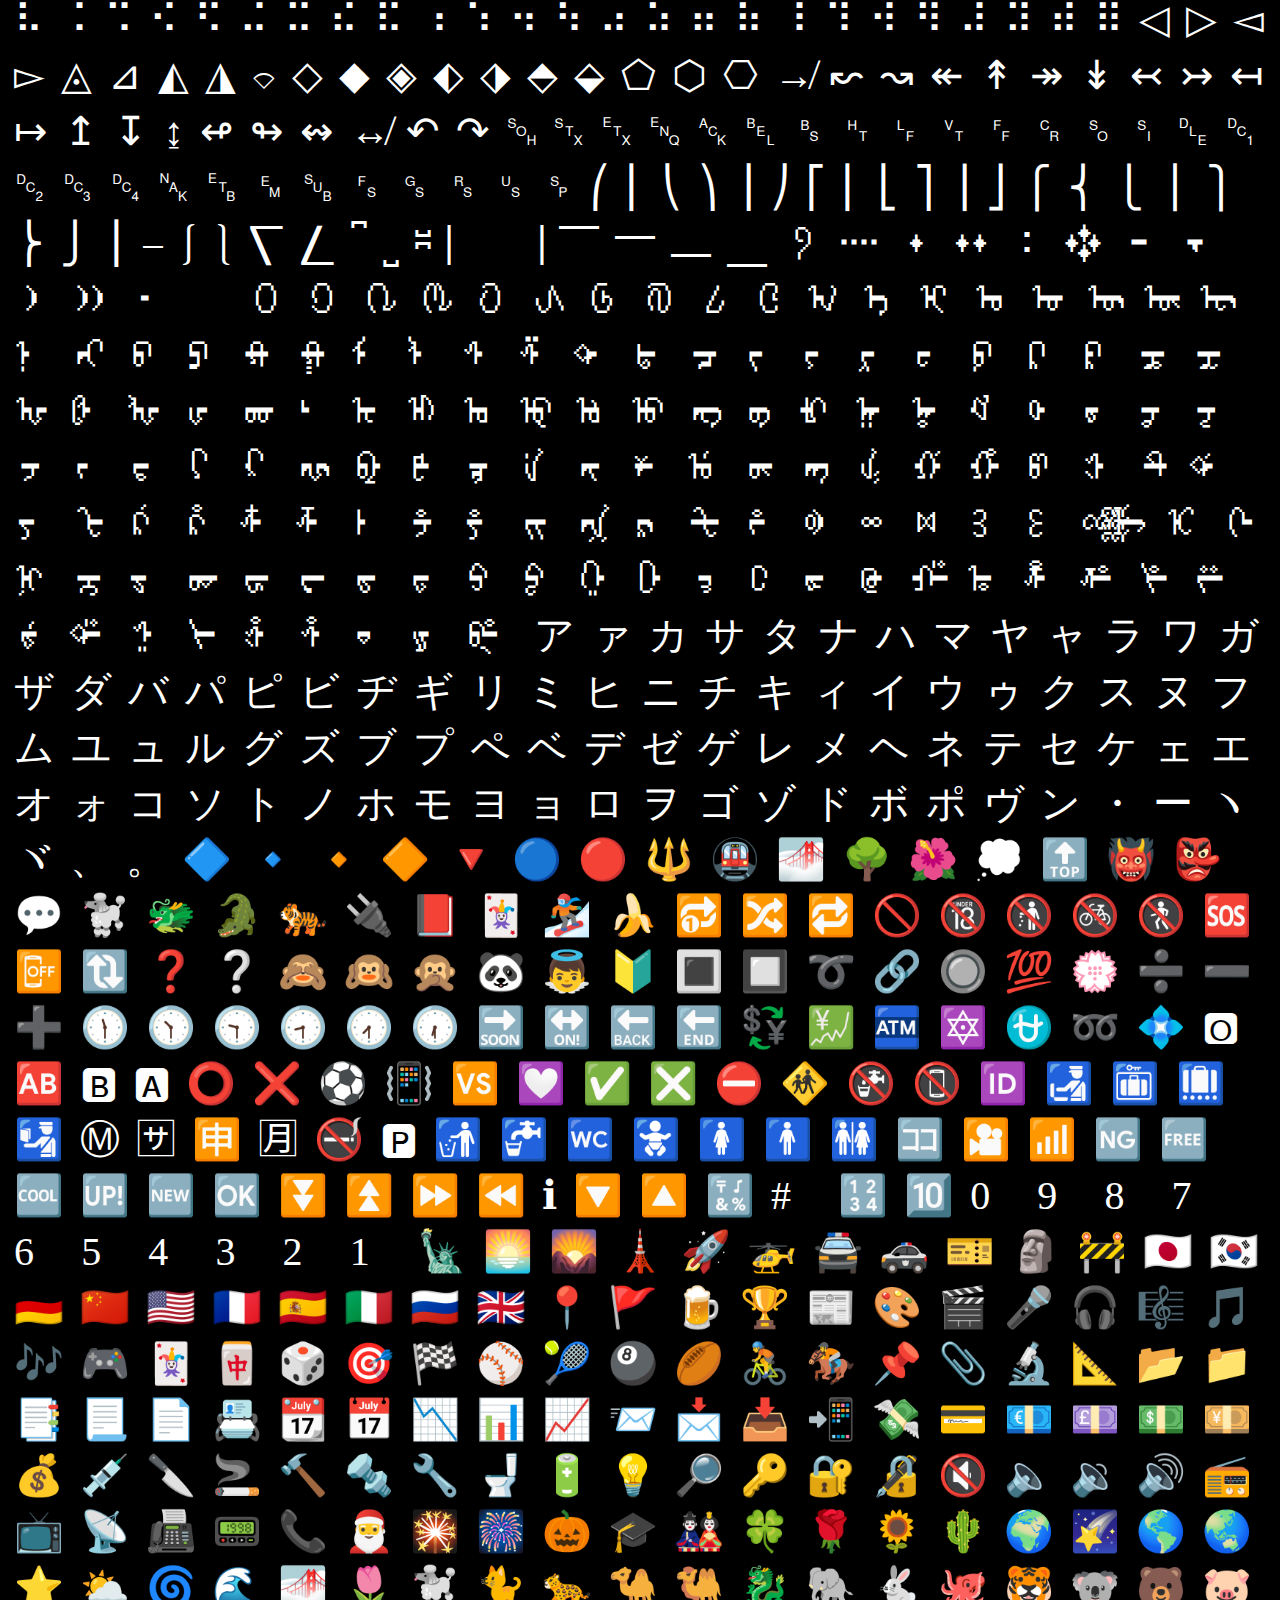
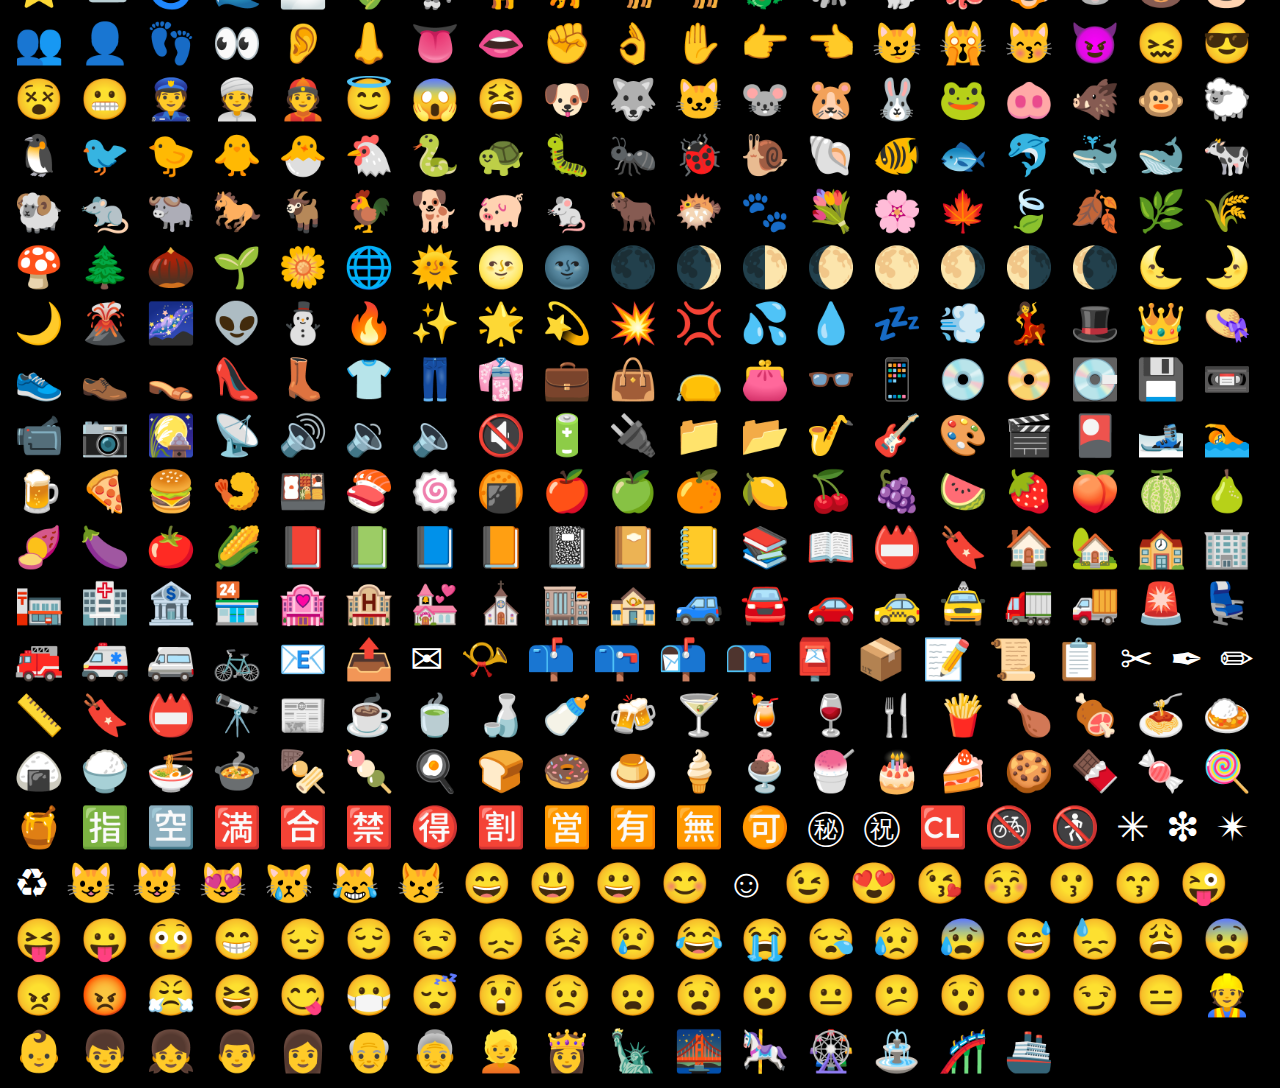
<file: unicode-quilt/index.html>
<html>
<head>
  <meta charset="utf-8">
  <style>
    html, body {
      background: black;
      color: white
    }
    i {
      display: inline-block;
      font-style: normal
    }
    .original {
      font-family: "Courier New", Courier, mono;
      margin: 2em auto;
      background: #fff;
      padding: 20px
    }
    .original i {
      font-size: 18px;
      line-height: 28px;
      color: #000;
      margin: 1px;
      padding: 2px;
      border: 1px solid #999
    }
    .quilt i {
      font-size: 2.5em;
      line-height: 1.1em;
      margin: .375rem
    }
  </style>
</head>
<body>
  <div class="original">
    <i>�</i>
    <i>&nbsp;</i>
    <i>┈</i>
    <i>┊</i>
    <i>☂</i>
    <i>☔</i>
    <i>✈</i>
    <i>☀</i>
    <i>☼</i>
    <i>☁</i>
    <i>⚡</i>
    <i>⌁</i>
    <i>☇</i>
    <i>☈</i>
    <i>❄</i>
    <i>❅</i>
    <i>❆</i>
    <i>☃</i>
    <i>☉</i>
    <i>☄</i>
    <i>★</i>
    <i>☆</i>
    <i>☽</i>
    <i>☾</i>
    <i>⌛</i>
    <i>⌚</i>
    <i>⌂</i>
    <i>⏧</i>
    <i>✆</i>
    <i>☎</i>
    <i>☏</i>
    <i>✉</i>
    <i>☑</i>
    <i>✓</i>
    <i>✔</i>
    <i>⎷</i>
    <i>⍻</i>
    <i>✖</i>
    <i>✗</i>
    <i>✘</i>
    <i>☒</i>
    <i>✕</i>
    <i>☓</i>
    <i>☕</i>
    <i>♿</i>
    <i>✌</i>
    <i>☚</i>
    <i>☛</i>
    <i>☜</i>
    <i>☝</i>
    <i>☞</i>
    <i>☟</i>
    <i>☹</i>
    <i>☺</i>
    <i>☻</i>
    <i>☯</i>
    <i>⚘</i>
    <i>☮</i>
    <i>⚰</i>
    <i>⚱</i>
    <i>⚠</i>
    <i>☠</i>
    <i>☢</i>
    <i>⚔</i>
    <i>⚓</i>
    <i>⎈</i>
    <i>⚒</i>
    <i>⚑</i>
    <i>⚐</i>
    <i>☡</i>
    <i>❂</i>
    <i>⚕</i>
    <i>⚖</i>
    <i>⚗</i>
    <i>✇</i>
    <i>☣</i>
    <i>⚙</i>
    <i>☤</i>
    <i>⚚</i>
    <i>⚛</i>
    <i>⚜</i>
    <i>☥</i>
    <i>✝</i>
    <i>☦</i>
    <i>☧</i>
    <i>☨</i>
    <i>☩</i>
    <i>†</i>
    <i>☪</i>
    <i>☫</i>
    <i>☬</i>
    <i>☭</i>
    <i>✁</i>
    <i>✂</i>
    <i>✃</i>
    <i>✄</i>
    <i>✍</i>
    <i>✎</i>
    <i>✏</i>
    <i>✐</i>
    <i></i>
    <i>✑</i>
    <i>🐓</i>
    <i>🐕</i>
    <i>🐖</i>
    <i>🐁</i>
    <i>🐂</i>
    <i>🐡</i>
    <i>🐾</i>
    <i>💐</i>
    <i>🌸</i>
    <i>🍁</i>
    <i>🍃</i>
    <i>🍂</i>
    <i>🌿</i>
    <i>🌾</i>
    <i>🍄</i>
    <i>🌲</i>
    <i>🌰</i>
    <i>🌱</i>
    <i>🌼</i>
    <i>🌐</i>
    <i>🌞</i>
    <i>🌝</i>
    <i>🌚</i>
    <i>🌑</i>
    <i>🌒</i>
    <i>🌓</i>
    <i>🌔</i>
    <i>🌕</i>
    <i>🌖</i>
    <i>🌗</i>
    <i>🌘</i>
    <i>🌜</i>
    <i>🌛</i>
    <i>🌙</i>
    <i>🌋</i>
    <i>🌌</i>
    <i>👽</i>
    <i>⛄</i>
    <i>🔥</i>
    <i>✨</i>
    <i>🌟</i>
    <i>💫</i>
    <i>💥</i>
    <i>💢</i>
    <i>💦</i>
    <i>💧</i>
    <i>💤</i>
    <i>💨</i>
    <i>💃</i>
    <i>🎩</i>
    <i>👑</i>
    <i>👒</i>
    <i>👟</i>
    <i>👞</i>
    <i>👡</i>
    <i>👠</i>
    <i>👢</i>
    <i>👕</i>
    <i>👖</i>
    <i>👘</i>
    <i>💼</i>
    <i>👜</i>
    <i>👝</i>
    <i>👛</i>
    <i>👓</i>
    <i>🍺</i>
    <i>🍕</i>
    <i>🍔</i>
    <i>🍤</i>
    <i>🍱</i>
    <i>🍣</i>
    <i>🍥</i>
    <i>🍘</i>
    <i>🍎</i>
    <i>🍏</i>
    <i>🍊</i>
    <i>🍋</i>
    <i>🍒</i>
    <i>🍇</i>
    <i>🍉</i>
    <i>🍓</i>
    <i>🍑</i>
    <i>🍈</i>
    <i>🍐</i>
    <i>🍠</i>
    <i>🍆</i>
    <i>🍅</i>
    <i>🌽</i>
    <i>📕</i>
    <i>📗</i>
    <i>📘</i>
    <i>📙</i>
    <i>📓</i>
    <i>📔</i>
    <i>📒</i>
    <i>📚</i>
    <i>📖</i>
    <i>📛</i>
    <i>🔖</i>
    <i>🏠</i>
    <i>🏡</i>
    <i>🏫</i>
    <i>🏢</i>
    <i>🏣</i>
    <i>🏥</i>
    <i>🏦</i>
    <i>🏪</i>
    <i>🏩</i>
    <i>🏨</i>
    <i>💒</i>
    <i>⛪</i>
    <i>🏬</i>
    <i>🏤</i>
    <i>🚙</i>
    <i>🚘</i>
    <i>🚗</i>
    <i>🚕</i>
    <i>🚖</i>
    <i>🚛</i>
    <i>🚚</i>
    <i>🚨</i>
    <i>💺</i>
    <i>🚒</i>
    <i>🚑</i>
    <i>🚐</i>
    <i>🚲</i>
    <i>📧</i>
    <i>📤</i>
    <i>✉</i>
    <i>📯</i>
    <i>📫</i>
    <i>📪</i>
    <i>📬</i>
    <i>📭</i>
    <i>📮</i>
    <i>😺</i>
    <i>😺</i>
    <i>😻</i>
    <i>😿</i>
    <i>😹</i>
    <i>😾</i>
    <i>😄</i>
    <i>😃</i>
    <i>😀</i>
    <i>😊</i>
    <i>☺</i>
    <i>😉</i>
    <i>😍</i>
    <i>😘</i>
    <i>😚</i>
    <i>😗</i>
    <i>😙</i>
  </div>
  <div class="quilt">
    <i>�</i>
    <i>&nbsp;</i>
    <i>┈</i>
    <i>┊</i>
    <i>☂</i>
    <i>☔</i>
    <i>✈</i>
    <i>☀</i>
    <i>☼</i>
    <i>☁</i>
    <i>⚡</i>
    <i>⌁</i>
    <i>☇</i>
    <i>☈</i>
    <i>❄</i>
    <i>❅</i>
    <i>❆</i>
    <i>☃</i>
    <i>☉</i>
    <i>☄</i>
    <i>★</i>
    <i>☆</i>
    <i>☽</i>
    <i>☾</i>
    <i>⌛</i>
    <i>⌚</i>
    <i>⌂</i>
    <i>⏧</i>
    <i>✆</i>
    <i>☎</i>
    <i>☏</i>
    <i>✉</i>
    <i>☑</i>
    <i>✓</i>
    <i>✔</i>
    <i>⎷</i>
    <i>⍻</i>
    <i>✖</i>
    <i>✗</i>
    <i>✘</i>
    <i>☒</i>
    <i>✕</i>
    <i>☓</i>
    <i>☕</i>
    <i>♿</i>
    <i>✌</i>
    <i>☚</i>
    <i>☛</i>
    <i>☜</i>
    <i>☝</i>
    <i>☞</i>
    <i>☟</i>
    <i>☹</i>
    <i>☺</i>
    <i>☻</i>
    <i>☯</i>
    <i>⚘</i>
    <i>☮</i>
    <i>⚰</i>
    <i>⚱</i>
    <i>⚠</i>
    <i>☠</i>
    <i>☢</i>
    <i>⚔</i>
    <i>⚓</i>
    <i>⎈</i>
    <i>⚒</i>
    <i>⚑</i>
    <i>⚐</i>
    <i>☡</i>
    <i>❂</i>
    <i>⚕</i>
    <i>⚖</i>
    <i>⚗</i>
    <i>✇</i>
    <i>☣</i>
    <i>⚙</i>
    <i>☤</i>
    <i>⚚</i>
    <i>⚛</i>
    <i>⚜</i>
    <i>☥</i>
    <i>✝</i>
    <i>☦</i>
    <i>☧</i>
    <i>☨</i>
    <i>☩</i>
    <i>†</i>
    <i>☪</i>
    <i>☫</i>
    <i>☬</i>
    <i>☭</i>
    <i>✁</i>
    <i>✂</i>
    <i>✃</i>
    <i>✄</i>
    <i>✍</i>
    <i>✎</i>
    <i>✏</i>
    <i>✐</i>
    <i></i>
    <i>✑</i>
    <i>✒</i>
    <i>✙</i>
    <i>✚</i>
    <i>✜</i>
    <i>✛</i>
    <i>♰</i>
    <i>♱</i>
    <i>✞</i>
    <i>✟</i>
    <i>✠</i>
    <i>✡</i>
    <i>☸</i>
    <i>✢</i>
    <i>✣</i>
    <i>✤</i>
    <i>✥</i>
    <i>✦</i>
    <i>✧</i>
    <i>✩</i>
    <i>✪</i>
    <i>✫</i>
    <i>✬</i>
    <i>✭</i>
    <i>✮</i>
    <i>✯</i>
    <i>✰</i>
    <i>✲</i>
    <i>✱</i>
    <i>✳</i>
    <i>✴</i>
    <i>✵</i>
    <i>✶</i>
    <i>✷</i>
    <i>✸</i>
    <i>✹</i>
    <i>✺</i>
    <i>✻</i>
    <i>✼</i>
    <i>✽</i>
    <i>✾</i>
    <i>❀</i>
    <i>✿</i>
    <i>❁</i>
    <i>❃</i>
    <i>❇</i>
    <i>❈</i>
    <i>❉</i>
    <i>❊</i>
    <i>❋</i>
    <i>⁕</i>
    <i>☘</i>
    <i>❦</i>
    <i>❧</i>
    <i>☙</i>
    <i>❢</i>
    <i>❣</i>
    <i>♀</i>
    <i>♂</i>
    <i>⚲</i>
    <i>⚢</i>
    <i>⚣</i>
    <i>⚤</i>
    <i>⚥</i>
    <i>⚦</i>
    <i>⚧</i>
    <i>⚨</i>
    <i>⚩</i>
    <i>☿</i>
    <i>♁</i>
    <i>⚯</i>
    <i>♛</i>
    <i>♕</i>
    <i>♚</i>
    <i>♔</i>
    <i>♜</i>
    <i>♖</i>
    <i>♝</i>
    <i>♗</i>
    <i>♞</i>
    <i>♘</i>
    <i>♟</i>
    <i>♙</i>
    <i>☗</i>
    <i>☖</i>
    <i>♠</i>
    <i>♣</i>
    <i>♦</i>
    <i>♥</i>
    <i>❤</i>
    <i>❥</i>
    <i>♡</i>
    <i>♢</i>
    <i>♤</i>
    <i>♧</i>
    <i>⚀</i>
    <i>⚁</i>
    <i>⚂</i>
    <i>⚃</i>
    <i>⚄</i>
    <i>⚅</i>
    <i>⚇</i>
    <i>⚆</i>
    <i>⚈</i>
    <i>⚉</i>
    <i>♨</i>
    <i>♩</i>
    <i>♪</i>
    <i>♫</i>
    <i>♬</i>
    <i>♭</i>
    <i>♮</i>
    <i>♯</i>
    <i></i>
    <i>⌨</i>
    <i>⏏</i>
    <i>⎗</i>
    <i>⎘</i>
    <i>⎙</i>
    <i>⎚</i>
    <i>⌥</i>
    <i>⎇</i>
    <i>⌘</i>
    <i>⌦</i>
    <i>⌫</i>
    <i>⌧</i>
    <i>♲</i>
    <i>♳</i>
    <i>♴</i>
    <i>♵</i>
    <i>♶</i>
    <i>♷</i>
    <i>♸</i>
    <i>♹</i>
    <i>♺</i>
    <i>♻</i>
    <i>♼</i>
    <i>♽</i>
    <i>⁌</i>
    <i>⁍</i>
    <i>⎌</i>
    <i>⌇</i>
    <i>⌲</i>
    <i>⍝</i>
    <i>⍟</i>
    <i>⍣</i>
    <i>⍤</i>
    <i>⍥</i>
    <i>⍨</i>
    <i>⍩</i>
    <i>⎋</i>
    <i>♃</i>
    <i>♄</i>
    <i>♅</i>
    <i>♆</i>
    <i>♇</i>
    <i>♈</i>
    <i>♉</i>
    <i>♊</i>
    <i>♋</i>
    <i>♌</i>
    <i>♍</i>
    <i>♎</i>
    <i>♏</i>
    <i>♐</i>
    <i>♑</i>
    <i>♒</i>
    <i>♓</i>
    <i>∁</i>
    <i>∂</i>
    <i>∃</i>
    <i>∄</i>
    <i>∅</i>
    <i>∆</i>
    <i>∇</i>
    <i>∈</i>
    <i>∉</i>
    <i>∊</i>
    <i>∋</i>
    <i>∌</i>
    <i>∍</i>
    <i>∎</i>
    <i>∏</i>
    <i>∐</i>
    <i>∑</i>
    <i>−</i>
    <i>∓</i>
    <i>∔</i>
    <i>∕</i>
    <i>∖</i>
    <i>∗</i>
    <i>∘</i>
    <i>∙</i>
    <i>√</i>
    <i>∛</i>
    <i>∜</i>
    <i>∝</i>
    <i>∟</i>
    <i>∠</i>
    <i>∡</i>
    <i>∢</i>
    <i>∣</i>
    <i>∤</i>
    <i>∥</i>
    <i>∦</i>
    <i>∧</i>
    <i>∨</i>
    <i>∩</i>
    <i>∪</i>
    <i>∫</i>
    <i>∬</i>
    <i>∭</i>
    <i>∮</i>
    <i>∯</i>
    <i>∰</i>
    <i>∱</i>
    <i>∲</i>
    <i>∳</i>
    <i>∴</i>
    <i>∵</i>
    <i>∶</i>
    <i>∷</i>
    <i>∸</i>
    <i>∹</i>
    <i>∺</i>
    <i>∻</i>
    <i>∼</i>
    <i>∽</i>
    <i>∾</i>
    <i>∿</i>
    <i>≀</i>
    <i>≁</i>
    <i>≂</i>
    <i>≃</i>
    <i>≄</i>
    <i>≅</i>
    <i>≆</i>
    <i>≇</i>
    <i>≈</i>
    <i>≉</i>
    <i>≊</i>
    <i>≋</i>
    <i>≌</i>
    <i>≍</i>
    <i>≎</i>
    <i>≏</i>
    <i>≐</i>
    <i>≑</i>
    <i>≒</i>
    <i>≓</i>
    <i>≔</i>
    <i>≕</i>
    <i>≖</i>
    <i>≗</i>
    <i>≘</i>
    <i>≙</i>
    <i>≚</i>
    <i>≛</i>
    <i>≜</i>
    <i>≝</i>
    <i>≞</i>
    <i>≟</i>
    <i>≠</i>
    <i>≡</i>
    <i>≢</i>
    <i>≣</i>
    <i>≤</i>
    <i>≥</i>
    <i>≦</i>
    <i>≧</i>
    <i>≨</i>
    <i>≩</i>
    <i>≪</i>
    <i>≫</i>
    <i>≬</i>
    <i>≭</i>
    <i>≮</i>
    <i>≯</i>
    <i>≰</i>
    <i>≱</i>
    <i>≲</i>
    <i>≳</i>
    <i>≴</i>
    <i>≵</i>
    <i>≶</i>
    <i>≷</i>
    <i>≸</i>
    <i>≹</i>
    <i>≺</i>
    <i>≻</i>
    <i>≼</i>
    <i>≽</i>
    <i>≾</i>
    <i>≿</i>
    <i>⊀</i>
    <i>⊁</i>
    <i>⊂</i>
    <i>⊃</i>
    <i>⊄</i>
    <i>⊅</i>
    <i>⊆</i>
    <i>⊇</i>
    <i>⊈</i>
    <i>⊉</i>
    <i>⊊</i>
    <i>⊋</i>
    <i>⊌</i>
    <i>⊍</i>
    <i>⊎</i>
    <i>⊏</i>
    <i>⊐</i>
    <i>⊑</i>
    <i>▲</i>
    <i>▼</i>
    <i>◀</i>
    <i>▶</i>
    <i>◢</i>
    <i>◣</i>
    <i>◥</i>
    <i>◤</i>
    <i>△</i>
    <i>▽</i>
    <i>◿</i>
    <i>◺</i>
    <i>◹</i>
    <i>◸</i>
    <i>▴</i>
    <i>▾</i>
    <i>◂</i>
    <i>▸</i>
    <i>▵</i>
    <i>▿</i>
    <i>◃</i>
    <i>▹</i>
    <i>▜</i>
    <i>▟</i>
    <i>▞</i>
    <i>░</i>
    <i>▒</i>
    <i>▓</i>
    <i>▬</i>
    <i>▔</i>
    <i>▫</i>
    <i>▯</i>
    <i>▭</i>
    <i>▱</i>
    <i>◽</i>
    <i>□</i>
    <i>◻</i>
    <i>▢</i>
    <i>⊞</i>
    <i>⊡</i>
    <i>⊟</i>
    <i>⊠</i>
    <i>▣</i>
    <i>▤</i>
    <i>▥</i>
    <i>▦</i>
    <i>⬚</i>
    <i>┠</i>
    <i>┡</i>
    <i>┢</i>
    <i>┣</i>
    <i>┤</i>
    <i>┥</i>
    <i>┦</i>
    <i>┧</i>
    <i>┨</i>
    <i>⊝</i>
    <i>●</i>
    <i>⚫</i>
    <i>⦁</i>
    <i>◐</i>
    <i>◑</i>
    <i>◒</i>
    <i>◓</i>
    <i>◔</i>
    <i>◕</i>
    <i>◖</i>
    <i>◗</i>
    <i>◘</i>
    <i>◙</i>
    <i>◚</i>
    <i>◛</i>
    <i>◜</i>
    <i>◝</i>
    <i>◞</i>
    <i>◟</i>
    <i>◠</i>
    <i>◡</i>
    <i>◴</i>
    <i>◵</i>
    <i>◶</i>
    <i>◷</i>
    <i>↪</i>
    <i>↩</i>
    <i>↕</i>
    <i>↖</i>
    <i>↗</i>
    <i>↘</i>
    <i>↙</i>
    <i>↚</i>
    <i>↯</i>
    <i>↰</i>
    <i>↱</i>
    <i>↲</i>
    <i>↴</i>
    <i>↳</i>
    <i> </i>
    <i>⃝</i>
    <i>⃣</i>
    <i>༛</i>
    <i>༝</i>
    <i>་</i>
    <i>༌</i>
    <i>༟</i>
    <i>༞</i>
    <i>༝</i>
    <i>༜</i>
    <i>༛</i>
    <i>༚</i>
    <i>༵</i>
    <i>༶</i>
    <i>༷</i>
    <i>༸</i>
    <i>༰</i>
    <i>༱</i>
    <i>༲</i>
    <i>༳</i>
    <i>༴</i>
    <i>༵</i>
    <i>༶</i>
    <i>༷</i>
    <i>༸</i>
    <i>༹</i>
    <i>༾</i>
    <i>༿</i>
    <i>ཱ</i>
    <i>ི</i>
    <i>ཱི</i>
    <i>ུ</i>
    <i>ཱུ</i>
    <i>ེ</i>
    <i>ِ</i>
    <i>ّ</i>
    <i>ْ</i>
    <i>ٓ</i>
    <i>ٔ</i>
    <i>ٕ</i>
    <i>ٖ</i>
    <i>ٙ</i>
    <i>٫</i>
    <i>٠</i>
    <i>༹</i>
    <i>྆</i>
    <i>྇</i>
    <i>ྈ</i>
    <i>ྉ</i>
    <i>ྊ</i>
    <i>྄</i>
    <i>ྃ</i>
    <i>ྂ</i>
    <i>ྀ</i>
    <i>ྐ</i>
    <i>࿀</i>
    <i>࿁</i>
    <i>̀</i>
    <i>́</i>
    <i>̂</i>
    <i>̃</i>
    <i>̄</i>
    <i>̅</i>
    <i>̆</i>
    <i>̇</i>
    <i>̈</i>
    <i>̉</i>
    <i>̊</i>
    <i>̋</i>
    <i>̌</i>
    <i>̍</i>
    <i>̎</i>
    <i>̏</i>
    <i>̐</i>
    <i>̑</i>
    <i>̒</i>
    <i>̓</i>
    <i>̔</i>
    <i>̕</i>
    <i>̖</i>
    <i>̗</i>
    <i>̘</i>
    <i>̙</i>
    <i>̚</i>
    <i>̛</i>
    <i>̜</i>
    <i>̝</i>
    <i>̞</i>
    <i>̟</i>
    <i>҈</i>
    <i>҉</i>
    <i>ᅞ</i>
    <i>ᅟ</i>
    <i>ᅠ</i>
    <i>ㅤ</i>
    <i>㋡</i>
    <i>㋛</i>
    <i>㋚</i>
    <i>㋟</i>
    <i>㉪</i>
    <i>㉠</i>
    <i>㉡</i>
    <i>㉭</i>
    <i>ッ</i>
    <i>ツ</i>
    <i>ヅ</i>
    <i>ジ</i>
    <i>シ</i>
    <i>␡</i>
    <i>␀</i>
    <i>␄</i>
    <i>␛</i>
    <i>␘</i>
    <i>␖</i>
    <i>␦</i>
    <i>◦</i>
    <i>❖</i>
    <i>⎃</i>
    <i>℡</i>
    <i>℻</i>
    <i>⤽</i>
    <i>⤴</i>
    <i>⤵</i>
    <i>⤶</i>
    <i>⤷</i>
    <i>⤹</i>
    <i>⥀</i>
    <i>⥁</i>
    <i>⥂</i>
    <i>⬋</i>
    <i>⬌</i>
    <i>⬍</i>
    <i>⏎</i>
    <i>⬎</i>
    <i>≣</i>
    <i>≡</i>
    <i>☰</i>
    <i>☱</i>
    <i>☲</i>
    <i>☳</i>
    <i>☴</i>
    <i>☵</i>
    <i>☶</i>
    <i>⬔</i>
    <i>⬕</i>
    <i>❏</i>
    <i>❐</i>
    <i>❑</i>
    <i>❒</i>
    <i>⧈</i>
    <i>◰</i>
    <i>◱</i>
    <i>◳</i>
    <i>◲</i>
    <i>◫</i>
    <i>⧇</i>
    <i>⧅</i>
    <i>⧄</i>
    <i>⍁</i>
    <i>⍂</i>
    <i>⟡</i>
    <i>▧</i>
    <i>▨</i>
    <i>▩</i>
    <i>⬓</i>
    <i>◧</i>
    <i>⬒</i>
    <i>◨</i>
    <i>◩</i>
    <i>◪</i>
    <i>◾</i>
    <i>▗</i>
    <i>▖</i>
    <i>■</i>
    <i>∎</i>
    <i>▁</i>
    <i>▂</i>
    <i>▃</i>
    <i>▄</i>
    <i>▅</i>
    <i>▆</i>
    <i>▇</i>
    <i>█</i>
    <i>▌</i>
    <i>▐</i>
    <i>▍</i>
    <i>▎</i>
    <i>▉</i>
    <i>▊</i>
    <i>▋</i>
    <i>❘</i>
    <i>❙</i>
    <i>❚</i>
    <i>▀</i>
    <i>▘</i>
    <i>▝</i>
    <i>▙</i>
    <i>▚</i>
    <i>▛</i>
    <i>⌜</i>
    <i>⌝</i>
    <i>⌊</i>
    <i>⌋</i>
    <i>⌈</i>
    <i>⌉</i>
    <i>⌋</i>
    <i>┌</i>
    <i>┍</i>
    <i>┎</i>
    <i>┏</i>
    <i>┐</i>
    <i>┑</i>
    <i>┒</i>
    <i>┓</i>
    <i>└</i>
    <i>┕</i>
    <i>┖</i>
    <i>┗</i>
    <i>┘</i>
    <i>┙</i>
    <i>┚</i>
    <i>┛</i>
    <i>├</i>
    <i>┝</i>
    <i>┞</i>
    <i>┟</i>
    <i>┩</i>
    <i>┪</i>
    <i>┫</i>
    <i>┬</i>
    <i>┭</i>
    <i>┮</i>
    <i>┳</i>
    <i>┴</i>
    <i>┵</i>
    <i>┶</i>
    <i>┷</i>
    <i>┸</i>
    <i>┹</i>
    <i>┺</i>
    <i>┻</i>
    <i>┼</i>
    <i>┽</i>
    <i>┾</i>
    <i>┿</i>
    <i>╀</i>
    <i>╁</i>
    <i>╂</i>
    <i>╃</i>
    <i>╄</i>
    <i>╅</i>
    <i>╆</i>
    <i>╇</i>
    <i>╋</i>
    <i>⥰</i>
    <i>━</i>
    <i>┃</i>
    <i>╰</i>
    <i>╮</i>
    <i>╭</i>
    <i>╯</i>
    <i>⌒</i>
    <i>⃘</i>
    <i>ཽ</i>
    <i>⃜</i>
    <i>╳</i>
    <i>✕</i>
    <i>⤫</i>
    <i>⤬</i>
    <i>╱</i>
    <i>╲</i>
    <i>⧸</i>
    <i>⧹</i>
    <i>⌓</i>
    <i>⥿</i>
    <i>⥾</i>
    <i>⥽</i>
    <i>₪</i>
    <i>€</i>
    <i>̠</i>
    <i>̡</i>
    <i>̢</i>
    <i>̣</i>
    <i>̤</i>
    <i>̥</i>
    <i>̦</i>
    <i>̧</i>
    <i>̨</i>
    <i>̩</i>
    <i>̪</i>
    <i>̫</i>
    <i>̬</i>
    <i>̭</i>
    <i>̮</i>
    <i>̯</i>
    <i>̰</i>
    <i>̱</i>
    <i>̲</i>
    <i>̳</i>
    <i>̴</i>
    <i>̵</i>
    <i>̶</i>
    <i>̷</i>
    <i≯</i>
    <i>̹</i>
    <i>̺</i>
    <i>̻</i>
    <i>̼</i>
    <i>̽</i>
    <i>̾</i>
    <i>̿</i>
    <i>̀</i>
    <i>́</i>
    <i>͂</i>
    <i>̓</i>
    <i>̈́</i>
    <i>ͅ</i>
    <i>͆</i>
    <i>͇</i>
    <i>͈</i>
    <i>͉</i>
    <i>͊</i>
    <i>͋</i>
    <i>͌</i>
    <i>͍</i>
    <i>͎</i>
    <i>͏</i>
    <i>͐</i>
    <i>͑</i>
    <i>͒</i>
    <i>͓</i>
    <i>͔</i>
    <i>͕</i>
    <i>͖</i>
    <i>͗</i>
    <i>͘</i>
    <i>͙</i>
    <i>͚</i>
    <i>͛</i>
    <i>͜</i>
    <i>͝</i>
    <i>͞</i>
    <i>͟</i>
    <i>͠</i>
    <i>͡</i>
    <i>͢</i>
    <i>ͣ</i>
    <i>ͤ</i>
    <i>ͥ</i>
    <i>ͦ</i>
    <i>ͧ</i>
    <i>ͨ</i>
    <i>ͩ</i>
    <i>ͪ</i>
    <i>ͫ</i>
    <i>ͬ</i>
    <i>ͭ</i>
    <i>ͮ</i>
    <i>ͯ</i>
    <i>⠀</i>
    <i>⠁</i>
    <i>⠂</i>
    <i>⠃</i>
    <i>⠄</i>
    <i>⠅</i>
    <i>⠆</i>
    <i>⠇</i>
    <i>⠈</i>
    <i>⠉</i>
    <i>⠊</i>
    <i>⠋</i>
    <i>⠌</i>
    <i>⠍</i>
    <i>⠎</i>
    <i>⠏</i>
    <i>⠐</i>
    <i>⠑</i>
    <i>⠒</i>
    <i>⠓</i>
    <i>⠔</i>
    <i>⠕</i>
    <i>⠖</i>
    <i>⠗</i>
    <i>⠘</i>
    <i>⠙</i>
    <i>⠚</i>
    <i>⠛</i>
    <i>⠜</i>
    <i>⠝</i>
    <i>⠞</i>
    <i>⠟</i>
    <i>ᴥ</i>
    <i>®</i>
    <i>©</i>
    <i>™</i>
    <i>⋄</i>
    <i>◊</i>
    <i>⧫</i>
    <i>⬢</i>
    <i>⬣</i>
    <i>▰</i>
    <i>▪</i>
    <i>◼</i>
    <i>▮</i>
    <i>۞</i>
    <i>@</i>
    <i>¶</i>
    <i>µ</i>
    <i>¥</i>
    <i>£</i>
    <i>¹</i>
    <i>¼</i>
    <i>½</i>
    <i>¿</i>
    <i>­</i>
    <i>‰</i>
    <i>‱</i>
    <i>‽</i>
    <i>⁁</i>
    <i>⁑</i>
    <i>₀</i>
    <i>₁</i>
    <i>₂</i>
    <i>₃</i>
    <i>⁴</i>
    <i>⁵</i>
    <i>⁶</i>
    <i>⁷</i>
    <i>⁸</i>
    <i>⁹</i>
    <i>⏞</i>
    <i>⏟</i>
    <i>⺌</i>
    <i>◯</i>
    <i>ɹ</i>
    <i>ǝ</i>
    <i>ʞ</i>
    <i>ɔ</i>
    <i>ɟ</i>
    <i>ɥ</i>
    <i>ʇ</i>
    <i>ɯ</i>
    <i>ʎ</i>
    <i>〄</i>
    <i>〠</i>
    <i>〾</i>
    <i>㎙</i>
    <i>㏄</i>
    <i>㍶</i>
    <i>㍲</i>
    <i>㎁</i>
    <i>㎡</i>
    <i>㎣</i>
    <i>Ꭳ</i>
    <i>Ꭴ</i>
    <i>Ꭶ</i>
    <i>Ꭷ</i>
    <i>Ꭸ</i>
    <i>Ꭽ</i>
    <i>Ꭾ</i>
    <i>Ꭿ</i>
    <i>Ꮏ</i>
    <i>Ꮍ</i>
    <i>Ꮌ</i>
    <i>Ꮊ</i>
    <i>Ꮉ</i>
    <i>Ꮈ</i>
    <i>Ꮄ</i>
    <i>Ꮂ</i>
    <i>Ꮁ</i>
    <i>Ꮀ</i>
    <i>Ꮑ</i>
    <i>Ꮔ</i>
    <i>Ꮗ</i>
    <i>Ꮘ</i>
    <i>Ꮙ</i>
    <i>Ꮚ</i>
    <i>Ꮛ</i>
    <i>Ꮜ</i>
    <i>Ꮝ</i>
    <i>Ꮬ</i>
    <i>Ꮫ</i>
    <i>Ꮩ</i>
    <i>Ꮤ</i>
    <i>Ꮡ</i>
    <i>Ꮠ</i>
    <i>Ꮰ</i>
    <i>Ꮵ</i>
    <i>Ꮺ</i>
    <i>Ꮼ</i>
    <i>ᴰ</i>
    <i>ᴱ</i>
    <i>ᴲ</i>
    <i>ᴳ</i>
    <i>ᴴ</i>
    <i>ᴵ</i>
    <i>ᴶ</i>
    <i>ᴷ</i>
    <i>ᴸ</i>
    <i>ᴹ</i>
    <i>ᴺ</i>
    <i>ᴻ</i>
    <i>ᴼ</i>
    <i>ᴽ</i>
    <i>ᴾ</i>
    <i>ᴿ</i>
    <i>ᴯ</i>
    <i>ᴭ</i>
    <i>ᴬ</i>
    <i>ᵀ</i>
    <i>ᵁ</i>
    <i>ᵂ</i>
    <i>ᵃ</i>
    <i>ᵄ</i>
    <i>ᵅ</i>
    <i>ᵆ</i>
    <i>ᵇ</i>
    <i>ᵈ</i>
    <i>ᵉ</i>
    <i>ᵊ</i>
    <i>ᵋ</i>
    <i>ᵌ</i>
    <i>ᵍ</i>
    <i>ᵎ</i>
    <i>ᵏ</i>
    <i>ᵐ</i>
    <i>ᵑ</i>
    <i>ᵒ</i>
    <i>ᵓ</i>
    <i>ᵔ</i>
    <i>ᵕ</i>
    <i>ᵖ</i>
    <i>ᵗ</i>
    <i>ᵘ</i>
    <i>ᵙ</i>
    <i>ᵚ</i>
    <i>ᵛ</i>
    <i>ᵜ</i>
    <i>ᵝ</i>
    <i>ᵟ</i>
    <i>᷉</i>
    <i>᷈</i>
    <i>᷇</i>
    <i>᷆</i>
    <i>᷅</i>
    <i>᷄</i>
    <i>᷃</i>
    <i>᷂</i>
    <i>᷁</i>
    <i>᷀</i>
    <i>↺</i>
    <i>↻</i>
    <i>⻂</i>
    <i>⺢</i>
    <i>⺂</i>
    <i>⻣</i>
    <i>⻫</i>
    <i>⽃</i>
    <i>⽷</i>
    <i>﹅</i>
    <i>﹆</i>
    <i>︻</i>
    <i>︼</i>
    <i>︽</i>
    <i>︾</i>
    <i>㊋</i>
    <i>㊍</i>
    <i>㊉</i>
    <i>【</i>
    <i>】</i>
    <i>ﬀ</i>
    <i>╌</i>
    <i>╍</i>
    <i>╎</i>
    <i>╏</i>
    <i>╒</i>
    <i>╓</i>
    <i>╕</i>
    <i>╖</i>
    <i>╘</i>
    <i>╙</i>
    <i>╛</i>
    <i>╜</i>
    <i>╞</i>
    <i>╟</i>
    <i>╡</i>
    <i>╢</i>
    <i>╤</i>
    <i>╥</i>
    <i>╧</i>
    <i>╨</i>
    <i>╪</i>
    <i>╫</i>
    <i>╬</i>
    <i>╚</i>
    <i>╗</i>
    <i>╔</i>
    <i>║</i>
    <i>╝</i>
    <i>╦</i>
    <i>╠</i>
    <i>╩</i>
    <i>╣</i>
    <i>═</i>
    <i>ؙ</i>
    <i>⁽</i>
    <i>⁾</i>
    <i>ۛ</i>
    <i>ۜ</i>
    <i>ؖ</i>
    <i>ؙ</i>
    <i>؞</i>
    <i>ء</i>
    <i>ৢ</i>
    <i>ৣ</i>
    <i>࿆</i>
    <i>ૣ</i>
    <i>˜</i>
    <i>ั</i>
    <i>ิ</i>
    <i>ี</i>
    <i>ึ</i>
    <i>ื</i>
    <i>ุ</i>
    <i>ู</i>
    <i>ฺ</i>
    <i>์</i>
    <i>ํ</i>
    <i>๎</i>
    <i>้</i>
    <i>็</i>
    <i>่</i>
    <i>๊</i>
    <i>๋</i>
    <i>ส</i>
    <i>➜</i>
    <i>➝</i>
    <i>➞</i>
    <i>➟</i>
    <i>➠</i>
    <i>➡</i>
    <i>➢</i>
    <i>➣</i>
    <i>➤</i>
    <i>➥</i>
    <i>➦</i>
    <i>➧</i>
    <i>➨</i>
    <i>➩</i>
    <i>➪</i>
    <i>➫</i>
    <i>➬</i>
    <i>➭</i>
    <i>➮</i>
    <i>➯</i>
    <i>➱</i>
    <i>➲</i>
    <i>➳</i>
    <i>➴</i>
    <i>➵</i>
    <i>➶</i>
    <i>➷</i>
    <i>⿰</i>
    <i>⿱</i>
    <i>⿲</i>
    <i>⿳</i>
    <i>⿴</i>
    <i>⿵</i>
    <i>⿶</i>
    <i>⿷</i>
    <i>⿸</i>
    <i>⿹</i>
    <i>⿺</i>
    <i>⿻</i>
    <i>ு</i>
    <i>ீ</i>
    <i>்</i>
    <i>ֱ</i>
    <i>゜</i>
    <i>゛</i>
    <i>ּ</i>
    <i>ֻ</i>
    <i>ֹ</i>
    <i>ָ</i>
    <i>ַ</i>
    <i>ֶ</i>
    <i>ֵ</i>
    <i>ִ</i>
    <i>ֲ</i>
    <i>ְ</i>
    <i>ੱ</i>
    <i>ੰ</i>
    <i>Ⱥ</i>
    <i>Ȼ</i>
    <i>ȼ</i>
    <i>Ƚ</i>
    <i>Ⱦ</i>
    <i>ȿ</i>
    <i>ɀ</i>
    <i>Ɂ</i>
    <i>Ϡ</i>
    <i>ϡ</i>
    <i>Ϣ</i>
    <i>ϣ</i>
    <i>Ϥ</i>
    <i>ϥ</i>
    <i>Ϧ</i>
    <i>ϧ</i>
    <i>¤</i>
    <i>Ξ</i>
    <i>⅋</i>
    <i>№</i>
    <i>⑴</i>
    <i>⑵</i>
    <i>⑶</i>
    <i>⒎</i>
    <i>⒏</i>
    <i>⒐</i>
    <i>⑪</i>
    <i>⑫</i>
    <i>⑬</i>
    <i>ⓐ</i>
    <i>ⓔ</i>
    <i>ⓘ</i>
    <i>ⓞ</i>
    <i>ⓤ</i>
    <i>ḁ</i>
    <i>ḃ</i>
    <i>ḕ</i>
    <i>ḟ</i>
    <i>ḣ</i>
    <i>ḭ</i>
    <i>Ḹ</i>
    <i>ḿ</i>
    <i>ṍ</i>
    <i>ṕ</i>
    <i>ṙ</i>
    <i>ṡ</i>
    <i>ṽ</i>
    <i>ẁ</i>
    <i>ẋ</i>
    <i>ẏ</i>
    <i>ẑ</i>
    <i>㈠</i>
    <i>㈡</i>
    <i>㈢</i>
    <i>㈤</i>
    <i>㈥</i>
    <i>㈦</i>
    <i>㈧</i>
    <i>㈨</i>
    <i>㈩</i>
    <i>㈪</i>
    <i>㈫</i>
    <i>㈭</i>
    <i>㈮</i>
    <i>ℵ</i>
    <i>⌭</i>
    <i></i>
    <i>⽨</i>
    <i>⽧</i>
    <i>ꑸ</i>
    <i>ꏡ</i>
    <i>ꍇ</i>
    <i>ꍈ</i>
    <i>ꍉ</i>
    <i>꒙</i>
    <i>꒛</i>
    <i>꒷</i>
    <i>꒶</i>
    <i>꒵</i>
    <i>꒳</i>
    <i>ᙇ</i>
    <i>ᙆ</i>
    <i>ᖦ</i>
    <i>ᕽ</i>
    <i>ᕻ</i>
    <i>ᖖ</i>
    <i>ᖕ</i>
    <i>ᕝ</i>
    <i>ᕑ</i>
    <i>ᕐ</i>
    <i>ᕁ</i>
    <i>ᕀ</i>
    <i>ᔾ</i>
    <i>ᔿ</i>
    <i>ᔥ</i>
    <i>ᔋ</i>
    <i>ᔊ</i>
    <i>ᔉ</i>
    <i>ᔈ</i>
    <i>ᔇ</i>
    <i>ᔆ</i>
    <i>ᔅ</i>
    <i>ᓫ</i>
    <i>ᓪ</i>
    <i>ᓒ</i>
    <i>ᓑ</i>
    <i>ᓐ</i>
    <i>ᒾ</i>
    <i>ᒽ</i>
    <i>ᒼ</i>
    <i>ᒻ</i>
    <i>ᒢ</i>
    <i>ᒡ</i>
    <i>ᒄ</i>
    <i>ᒃ</i>
    <i>ᑦ</i>
    <i>ᑋ</i>
    <i>ᑊ</i>
    <i>ᑉ</i>
    <i>ᐪ</i>
    <i>ᐩ</i>
    <i>ᐨ</i>
    <i>ᐞ</i>
    <i>۠</i>
    <i>ۡ</i>
    <i>ۢ</i>
    <i>ۣ</i>
    <i>ۤ</i>
    <i>ۥ</i>
    <i>ۦ</i>
    <i>ۧ</i>
    <i>ۨ</i>
    <i>۩</i>
    <i>۪</i>
    <i>۫</i>
    <i>۬</i>
    <i>ۭ</i>
    <i>ۮ</i>
    <i>ۯ</i>
    <i>۰</i>
    <i>۱</i>
    <i>۲</i>
    <i>۳</i>
    <i>۴</i>
    <i>ஜ</i>
    <i>க</i>
    <i>ங</i>
    <i>ச</i>
    <i>ஞ</i>
    <i>ட</i>
    <i>ண</i>
    <i>த</i>
    <i>ந</i>
    <i>ப</i>
    <i>ம</i>
    <i>ய</i>
    <i>ர</i>
    <i>ல</i>
    <i>வ</i>
    <i>ழ</i>
    <i>ள</i>
    <i>ற</i>
    <i>ன</i>
    <i>அ</i>
    <i>ﷰ</i>
    <i>ﷱ</i>
    <i>ﷲ</i>
    <i>ﷺ</i>
    <i>ﷻ</i>
    <i>﷼</i>
    <i>ض</i>
    <i>ص</i>
    <i>ث</i>
    <i>ق</i>
    <i>ف</i>
    <i>غ</i>
    <i>ع</i>
    <i>ه</i>
    <i>خ</i>
    <i>ح</i>
    <i>ج</i>
    <i>د</i>
    <i>ط</i>
    <i>ك</i>
    <i>م</i>
    <i>ن</i>
    <i>ت</i>
    <i>ا</i>
    <i>ل</i>
    <i>ب</i>
    <i>ي</i>
    <i>س</i>
    <i>ش</i>
    <i>ئ</i>
    <i>ؤ</i>
    <i>ر</i>
    <i>ذ</i>
    <i>ى</i>
    <i>ة</i>
    <i>و</i>
    <i>ز</i>
    <i>ظ</i>
    <i>Й</i>
    <i>Ц</i>
    <i>У</i>
    <i>К</i>
    <i>Е</i>
    <i>Н</i>
    <i>Г</i>
    <i>Ш</i>
    <i>Щ</i>
    <i>З</i>
    <i>Х</i>
    <i>Э</i>
    <i>Ж</i>
    <i>Д</i>
    <i>Л</i>
    <i>О</i>
    <i>Р</i>
    <i>П</i>
    <i>А</i>
    <i>В</i>
    <i>Ы</i>
    <i>Ф</i>
    <i>Я</i>
    <i>Ч</i>
    <i>С</i>
    <i>М</i>
    <i>И</i>
    <i>Т</i>
    <i>Ь</i>
    <i>Б</i>
    <i>Ю</i>
    <i>Ъ</i>
    <i>ㅂ</i>
    <i>ㅈ</i>
    <i>ㄷ</i>
    <i>ㄱ</i>
    <i>쇼</i>
    <i>ㅐ</i>
    <i>ㅔ</i>
    <i>ㅣ</i>
    <i>ㅏ</i>
    <i>ㅓ</i>
    <i>ㅗ</i>
    <i>ㅎ</i>
    <i>ㄹ</i>
    <i>ㅇ</i>
    <i>ㄴ</i>
    <i>ㅁ</i>
    <i>ㅋ</i>
    <i>ㅌ</i>
    <i>ㅊ</i>
    <i>퓨</i>
    <i>ㅜ</i>
    <i>ㅡ</i>
    <i>ㅖ</i>
    <i>ㅒ</i>
    <i>ㅑ</i>
    <i>ㅕ</i>
    <i>ㅛ</i>
    <i>ㅆ</i>
    <i>ㄲ</i>
    <i>ㄸ</i>
    <i>ㅉ</i>
    <i>ㅃ</i>
    <i>호</i>
    <i>४</i>
    <i>५</i>
    <i>६</i>
    <i>७</i>
    <i>८</i>
    <i>९</i>
    <i>०</i>
    <i>⠠</i>
    <i>⠡</i>
    <i>⠢</i>
    <i>⠣</i>
    <i>⠤</i>
    <i>⠥</i>
    <i>⠦</i>
    <i>⠧</i>
    <i>⠨</i>
    <i>⠩</i>
    <i>⠪</i>
    <i>⠫</i>
    <i>⠬</i>
    <i>⠭</i>
    <i>⠮</i>
    <i>⠯</i>
    <i>⠰</i>
    <i>⠱</i>
    <i>⠲</i>
    <i>⠳</i>
    <i>⠴</i>
    <i>⠵</i>
    <i>⠶</i>
    <i>⠷</i>
    <i>⠸</i>
    <i>⠹</i>
    <i>⠺</i>
    <i>⠻</i>
    <i>⠼</i>
    <i>⠽</i>
    <i>⠾</i>
    <i>⠿</i>
    <i>◁</i>
    <i>▷</i>
    <i>◅</i>
    <i>▻</i>
    <i>◬</i>
    <i>⊿</i>
    <i>◭</i>
    <i>◮</i>
    <i>⌔</i>
    <i>◇</i>
    <i>◆</i>
    <i>◈</i>
    <i>⬖</i>
    <i>⬗</i>
    <i>⬘</i>
    <i>⬙</i>
    <i>⬠</i>
    <i>⬡</i>
    <i>⎔</i>
    <i>↛</i>
    <i>↜</i>
    <i>↝</i>
    <i>↞</i>
    <i>↟</i>
    <i>↠</i>
    <i>↡</i>
    <i>↢</i>
    <i>↣</i>
    <i>↤</i>
    <i>↦</i>
    <i>↥</i>
    <i>↧</i>
    <i>↨</i>
    <i>↫</i>
    <i>↬</i>
    <i>↭</i>
    <i>↮</i>
    <i>↶</i>
    <i>↷</i>
    <i>␁</i>
    <i>␂</i>
    <i>␃</i>
    <i>␅</i>
    <i>␆</i>
    <i>␇</i>
    <i>␈</i>
    <i>␉</i>
    <i>␊</i>
    <i>␋</i>
    <i>␌</i>
    <i>␍</i>
    <i>␎</i>
    <i>␏</i>
    <i>␐</i>
    <i>␑</i>
    <i>␒</i>
    <i>␓</i>
    <i>␔</i>
    <i>␕</i>
    <i>␗</i>
    <i>␙</i>
    <i>␚</i>
    <i>␜</i>
    <i>␝</i>
    <i>␞</i>
    <i>␟</i>
    <i>␠</i>
    <i>⎛</i>
    <i>⎜</i>
    <i>⎝</i>
    <i>⎞</i>
    <i>⎟</i>
    <i>⎠</i>
    <i>⎡</i>
    <i>⎢</i>
    <i>⎣</i>
    <i>⎤</i>
    <i>⎥</i>
    <i>⎦</i>
    <i>⎧</i>
    <i>⎨</i>
    <i>⎩</i>
    <i>⎪</i>
    <i>⎫</i>
    <i>⎬</i>
    <i>⎭</i>
    <i>⎮</i>
    <i>⎯</i>
    <i>⎰</i>
    <i>⎱</i>
    <i>⎲</i>
    <i>⎳</i>
    <i>⎴</i>
    <i>⎵</i>
    <i>⎶</i>
    <i>⎸</i>
    <i>⎹</i>
    <i>⎺</i>
    <i>⎻</i>
    <i>⎼</i>
    <i>⎽</i>
    <i>᠀</i>
    <i>᠁</i>
    <i>᠂</i>
    <i>᠃</i>
    <i>᠄</i>
    <i>᠅</i>
    <i>᠆</i>
    <i>᠇</i>
    <i>᠈</i>
    <i>᠉</i>
    <i>᠊</i>
    <i>᠋</i>
    <i>᠌</i>
    <i>᠍</i>
    <i>᠎</i>
    <i>᠐</i>
    <i>᠑</i>
    <i>᠒</i>
    <i>᠓</i>
    <i>᠔</i>
    <i>᠕</i>
    <i>᠖</i>
    <i>᠗</i>
    <i>᠘</i>
    <i>᠙</i>
    <i>ᠠ</i>
    <i>ᠡ</i>
    <i>ᠢ</i>
    <i>ᠣ</i>
    <i>ᠤ</i>
    <i>ᠥ</i>
    <i>ᠦ</i>
    <i>ᠧ</i>
    <i>ᠨ</i>
    <i>ᠩ</i>
    <i>ᠪ</i>
    <i>ᠫ</i>
    <i>ᠬ</i>
    <i>ᠭ</i>
    <i>ᠮ</i>
    <i>ᠯ</i>
    <i>ᠰ</i>
    <i>ᠱ</i>
    <i>ᠲ</i>
    <i>ᠳ</i>
    <i>ᠴ</i>
    <i>ᠵ</i>
    <i>ᠶ</i>
    <i>ᠷ</i>
    <i>ᠸ</i>
    <i>ᠹ</i>
    <i>ᠺ</i>
    <i>ᠻ</i>
    <i>ᠼ</i>
    <i>ᠽ</i>
    <i>ᠾ</i>
    <i>ᠿ</i>
    <i>ᡀ</i>
    <i>ᡁ</i>
    <i>ᡂ</i>
    <i>ᡃ</i>
    <i>ᡄ</i>
    <i>ᡅ</i>
    <i>ᡆ</i>
    <i>ᡇ</i>
    <i>ᡈ</i>
    <i>ᡉ</i>
    <i>ᡊ</i>
    <i>ᡋ</i>
    <i>ᡌ</i>
    <i>ᡍ</i>
    <i>ᡎ</i>
    <i>ᡏ</i>
    <i>ᡐ</i>
    <i>ᡑ</i>
    <i>ᡒ</i>
    <i>ᡓ</i>
    <i>ᡔ</i>
    <i>ᡕ</i>
    <i>ᡖ</i>
    <i>ᡗ</i>
    <i>ᡘ</i>
    <i>ᡙ</i>
    <i>ᡚ</i>
    <i>ᡛ</i>
    <i>ᡜ</i>
    <i>ᡝ</i>
    <i>ᡞ</i>
    <i>ᡟ</i>
    <i>ᡠ</i>
    <i>ᡡ</i>
    <i>ᡢ</i>
    <i>ᡣ</i>
    <i>ᡤ</i>
    <i>ᡥ</i>
    <i>ᡦ</i>
    <i>ᡧ</i>
    <i>ᡨ</i>
    <i>ᡩ</i>
    <i>ᡪ</i>
    <i>ᡫ</i>
    <i>ᡬ</i>
    <i>ᡭ</i>
    <i>ᡮ</i>
    <i>ᡯ</i>
    <i>ᡰ</i>
    <i>ᡱ</i>
    <i>ᡲ</i>
    <i>ᡳ</i>
    <i>ᡴ</i>
    <i>ᡵ</i>
    <i>ᡶ</i>
    <i>ᡷ</i>
    <i>ᢀ</i>
    <i>ᢁ</i>
    <i>ᢂ</i>
    <i>ᢃ</i>
    <i>ᢄ</i>
    <i>ᢅ</i>
    <i>ᢆ</i>
    <i>ᢇ</i>
    <i>ᢈ</i>
    <i>ᢉ</i>
    <i>ᢊ</i>
    <i>ᢋ</i>
    <i>ᢌ</i>
    <i>ᢍ</i>
    <i>ᢎ</i>
    <i>ᢏ</i>
    <i>ᢐ</i>
    <i>ᢑ</i>
    <i>ᢒ</i>
    <i>ᢓ</i>
    <i>ᢔ</i>
    <i>ᢕ</i>
    <i>ᢖ</i>
    <i>ᢗ</i>
    <i>ᢘ</i>
    <i>ᢙ</i>
    <i>ᢚ</i>
    <i>ᢛ</i>
    <i>ᢜ</i>
    <i>ᢝ</i>
    <i>ᢞ</i>
    <i>ᢟ</i>
    <i>ᢠ</i>
    <i>ᢡ</i>
    <i>ᢢ</i>
    <i>ᢣ</i>
    <i>ᢤ</i>
    <i>ᢥ</i>
    <i>ᢦ</i>
    <i>ᢧ</i>
    <i>ᢨ</i>
    <i>ᢩ</i>
    <i>ア</i>
    <i>ァ</i>
    <i>カ</i>
    <i>サ</i>
    <i>タ</i>
    <i>ナ</i>
    <i>ハ</i>
    <i>マ</i>
    <i>ヤ</i>
    <i>ャ</i>
    <i>ラ</i>
    <i>ワ</i>
    <i>ガ</i>
    <i>ザ</i>
    <i>ダ</i>
    <i>バ</i>
    <i>パ</i>
    <i>ピ</i>
    <i>ビ</i>
    <i>ヂ</i>
    <i>ギ</i>
    <i>リ</i>
    <i>ミ</i>
    <i>ヒ</i>
    <i>ニ</i>
    <i>チ</i>
    <i>キ</i>
    <i>ィ</i>
    <i>イ</i>
    <i>ウ</i>
    <i>ゥ</i>
    <i>ク</i>
    <i>ス</i>
    <i>ヌ</i>
    <i>フ</i>
    <i>ム</i>
    <i>ユ</i>
    <i>ュ</i>
    <i>ル</i>
    <i>グ</i>
    <i>ズ</i>
    <i>ブ</i>
    <i>プ</i>
    <i>ペ</i>
    <i>ベ</i>
    <i>デ</i>
    <i>ゼ</i>
    <i>ゲ</i>
    <i>レ</i>
    <i>メ</i>
    <i>ヘ</i>
    <i>ネ</i>
    <i>テ</i>
    <i>セ</i>
    <i>ケ</i>
    <i>ェ</i>
    <i>エ</i>
    <i>オ</i>
    <i>ォ</i>
    <i>コ</i>
    <i>ソ</i>
    <i>ト</i>
    <i>ノ</i>
    <i>ホ</i>
    <i>モ</i>
    <i>ヨ</i>
    <i>ョ</i>
    <i>ロ</i>
    <i>ヲ</i>
    <i>ゴ</i>
    <i>ゾ</i>
    <i>ド</i>
    <i>ボ</i>
    <i>ポ</i>
    <i>ヴ</i>
    <i>ン</i>
    <i>・</i>
    <i>ー</i>
    <i>ヽ</i>
    <i>ヾ</i>
    <i>、</i>
    <i>。</i>
    <i>🔷</i>
    <i>🔹</i>
    <i>🔸</i>
    <i>🔶</i>
    <i>🔻</i>
    <i>🔵</i>
    <i>🔴</i>
    <i>🔱</i>
    <i>🚇</i>
    <i>🌁</i>
    <i>🌳</i>
    <i>🌺</i>
    <i>💭</i>
    <i>🔝</i>
    <i>👹</i>
    <i>👺</i>
    <i>💬</i>
    <i>🐩</i>
    <i>🐲</i>
    <i>🐊</i>
    <i>🐅</i>
    <i>🔌</i>
    <i>📕</i>
    <i>🃏</i>
    <i>🏂</i>
    <i>🍌</i>
    <i>🔂</i>
    <i>🔀</i>
    <i>🔁</i>
    <i>🚫</i>
    <i>🔞</i>
    <i>🚯</i>
    <i>🚳</i>
    <i>🚷</i>
    <i>🆘</i>
    <i>📴</i>
    <i>🔃</i>
    <i>❓</i>
    <i>❔</i>
    <i>🙈</i>
    <i>🙉</i>
    <i>🙊</i>
    <i>🐼</i>
    <i>👼</i>
    <i>🔰</i>
    <i>🔳</i>
    <i>🔲</i>
    <i>➰</i>
    <i>🔗</i>
    <i>🔘</i>
    <i>💯</i>
    <i>💮</i>
    <i>➗</i>
    <i>➖</i>
    <i>➕</i>
    <i>🕦</i>
    <i>🕥</i>
    <i>🕤</i>
    <i>🕣</i>
    <i>🕢</i>
    <i>🕡</i>
    <i>🔜</i>
    <i>🔛</i>
    <i>🔙</i>
    <i>🔚</i>
    <i>💱</i>
    <i>💹</i>
    <i>🏧</i>
    <i>🔯</i>
    <i>⛎</i>
    <i>➿</i>
    <i>💠</i>
    <i>🅾</i>
    <i>🆎</i>
    <i>🅱</i>
    <i>🅰</i>
    <i>⭕</i>
    <i>❌</i>
    <i>⚽</i>
    <i>📳</i>
    <i>🆚</i>
    <i>💟</i>
    <i>✅</i>
    <i>❎</i>
    <i>⛔</i>
    <i>🚸</i>
    <i>🚱</i>
    <i>📵</i>
    <i>🆔</i>
    <i>🛃</i>
    <i>🛅</i>
    <i>🛄</i>
    <i>🛂</i>
    <i>Ⓜ</i>
    <i>🈂</i>
    <i>🈸</i>
    <i>🈷</i>
    <i>🚭</i>
    <i>🅿</i>
    <i>🚮</i>
    <i>🚰</i>
    <i>🚾</i>
    <i>🚼</i>
    <i>🚺</i>
    <i>🚹</i>
    <i>🚻</i>
    <i>🈁</i>
    <i>🎦</i>
    <i>📶</i>
    <i>🆖</i>
    <i>🆓</i>
    <i>🆒</i>
    <i>🆙</i>
    <i>🆕</i>
    <i>🆗</i>
    <i>⏬</i>
    <i>⏫</i>
    <i>⏩</i>
    <i>⏪</i>
    <i>ℹ</i>
    <i>🔽</i>
    <i>🔼</i>
    <i>🔣</i>
    <i>#⃣</i>
    <i>🔢</i>
    <i>🔟</i>
    <i>0⃣</i>
    <i>9⃣</i>
    <i>8⃣</i>
    <i>7⃣</i>
    <i>6⃣</i>
    <i>5⃣</i>
    <i>4⃣</i>
    <i>3⃣</i>
    <i>2⃣</i>
    <i>1⃣</i>
    <i>🗽</i>
    <i>🌅</i>
    <i>🌄</i>
    <i>🗼</i>
    <i>🚀</i>
    <i>🚁</i>
    <i>🚔</i>
    <i>🚓</i>
    <i>🎫</i>
    <i>🗿</i>
    <i>🚧</i>
    <i>🇯🇵</i>
    <i>🇰🇷</i>
    <i>🇩🇪</i>
    <i>🇨🇳</i>
    <i>🇺🇸</i>
    <i>🇫🇷</i>
    <i>🇪🇸</i>
    <i>🇮🇹</i>
    <i>🇷🇺</i>
    <i>🇬🇧</i>
    <i>📍</i>
    <i>🚩</i>
    <i>🍺</i>
    <i>🏆</i>
    <i>📰</i>
    <i>🎨</i>
    <i>🎬</i>
    <i>🎤</i>
    <i>🎧</i>
    <i>🎼</i>
    <i>🎵</i>
    <i>🎶</i>
    <i>🎮</i>
    <i>🃏</i>
    <i>🀄</i>
    <i>🎲</i>
    <i>🎯</i>
    <i>🏁</i>
    <i>⚾</i>
    <i>🎾</i>
    <i>🎱</i>
    <i>🏉</i>
    <i>🚴</i>
    <i>🏇</i>
    <i>📌</i>
    <i>📎</i>
    <i>🔬</i>
    <i>📐</i>
    <i>📂</i>
    <i>📁</i>
    <i>📑</i>
    <i>📃</i>
    <i>📄</i>
    <i>📇</i>
    <i>📆</i>
    <i>📅</i>
    <i>📉</i>
    <i>📊</i>
    <i>📈</i>
    <i>📨</i>
    <i>📩</i>
    <i>📥</i>
    <i>📲</i>
    <i>💸</i>
    <i>💳</i>
    <i>💶</i>
    <i>💷</i>
    <i>💵</i>
    <i>💴</i>
    <i>💰</i>
    <i>💉</i>
    <i>🔪</i>
    <i>🚬</i>
    <i>🔨</i>
    <i>🔩</i>
    <i>🔧</i>
    <i>🚽</i>
    <i>🔋</i>
    <i>💡</i>
    <i>🔎</i>
    <i>🔑</i>
    <i>🔐</i>
    <i>🔏</i>
    <i>🔇</i>
    <i>🔈</i>
    <i>🔉</i>
    <i>🔊</i>
    <i>📻</i>
    <i>📺</i>
    <i>📡</i>
    <i>📠</i>
    <i>📟</i>
    <i>📞</i>
    <i>🎅</i>
    <i>🎇</i>
    <i>🎆</i>
    <i>🎃</i>
    <i>🎓</i>
    <i>🎎</i>
    <i>🍀</i>
    <i>🌹</i>
    <i>🌻</i>
    <i>🌵</i>
    <i>🌍</i>
    <i>🌠</i>
    <i>🌎</i>
    <i>🌏</i>
    <i>⭐</i>
    <i>⛅</i>
    <i>🌀</i>
    <i>🌊</i>
    <i>🌁</i>
    <i>🌷</i>
    <i>🐩</i>
    <i>🐈</i>
    <i>🐆</i>
    <i>🐪</i>
    <i>🐫</i>
    <i>🐉</i>
    <i>🐘</i>
    <i>🐇</i>
    <i>🐙</i>
    <i>🐯</i>
    <i>🐨</i>
    <i>🐻</i>
    <i>🐷</i>
    <i>👥</i>
    <i>👤</i>
    <i>👣</i>
    <i>👀</i>
    <i>👂</i>
    <i>👃</i>
    <i>👅</i>
    <i>👄</i>
    <i>✊</i>
    <i>👌</i>
    <i>✋</i>
    <i>👉</i>
    <i>👈</i>
    <i>😼</i>
    <i>🙀</i>
    <i>😽</i>
    <i>😈</i>
    <i>😖</i>
    <i>😎</i>
    <i>😵</i>
    <i>😬</i>
    <i>👮</i>
    <i>👳</i>
    <i>👲</i>
    <i>😇</i>
    <i>😱</i>
    <i>😫</i>
    <i>🐶</i>
    <i>🐺</i>
    <i>🐱</i>
    <i>🐭</i>
    <i>🐹</i>
    <i>🐰</i>
    <i>🐸</i>
    <i>🐽</i>
    <i>🐗</i>
    <i>🐵</i>
    <i>🐑</i>
    <i>🐧</i>
    <i>🐦</i>
    <i>🐤</i>
    <i>🐥</i>
    <i>🐣</i>
    <i>🐔</i>
    <i>🐍</i>
    <i>🐢</i>
    <i>🐛</i>
    <i>🐜</i>
    <i>🐞</i>
    <i>🐌</i>
    <i>🐚</i>
    <i>🐠</i>
    <i>🐟</i>
    <i>🐬</i>
    <i>🐳</i>
    <i>🐋</i>
    <i>🐄</i>
    <i>🐏</i>
    <i>🐀</i>
    <i>🐃</i>
    <i>🐎</i>
    <i>🐐</i>
    <i>🐓</i>
    <i>🐕</i>
    <i>🐖</i>
    <i>🐁</i>
    <i>🐂</i>
    <i>🐡</i>
    <i>🐾</i>
    <i>💐</i>
    <i>🌸</i>
    <i>🍁</i>
    <i>🍃</i>
    <i>🍂</i>
    <i>🌿</i>
    <i>🌾</i>
    <i>🍄</i>
    <i>🌲</i>
    <i>🌰</i>
    <i>🌱</i>
    <i>🌼</i>
    <i>🌐</i>
    <i>🌞</i>
    <i>🌝</i>
    <i>🌚</i>
    <i>🌑</i>
    <i>🌒</i>
    <i>🌓</i>
    <i>🌔</i>
    <i>🌕</i>
    <i>🌖</i>
    <i>🌗</i>
    <i>🌘</i>
    <i>🌜</i>
    <i>🌛</i>
    <i>🌙</i>
    <i>🌋</i>
    <i>🌌</i>
    <i>👽</i>
    <i>⛄</i>
    <i>🔥</i>
    <i>✨</i>
    <i>🌟</i>
    <i>💫</i>
    <i>💥</i>
    <i>💢</i>
    <i>💦</i>
    <i>💧</i>
    <i>💤</i>
    <i>💨</i>
    <i>💃</i>
    <i>🎩</i>
    <i>👑</i>
    <i>👒</i>
    <i>👟</i>
    <i>👞</i>
    <i>👡</i>
    <i>👠</i>
    <i>👢</i>
    <i>👕</i>
    <i>👖</i>
    <i>👘</i>
    <i>💼</i>
    <i>👜</i>
    <i>👝</i>
    <i>👛</i>
    <i>👓</i>
    <i>📱</i>
    <i>💿</i>
    <i>📀</i>
    <i>💽</i>
    <i>💾</i>
    <i>📼</i>
    <i>📹</i>
    <i>📷</i>
    <i>🎑</i>
    <i>📡</i>
    <i>🔊</i>
    <i>🔉</i>
    <i>🔈</i>
    <i>🔇</i>
    <i>🔋</i>
    <i>🔌</i>
    <i>📁</i>
    <i>📂</i>
    <i>🎷</i>
    <i>🎸</i>
    <i>🎨</i>
    <i>🎬</i>
    <i>🎴</i>
    <i>🎿</i>
    <i>🏊</i>
    <i>🍺</i>
    <i>🍕</i>
    <i>🍔</i>
    <i>🍤</i>
    <i>🍱</i>
    <i>🍣</i>
    <i>🍥</i>
    <i>🍘</i>
    <i>🍎</i>
    <i>🍏</i>
    <i>🍊</i>
    <i>🍋</i>
    <i>🍒</i>
    <i>🍇</i>
    <i>🍉</i>
    <i>🍓</i>
    <i>🍑</i>
    <i>🍈</i>
    <i>🍐</i>
    <i>🍠</i>
    <i>🍆</i>
    <i>🍅</i>
    <i>🌽</i>
    <i>📕</i>
    <i>📗</i>
    <i>📘</i>
    <i>📙</i>
    <i>📓</i>
    <i>📔</i>
    <i>📒</i>
    <i>📚</i>
    <i>📖</i>
    <i>📛</i>
    <i>🔖</i>
    <i>🏠</i>
    <i>🏡</i>
    <i>🏫</i>
    <i>🏢</i>
    <i>🏣</i>
    <i>🏥</i>
    <i>🏦</i>
    <i>🏪</i>
    <i>🏩</i>
    <i>🏨</i>
    <i>💒</i>
    <i>⛪</i>
    <i>🏬</i>
    <i>🏤</i>
    <i>🚙</i>
    <i>🚘</i>
    <i>🚗</i>
    <i>🚕</i>
    <i>🚖</i>
    <i>🚛</i>
    <i>🚚</i>
    <i>🚨</i>
    <i>💺</i>
    <i>🚒</i>
    <i>🚑</i>
    <i>🚐</i>
    <i>🚲</i>
    <i>📧</i>
    <i>📤</i>
    <i>✉</i>
    <i>📯</i>
    <i>📫</i>
    <i>📪</i>
    <i>📬</i>
    <i>📭</i>
    <i>📮</i>
    <i>📦</i>
    <i>📝</i>
    <i>📜</i>
    <i>📋</i>
    <i>✂</i>
    <i>✒</i>
    <i>✏</i>
    <i>📏</i>
    <i>🔖</i>
    <i>📛</i>
    <i>🔭</i>
    <i>📰</i>
    <i>☕</i>
    <i>🍵</i>
    <i>🍶</i>
    <i>🍼</i>
    <i>🍻</i>
    <i>🍸</i>
    <i>🍹</i>
    <i>🍷</i>
    <i>🍴</i>
    <i>🍟</i>
    <i>🍗</i>
    <i>🍖</i>
    <i>🍝</i>
    <i>🍛</i>
    <i>🍙</i>
    <i>🍚</i>
    <i>🍜</i>
    <i>🍲</i>
    <i>🍢</i>
    <i>🍡</i>
    <i>🍳</i>
    <i>🍞</i>
    <i>🍩</i>
    <i>🍮</i>
    <i>🍦</i>
    <i>🍨</i>
    <i>🍧</i>
    <i>🎂</i>
    <i>🍰</i>
    <i>🍪</i>
    <i>🍫</i>
    <i>🍬</i>
    <i>🍭</i>
    <i>🍯</i>
    <i>🈯</i>
    <i>🈳</i>
    <i>🈵</i>
    <i>🈴</i>
    <i>🈲</i>
    <i>🉐</i>
    <i>🈹</i>
    <i>🈺</i>
    <i>🈶</i>
    <i>🈚</i>
    <i>🉑</i>
    <i>㊙</i>
    <i>㊗</i>
    <i>🆑</i>
    <i>🚳</i>
    <i>🚷</i>
    <i>✳</i>
    <i>❇</i>
    <i>✴</i>
    <i>♻</i>
    <i>😺</i>
    <i>😺</i>
    <i>😻</i>
    <i>😿</i>
    <i>😹</i>
    <i>😾</i>
    <i>😄</i>
    <i>😃</i>
    <i>😀</i>
    <i>😊</i>
    <i>☺</i>
    <i>😉</i>
    <i>😍</i>
    <i>😘</i>
    <i>😚</i>
    <i>😗</i>
    <i>😙</i>
    <i>😜</i>
    <i>😝</i>
    <i>😛</i>
    <i>😳</i>
    <i>😁</i>
    <i>😔</i>
    <i>😌</i>
    <i>😒</i>
    <i>😞</i>
    <i>😣</i>
    <i>😢</i>
    <i>😂</i>
    <i>😭</i>
    <i>😪</i>
    <i>😥</i>
    <i>😰</i>
    <i>😅</i>
    <i>😓</i>
    <i>😩</i>
    <i>😨</i>
    <i>😠</i>
    <i>😡</i>
    <i>😤</i>
    <i>😆</i>
    <i>😋</i>
    <i>😷</i>
    <i>😴</i>
    <i>😲</i>
    <i>😟</i>
    <i>😦</i>
    <i>😧</i>
    <i>😮</i>
    <i>😐</i>
    <i>😕</i>
    <i>😯</i>
    <i>😶</i>
    <i>😏</i>
    <i>😑</i>
    <i>👷</i>
    <i>👶</i>
    <i>👦</i>
    <i>👧</i>
    <i>👨</i>
    <i>👩</i>
    <i>👴</i>
    <i>👵</i>
    <i>👱</i>
    <i>👸</i>
    <i>🗽</i>
    <i>🌉</i>
    <i>🎠</i>
    <i>🎡</i>
    <i>⛲</i>
    <i>🎢</i>
    <i>🚢</i>
  </div>
</body>
</html>
</file>
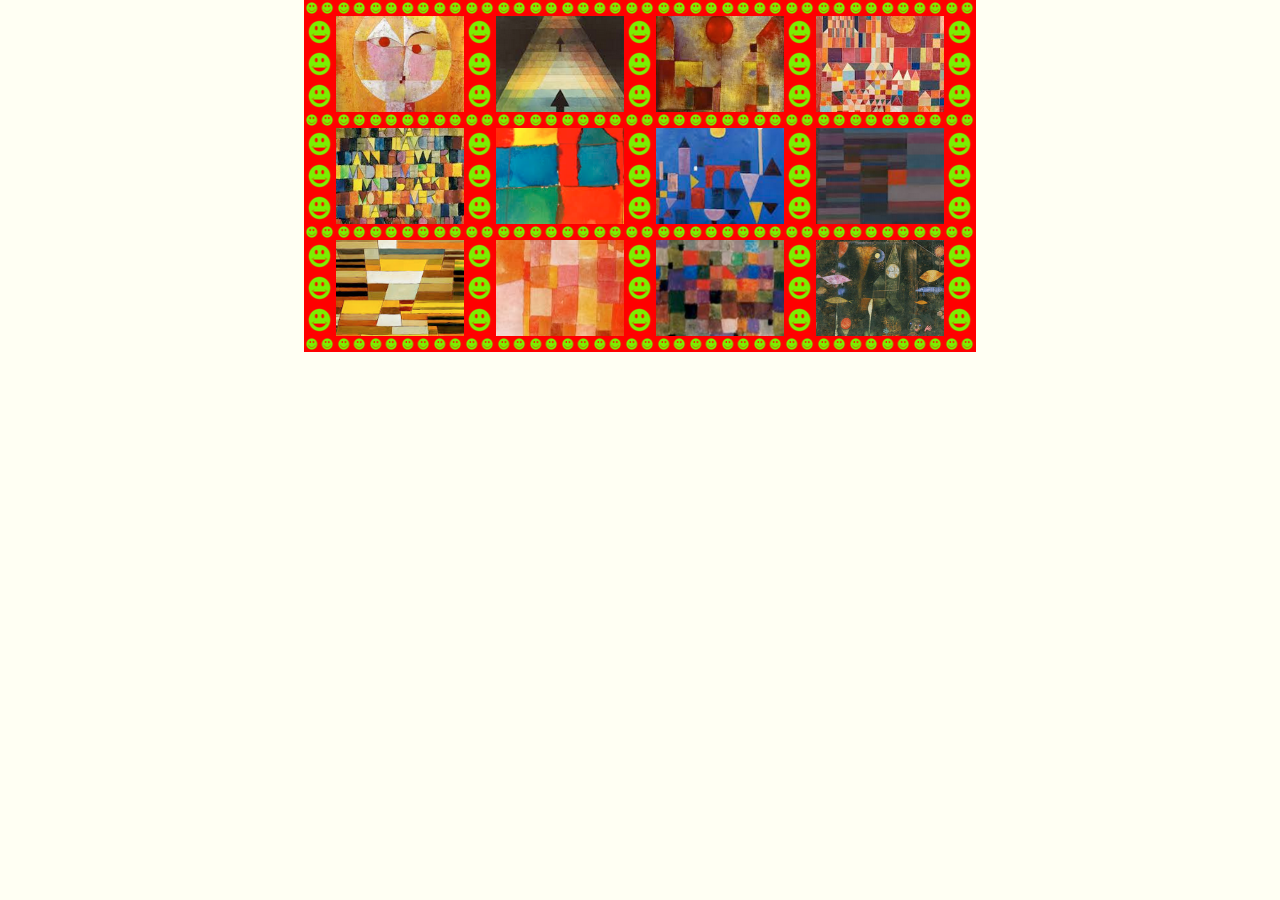
<file: on-the-edge-at-the-margin/embed/klee-quilt-winking-frame/index.html>
<!doctype html>
<html>
<head>
    <meta charset="utf-8">
    <title>Klee Quilt with Winking Frame — Quilt Theory Embed</title>
    <link href="../../css/style.css" rel="stylesheet">
    <link href="../../css/embed.css" rel="stylesheet">
</head>
<body>
    <div class="grid framed smiley">
        <row>
            <column><img src="../../images/klee-quilt/1.png" /></column>
            <column><img src="../../images/klee-quilt/2.png" /></column>
            <column><img src="../../images/klee-quilt/3.png" /></column>
            <column><img src="../../images/klee-quilt/4.png" /></column>
        </row>
        <row>
            <column><img src="../../images/klee-quilt/5.png" /></column>
            <column><img src="../../images/klee-quilt/6.png" /></column>
            <column><img src="../../images/klee-quilt/7.png" /></column>
            <column><img src="../../images/klee-quilt/8.png" /></column>
        </row>
        <row>
            <column><img src="../../images/klee-quilt/9.png" /></column>
            <column><img src="../../images/klee-quilt/10.png" /></column>
            <column><img src="../../images/klee-quilt/11.png" /></column>
            <column><img src="../../images/klee-quilt/12.png" /></column>
        </row>
    </div>
    <script src="http://ajax.googleapis.com/ajax/libs/jquery/1.9.1/jquery.min.js"></script>
    <script>
        var wink = function() {
            setTimeout(function(){
                $('.smiley').attr('wink', true);
                setTimeout(function(){
                    $('.smiley').removeAttr('wink');
                }, 400);
                wink();
            }, (Math.random() * 1000 * 4));
        };
        wink();
    </script>
</body>
</html>
</file>
<file: fonts/fonts.css>
@font-face {
    font-family: 'latohairline';
    src: url('lato-hai-webfont.eot');
    src: url('lato-hai-webfont.eot?#iefix') format('embedded-opentype'),
         url('lato-hai-webfont.woff') format('woff'),
         url('lato-hai-webfont.ttf') format('truetype'),
         url('lato-hai-webfont.svg#latohairline') format('svg');
    font-weight: normal;
    font-style: normal;
}

@font-face {
    font-family: 'latolight';
    src: url('lato-lig-webfont.eot');
    src: url('lato-lig-webfont.eot?#iefix') format('embedded-opentype'),
         url('lato-lig-webfont.woff') format('woff'),
         url('lato-lig-webfont.ttf') format('truetype'),
         url('lato-lig-webfont.svg#latolight') format('svg');
    font-weight: normal;
    font-style: normal;

}

@font-face {
    font-family: 'latoregular';
    src: url('lato-reg-webfont.eot');
    src: url('lato-reg-webfont.eot?#iefix') format('embedded-opentype'),
         url('lato-reg-webfont.woff') format('woff'),
         url('lato-reg-webfont.ttf') format('truetype'),
         url('lato-reg-webfont.svg#latoregular') format('svg');
    font-weight: normal;
    font-style: normal;
}
</file>
<file: css/style.css>
html, body {
    margin: 0
}
body {
    -webkit-user-select: none;
    -moz-user-select: none;
    -ms-user-select: none;
    -o-user-select: none;
    user-select: none;
    background: black;
    font-family: "Gill Sans", "latoregular", "Helvetica Neue", sans-serif;
    text-align: center;
    margin: 0;
    color: #6f6f6f
}
.brand-color {
    color: red
}
.banner {
    font-family: "Gill Sans", "latoregular", "Helvetica Neue", sans-serif;
    color: #b3b3b3;
    text-align: left;
    padding-left: 70px;
    margin-top: 40px;
    margin-bottom: 60px;
    font-size: 17px;
}
.banner em {
    letter-spacing: .07em;
}
.banner table {
    width: 1100px;
    margin-left: auto;
    margin-right: auto
}
@media (max-width: 568px) {
    .banner {
        display: none;
    }

    .instructions {
        display: none;
    }
}
.banner a {
    color: red
}
.plus {
    position: relative;
    display: inline-block;
    height: .625em;
    width: .5625em;
    vertical-align: middle;
    margin-left: .5em;
    margin-right: .5em;
    margin-bottom: .125em;
}
.plus:before {
    content: "";
    position: absolute;
    top: .25em;
    left: 0;
    width: 100%;
    height: 1px;
    background: #aaa;
}
.plus:after {
    content: "";
    position: absolute;
    top: 0;
    left: .25em;
    height: 100%;
    width: 1px;
    background: #aaa;
}
.navigation a {
    color: red;
    text-decoration: none;
    display: inline-block;
    margin: 40px;
    height: 220px;
    vertical-align: top;
    max-width: 100%;
}
.navigation a h3 {
    padding-bottom: 20px;
}
.navigation img {
    max-width: 100%;
}
@media (max-width: 568px) {
    body {
        margin: 40px 0
    }
}
h1, h2, h3, h4, h5, h6 {
    margin: 0 1em;
    text-transform: uppercase;
    font-weight: 400;
    font-weight: normal;
}
.header {
    margin-bottom: 30px;
    letter-spacing: 2px
}
.header .logo {
    font-family: "Futura", "Gill Sans", "latoregular", "Helvetica Neue", sans-serif;
    margin: 0 auto 32px;
    padding: 0;
    margin-right: 30px;
    font-style: italic;
    color: red;
    font-weight: 400;
    font-weight: normal;
    letter-spacing: 1px;
    text-align: center;
    width: auto
}
.header h1 {
    font-family: "Futura", "Gill Sans", "latoregular", "Helvetica Neue", sans-serif;
    height: 58px;
    font-size: 42px;
    line-height: 38px;
    margin: 0;
    letter-spacing: 2px;
    font-style: italic;
    font-weight: 400;
    font-weight: normal;
    text-transform: none
}
.header h2 {
    font-family: "Futura", "Gill Sans", "latoregular", "Helvetica Neue", sans-serif;
    height: 14px;
    font-size: 18px;
    line-height: 23px;
    color: #6f6f6f;
    margin: 0;
    font-weight: 400;
    font-weight: normal;
    text-transform: none
}
@media (max-width: 568px) {
    .header {
        margin-bottom: 0;
    }
    .header h1 {
        font-size: 36px;
    }
    .header h2 {
        height: 9px;
        font-size: 12px;
        line-height: 5px;
        letter-spacing: 1px
    }
}
.header a {
    color: #aaa;
    border-bottom: 1px solid #3c3c3c;
    text-decoration: none
}
.header a:hover {
    color: #f6f6f6;
    border-color: #ccc;
    text-decoration: none
}
.header a:active {
    color: #ccc
}
.quilt {
    -webkit-box-sizing: border-box;
    -moz-box-sizing: border-box;
    -ms-box-sizing: border-box;
    box-sizing: border-box;
    width: 950px;
    max-width: 100%;
    padding: 0 20px;
    overflow: hidden;
    margin: 0 auto
}
.quilt.full-width {
    width: 100%;
    padding: 0
}
.quilt .image-container[loaded] img {
    cursor: -webkit-zoom-in;
    cursor: -moz-zoom-in;
}
.quilt[fullscreen] {
    position: fixed;
    z-index: 9999;
    top: 0;
    right: 0;
    bottom: 0;
    left: 0;
    width: 100%;
    padding: 0;
    margin: 0;
    overflow: visible;
}
.quilt[fullscreen] p {
    display: none;
}
.quilt[fullscreen] .quilt-inner {
    position: absolute;
    z-index: 99999;
    display: table;
    width: 100%;
    height: 100%;
    top: 0;
    right: 0;
    bottom: 0;
    left: 0;
    background-color: rgba(0, 0, 0, .8);
    background-size: contain;
    background-repeat: no-repeat;
    background-position: 50% 50%;
}
.quilt[fullscreen] .quilt-inner h3 {
    display: none;
}
.quilt[fullscreen] .quilt-inner .image-container {
    display: table-cell;
    vertical-align: middle;
    width: 100%;
    height: 100%;
    text-align: center;
}
.quilt[fullscreen] .quilt-inner .image-container img {
    max-width: 100%;
    max-height: 100%;
    box-shadow: 0 0 20px #000;
    cursor: -webkit-zoom-out;
    cursor: -moz-zoom-out;
}
body[fullscreen-quilt] .fullscreen-quilt {
    display: block;
}
.quilt.text {
    text-align: left
}
.quilt.text img {
    width: auto;
    max-width: 100%
}
@media (max-width: 568px) {
    .quilt {
        padding: 0
    }
}
.quilt .image-container.loading {
    background: #222;
    min-height: 250px;
    margin: 10px 0
}
.quilt .image-container.loading img {
    opacity: 0.1;
}
.quilt.text .image-container.loading {
    background: #000;
}
.quilt img {
    width: 100%
}
.quilt.wider img {
    width: 1200px;
    max-width: 100%
}
.quilt p {
    text-align: left;
}
.quilt p a {
    color: #aaa;
    border-bottom: 1px solid #3c3c3c;
    text-decoration: none
}
.quilt h3 {
    font-size: 21px;
    margin: 55px 0 40px;
    color: #6f6f6f;
    letter-spacing: 1px
}
.quilt h3 > div {
    font-size: 0.75em
}
@media (max-width: 568px) {
    .quilt h3 {
        font-size: 13px;
        margin: 42px 0 30px
    }
}
.store-link {
    display: inline-block;
    margin: 10px 0
}
.store-link img {
    padding: 10px;
    width: 170px;
    border-radius: 4px
}
.store-link:hover img {
    background: #f6f6f6
}
.store-link:active img {
    background: #ccc
}
#retweet_button {
    margin: 48px 0;
    -webkit-filter: invert(1) grayscale(1);
    -webkit-transform: translateZ(0)
}
.two-column {
    overflow: hidden;
    width: 600px;
    max-width: 100%;
    margin: 0 auto;
    padding: 60px 0
}
.two-column .left {
    float: left;
    width: 48%
}
.two-column .right {
    float: left;
    width: 48%
}
@media (max-width: 568px) {
    .two-column .left, .two-column .right {
        float: none
    }
}
.app {
    margin: 70px auto 90px;
    padding: 50px 40px 40px;
    background: #222;
    position: relative;
    z-index: 2;
}
.instructions .app p {
    text-align: center;
    width: 100%;
    font-size: 1.125em;
    letter-spacing: .01em;
    margin: .5em 0 1.6em
}
.app a:hover {
    color: #f6f6f6;
    border-color: #ccc;
    text-decoration: none
}
.app a:active {
    color: #ccc
}
.video-container {
    position: relative;
    padding-bottom: 58.9%;
    padding-top: 30px;
    height: 0;
    overflow: hidden
}
.video-container iframe {
    position: absolute;
    z-index: 1;
    top: 0;
    left: 0;
    width: 100%;
    height: 100%
}
.preview-actions {
    margin-top: 70px
}
.preview-actions a {
    background: red;
    color: black;
    border: 0;
    cursor: pointer;
    text-decoration: none;
    padding: 10px;
    margin-right: 10px
}
.preview-actions .message {
    margin-top: 40px;
}
.instructions {
    width: 995px;
    padding-left: 10px;
    padding-right: 10px;
    box-sizing: border-box;
    /* max-width: 100%; */
    margin-top: 100px;
    margin-bottom: 100px;
    margin-left: auto;
    margin-right: auto;
    font-family: "Gill Sans", "Futura", "latoregular", "Helvetica Neue", sans-serif;
    font-size: 20px;
    line-height: 1.35em;
    text-align: left;
    -webkit-font-smoothing: antialiased;
    font-weight: 400;
    color: #ccc;
    letter-spacing: .022em;
    text-indent: .022em;
}
.instructions h2 {
    font-family: "Gill Sans", "latoregular", "Helvetica Neue", sans-serif;
    letter-spacing: 2px;
    margin: 1.5em auto;
    text-indent: 2px;
    font-weight: 400;
    font-weight: normal;
    text-transform: none;
    text-align: center;
}
.instructions .app h2 {
    margin-top: 0
}
.instructions h3 {
    font-family: "Gill Sans", "latoregular", "Helvetica Neue", sans-serif;
    letter-spacing: 2px;
    margin: 1.5em auto;
    text-indent: 2px;
    font-weight: 400;
    font-weight: normal;
    text-transform: none;
}
.instructions a {
    color: #aaa;
    border-bottom: 1px solid #3c3c3c;
    text-decoration: none
}
.instructions p {
    margin: 1.5em 0;
    width: 600px;
    max-width: 100%;
}
.instructions .figure {
    position: relative;
    margin-top: -.5em;
    margin-bottom: 2.5em;
}
.instructions span.logo {
    font-family: "Futura", "Gill Sans", "latoregular", "Helvetica Neue", sans-serif;
    letter-spacing: 1px;
    color: red;
    font-weight: 400;
    font-weight: normal;
    text-transform: none;
    text-align: center;
    font-style: italic;
}
.instructions .times-icon {
    font-size: 1.5em;
    display: inline-block;
    vertical-align: bottom;
}
</file>
<file: on-the-edge-at-the-margin/css/style.css>
* {
    -webkit-box-sizing: border-box;
    -moz-box-sizing: border-box;
    box-sizing: border-box;
}

html {
    text-align: center;
    font-size: 16px;
}

body {
    background: #fffff3;
    color: #000000;
    font-family: "GillSans", "Gill Sans", "Trebuchet MS", sans-serif;
    display: inline-block;
    min-width: 70rem;
    width: auto;
    padding: 4em;
    max-width: 100%;
    margin: 0 auto;
    padding: 0 20px;
}

header {
    padding: 40px 0 0 0;
    text-align: center;
}

header h1 {
    text-transform: uppercase;
    letter-spacing: 0.08em;
    font-weight: normal;
    margin-bottom: 4em;
}

.container .block {
    margin-top: 4em;
    margin-bottom: 4em;
}

.container .block:first-child {
    margin-top: 0;
}

.container .block:last-child {
    margin-top: 0;
}

.grid {
    display: inline-block;
    overflow: hidden;
}

.grid row {
    white-space: nowrap;
    display: block;
    font-size: 0;
}

.grid row:nth-child(odd) column:nth-child(even), .grid row:nth-child(even) column:nth-child(odd) {
    background: #f5f5de;
}

.grid row:nth-child(odd) column:nth-child(odd), .grid row:nth-child(even) column:nth-child(even) {
    background: #dadaac;
}

.grid column {
    display: inline-block;
    height: 6rem;
    width: 8rem;
    overflow: hidden;
    font-size: 1rem;
    position: relative;
}

.grid img {
    width: 100%;
    position: absolute;
    top: -1rem;
    left: 0;
}

.grid.framed {
    padding: 1rem 2rem;
    background: red
}

.grid.framed row {
    margin-bottom: 1rem;
}

.grid.framed row:last-child {
    margin-bottom: 0
}

.grid.framed column {
    margin-right: 2em;
}

.grid.framed column:last-child {
    margin-right: 0
}

.grid.framed.smiley {
    background-color: red;
    background-image: url(../images/smiley-winking-sprite.png);
    background-repeat: repeat-x;
    background-size: 2em 44em;
    background-position: left -22em;
}

.grid.framed.smiley[wink] { background-position: 0 0 }

.grid.framed.rainbow {
    background: red;
    background-image: -moz-linear-gradient(top, rgba(255, 0, 0, 1) 0%, rgba(255, 255, 0, 1) 15%, rgba(0, 255, 0, 1) 30%, rgba(0, 255, 255, 1) 50%, rgba(0, 0, 255, 1) 65%, rgba(255, 0, 255, 1) 80%, rgba(255, 0, 0, 1) 100%);
    background-image: -webkit-gradient(linear, right top, left bottom, color-stop(0%, rgba(255, 0, 0, 1)), color-stop(15%, rgba(255, 255, 0, 1)), color-stop(30%, rgba(0, 255, 0, 1)), color-stop(50%, rgba(0, 255, 255, 1)), color-stop(65%, rgba(0, 0, 255, 1)), color-stop(80%, rgba(255, 0, 255, 1)), color-stop(100%, rgba(255, 0, 0, 1)));
}

.clear {
    clear: both;
}

.grid-with-annotations {
    margin: 5rem 10rem 10rem;
    font-size: 0;
    position: relative;

    width: 42rem;
    margin-left: auto;
    margin-right: auto;
}

.annotations {
    position: absolute;
    top: 0;
    bottom: 0;
    right: 0;
    left: 0;
}

.annotations .r-label {
    position: absolute;
    right: 100%;
    top: 0;
    bottom: 0;
    margin: auto;
    font-size: 1rem;
    height: 1em;
    white-space: nowrap;
    padding: 3em;
    -webkit-box-sizing: content-box;
    -moz-box-sizing: content-box;
    box-sizing: content-box;
}

.annotations .c-label {
    position: absolute;
    bottom: 100%;
    left: 0;
    right: 0;
    margin: auto;
    display: block;
    font-size: 1rem;
    height: 1em;
    white-space: nowrap;
    padding: 3em;
    text-align: center;
    -webkit-box-sizing: content-box;
    -moz-box-sizing: content-box;
    box-sizing: content-box;
}

.annotations .h-label {
    position: absolute;
    left: 100%;
    top: 7rem;
    font-size: 1rem;
    height: 1em;
    white-space: nowrap;
    padding: 0 1em;
    -webkit-box-sizing: content-box;
    -moz-box-sizing: content-box;
    box-sizing: content-box;
}

.left-arrow {
    position: relative;
    display: inline-block;
    height: 1px;
    width: 2rem;
    background: #000;
    vertical-align: middle;
    margin-right: .25em;
}

.left-arrow:before {
    content: "";
    position: absolute;
    display: inline-block;
    height: 6px;
    width: 6px;
    -webkit-transform: rotateZ(-45deg);
    border-top: 1px solid #000;
    border-left: 1px solid #000;
    top: -3px;
    left: 0;
}

.annotations .v-label {
    position: absolute;
    top: 100%;
    right: 0;
    width: 11rem;
    display: block;
    font-size: 1rem;
    text-align: left;
    height: 1em;
    white-space: nowrap;
    padding: 1em 0;
    -webkit-box-sizing: content-box;
    -moz-box-sizing: content-box;
    box-sizing: content-box;
}

.annotations .v-label .up-arrow {
    position: relative;
    display: inline-block;
    height: 2rem;
    width: 1px;
    background: #000;
    vertical-align: middle;
    margin-right: .625em;
}

.annotations .v-label .up-arrow:before {
    content: "";
    position: absolute;
    display: inline-block;
    height: 6px;
    width: 6px;
    -webkit-transform: rotateZ(45deg);
    border-top: 1px solid #000;
    border-left: 1px solid #000;
    left: -3px
}

.annotations .a-label {
    position: absolute;
    right: 100%;
    bottom: 1rem;
    font-size: 1rem;
    white-space: nowrap;
    padding: 0rem 3rem;
    height: 6rem;
    line-height: 6rem;
}

.annotations .a-label .double-arrow {
    position: absolute;
    right: 0;
    width: 1.0625rem;
    height: 100%;
    margin-right: 1rem;
    box-shadow: inset 0 1px #aaa, inset 0 -1px #aaa;
}

.annotations .a-label .arrow {
    position: absolute;
    height: 100%;
    width: 1px;
    left: .5rem;
    background: #aaa;
}

.annotations .a-label .arrow:before {
    content: "";
    position: absolute;
    display: inline-block;
    height: 6px;
    width: 6px;
    -webkit-transform: rotateZ(45deg);
    border-top: 1px solid #aaa;
    border-left: 1px solid #aaa;
    left: -3px;
    top: 2px;
}

.annotations .a-label .arrow:after {
    content: "";
    position: absolute;
    display: inline-block;
    height: 6px;
    width: 6px;
    -webkit-transform: rotateZ(45deg);
    border-bottom: 1px solid #aaa;
    border-right: 1px solid #aaa;
    left: -3px;
    bottom: 2px;
}

.annotations .b-label {
    position: absolute;
    top: 100%;
    left: 2rem;
    font-size: 1rem;
    white-space: nowrap;
    padding: 3rem 0;
    width: 8rem;
    text-align: center;
}

.annotations .b-label .double-arrow {
    position: absolute;
    right: 0;
    height: 1.0625rem;
    width: 100%;
    margin-top: 1rem;
    box-shadow: inset 1px 0 #aaa, inset -1px 0 #aaa;
    top: 0;
}

.annotations .b-label .arrow {
    position: absolute;
    width: 100%;
    height: 1px;
    top: .5rem;
    background: #aaa;
}

.annotations .b-label .arrow:before {
    content: "";
    position: absolute;
    display: inline-block;
    height: 6px;
    width: 6px;
    -webkit-transform: rotateZ(45deg);
    border-bottom: 1px solid #AAA;
    border-left: 1px solid #AAA;
    left: 2px;
    top: -3px;
}

.annotations .b-label .arrow:after {
    content: "";
    position: absolute;
    display: inline-block;
    height: 6px;
    width: 6px;
    -webkit-transform: rotateZ(45deg);
    border-top: 1px solid #AAA;
    border-right: 1px solid #AAA;
    right: 2px;
    top: -3px;
}

.equal {
    display: inline-block;
    height: .25em;
    vertical-align: middle;
    border-top: 1px solid #444;
    border-bottom: 1px solid #444;
    width: .5em;
    margin-left: .33em;
    margin-right: .33em;
}

.minus, .plus, .times {
    position: relative;
    display: inline-block;
    height: .5625em;
    width: .5625em;
    vertical-align: middle;
    margin-left: .5em;
    margin-right: .5em;
}

.times {
    -webkit-transform: rotateZ(45deg);
}

.minus:before, .plus:before, .times:before {
    content: "";
    position: absolute;
    top: .25em;
    left: 0;
    width: 100%;
    height: 1px;
    background: #000;
}

.plus:after, .times:after {
    content: "";
    position: absolute;
    top: 0;
    left: .25em;
    height: 100%;
    width: 1px;
    background: #000;
}

.equation {
    width: 40em;
    margin-left: auto;
    margin-right: auto;
}

.equation .left {
    width: 19em;
    display: inline-block;
    text-align: right;
}

.equation .right {
    width: 19em;
    display: inline-block;
    text-align: left;
}

.equation .full {
    width: 100%;
    display: inline-block;
    text-align: left;
}

.block.side-by-side {
    height: 30em;
    position: static;
}

.block.side-by-side img {
    position: absolute;
    left: 0;
    right: 0;
    margin: auto;
}
</file>
<file: on-the-edge-at-the-margin/css/embed.css>
body {
  min-width: 0;
  padding: 0;
  overflow: hidden;
}
</file>
